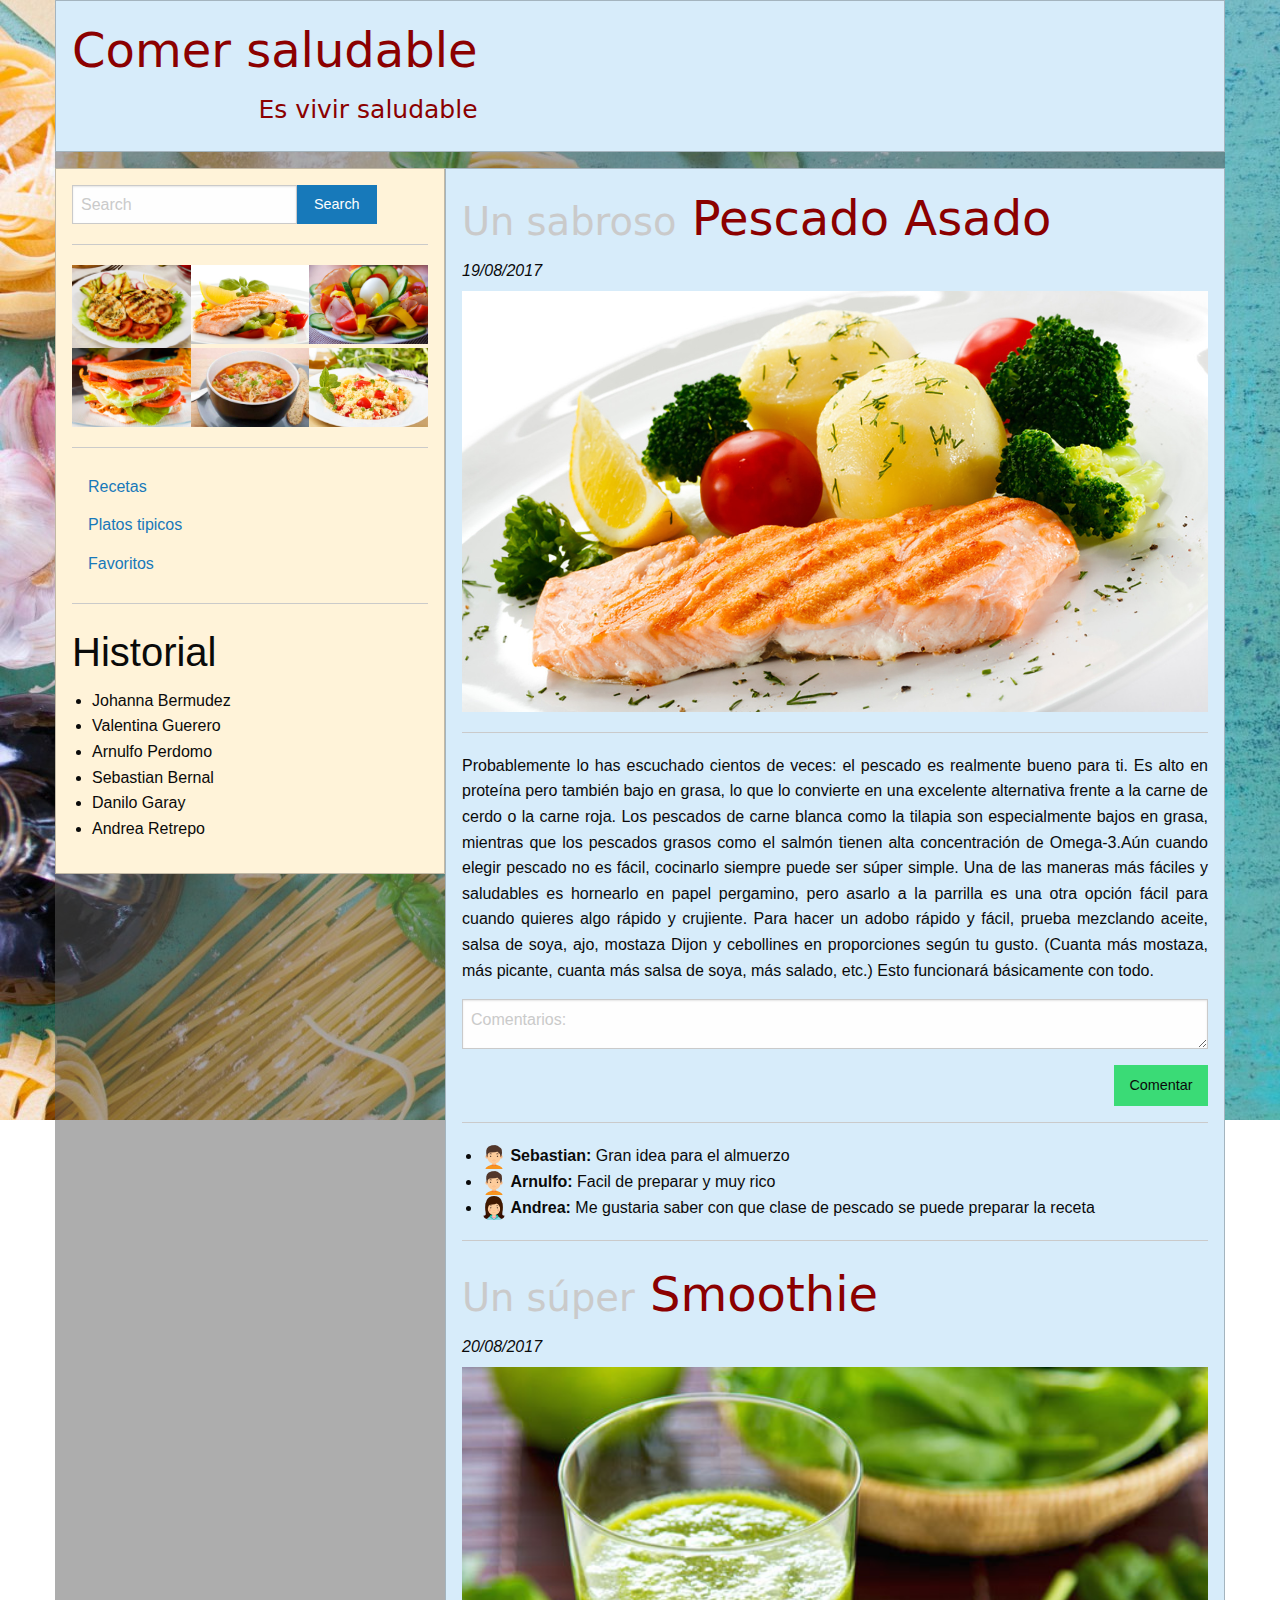
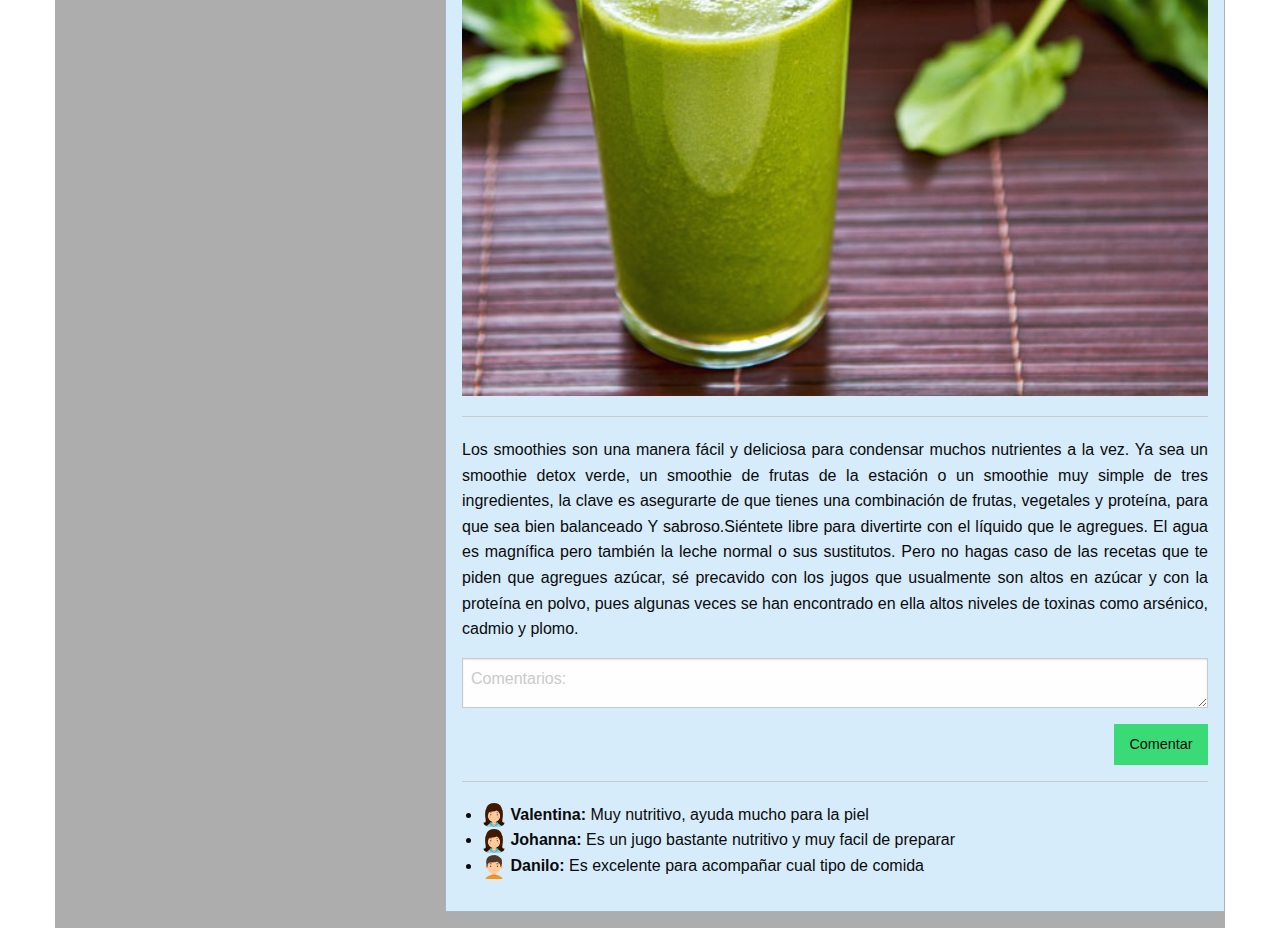
<file: Foundations-Gastronomia/index.html>
<!doctype html>
<html>
	<head>
		<meta charset="utf-8">
		<meta name="viewport" content="width=device-width, user-scalable=no">		
		<link rel="stylesheet" href="css/foundation.min.css">
		<link rel="stylesheet" href="css/app.css">
		<title>Gastronomia</title>
	</head>
	<body class="grid-container">
		<div class="fondo">
		<div class="grid-x callout primary">
			<div class="column">
				<div class="text-center">
					<h1>Comer saludable</h1>
				</div>
				<div class="text-right">
					<h4>Es vivir saludable</h4>
				</div>
			</div>			
		</div>
		<div class="grid-x">			
			<div class="column large-4 medium-4 small-12">
				<div class="warning callout">								
					<div class="top-bar-right">
						<ul class="menu">
						  <li><input type="search" placeholder="Search"></li>
						  <li><button type="button" class="button">Search</button></li>
						</ul>
					 </div>
					<hr>
					<div class="grid-x">
						<div class="column small-4 medium-4 large-4"><img src="img/1.jpg"></div>
						<div class="column small-4 medium-4 large-4"><img src="img/2.jpg"></div>
						<div class="column small-4 medium-4 large-4"><img src="img/3.jpg"></div>
						<div class="column small-4 medium-4 large-4"><img src="img/4.jpg"></div>
						<div class="column small-4 medium-4 large-4"><img src="img/5.jpg"></div>
						<div class="column small-4 medium-4 large-4"><img src="img/6.jpg"></div>
					</div>
					<hr>
					<div>
						<ul class="vertical menu">
							<il><a href="#">Recetas</a></il>
							<il><a href="#">Platos tipicos</a></il>
							<il><a href="#">Favoritos</a></il>						
						</ul>
					</div>
					<hr>
					<div>
						<h2>Historial</h2>
						<ul>
							<li>Johanna Bermudez</li>
							<li>Valentina Guerero</li>
							<li>Arnulfo Perdomo</li>
							<li>Sebastian Bernal</li>
							<li>Danilo Garay</li>
							<li>Andrea Retrepo</li>
						</ul>
					</div>
				</div>
			</div>
			<div class="grid-x large-8 medium-8 small-12">
				<div class="primary callout">
					<div class="column large-10 medium-12 small-12 text-justify">
						<h1><small>Un sabroso</small> Pescado Asado</h1>
						<h6><em>19/08/2017</em></h6>
						<img src="img/pescado.jpg" width="100%">
						<hr>
						<p>
							Probablemente lo has escuchado cientos de veces: el pescado es realmente bueno para ti. Es alto en proteína pero también bajo en grasa, lo que lo convierte en una excelente alternativa frente a la carne de cerdo o la carne roja. Los pescados de carne blanca como la tilapia son especialmente bajos en grasa, mientras que los pescados grasos como el salmón tienen alta concentración de Omega-3.Aún cuando elegir pescado no es fácil, cocinarlo siempre puede ser súper simple. Una de las maneras más fáciles y saludables es hornearlo en papel pergamino, pero asarlo a la parrilla es una otra opción fácil para cuando quieres algo rápido y crujiente. Para hacer un adobo rápido y fácil, prueba mezclando aceite, salsa de soya, ajo, mostaza Dijon y cebollines en proporciones según tu gusto. (Cuanta más mostaza, más picante, cuanta más salsa de soya, más salado, etc.) Esto funcionará básicamente con todo.
						</p>
						<label>
            				<textarea placeholder="Comentarios:"></textarea>
            				<a href="#" class="button success float-right">Comentar</a>
						</label>
						<hr>
						<ul>
							<li><img src="img/chico.png"> <strong>Sebastian:</strong> Gran idea para el almuerzo</li>
							<li><img src="img/chico.png"> <strong>Arnulfo:</strong> Facil de preparar y muy rico</li>
							<li><img src="img/chica.png"> <strong>Andrea:</strong> Me gustaria saber con que clase de pescado se puede preparar la receta</li>
						</ul>				
					</div>
					<hr>
					<div class="column large-10 medium-12 small-12 text-justify">
						<h1><small>Un súper</small> Smoothie</h1>
						<h6><em>20/08/2017</em></h6>
						<img src="img/smoothie.jpg" width="100%">
						<hr>
						<p>
							Los smoothies son una manera fácil y deliciosa para condensar muchos nutrientes a la vez. Ya sea un smoothie detox verde, un smoothie de frutas de la estación o un smoothie muy simple de tres ingredientes, la clave es asegurarte de que tienes una combinación de frutas, vegetales y proteína, para que sea bien balanceado Y sabroso.Siéntete libre para divertirte con el líquido que le agregues. El agua es magnífica pero también la leche normal o sus sustitutos. Pero no hagas caso de las recetas que te piden que agregues azúcar, sé precavido con los jugos que usualmente son altos en azúcar y con la proteína en polvo, pues algunas veces se han encontrado en ella altos niveles de toxinas como arsénico, cadmio y plomo.
						</p>
						<label>
            				<textarea placeholder="Comentarios:"></textarea>
            				<a href="#" class="button success float-right">Comentar</a>           				
						</label>
						<hr>							
						<ul>
							<li><img src="img/chica.png"> <strong>Valentina:</strong> Muy nutritivo, ayuda mucho para la piel </li>
							<li><img src="img/chica.png"> <strong>Johanna:</strong> Es un jugo bastante nutritivo y muy facil de preparar</li>
							<li><img src="img/chico.png"> <strong>Danilo:</strong> Es excelente para acompañar cual tipo de comida</li>
						</ul>
					</div>					
				</div>
			</div>		
		</div>
		</div>			
		<script src="js/vendor/jquery.js"></script>
		<script src="js/vendor/what-input.js"></script>
		<script src="js/vendor/foundation.js"></script>
		<script src="js/app.js"></script>
	</body>
</html>
</file>
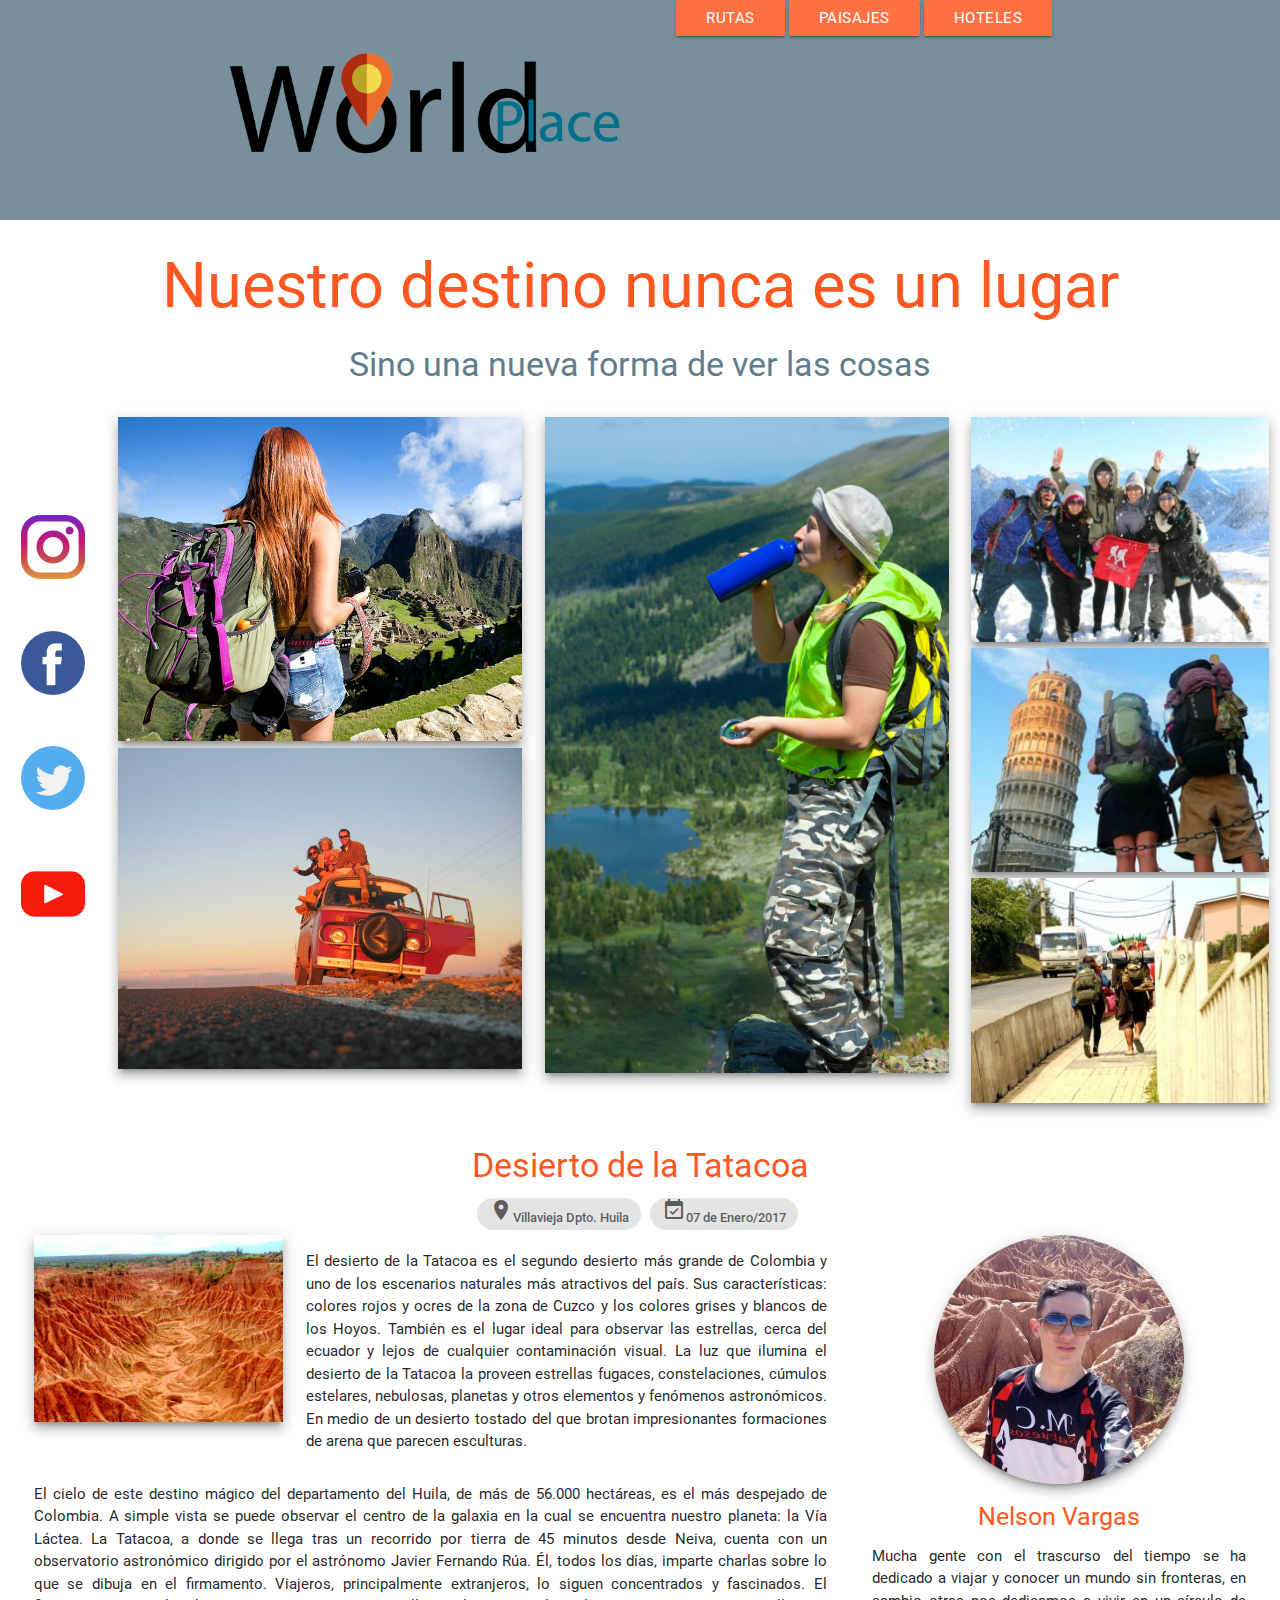
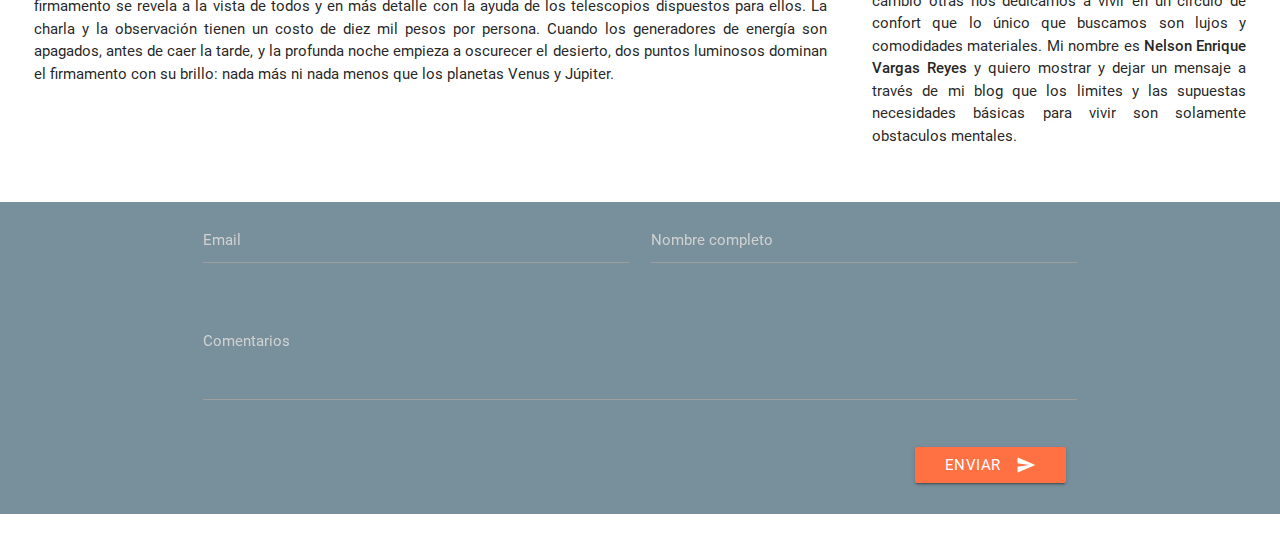
<file: Materialize - Viajes/index.html>
<!DOCTYPE html>
<html>
<head>
  <meta charset="utf-8">
  <meta name="viewport" content="width=device-width, initial-scale=1.0"/>
  <link href="https://fonts.googleapis.com/icon?family=Material+Icons" rel="stylesheet">
  <link type="text/css" rel="stylesheet" href="css/materialize.min.css"  media="screen,projection"/>
  <link rel="stylesheet" href="css/estilos.css">
  <title>viajes</title>
</head>
<body>
<div>
	<div class="encabezado blue-grey lighten-1">
		<div class="row container">
			<div class="col s12 m12 l6">
				<img src="img/logo.png" class="responsive-img">			
			</div>
			<div class="nav-wrapper col s12 m12 l6 center">
				<a href="#"	class="btn  deep-orange lighten-1">Rutas</a>
				<a href="#"	class="btn  deep-orange lighten-1">Paisajes</a>
				<a href="#"	class="btn  deep-orange lighten-1">hoteles</a>

			</div>	
		</div>
	</div>
	
	<div class="row valing center-align">
		<h1 class="deep-orange-text">Nuestro destino nunca es un lugar</h1>
		<h4 class="blue-grey-text">Sino una nueva forma de ver las cosas</h4>			
	</div>
	<div class="row center">
		<div class="col hide-on-med-and-down l1 iconos">
			<ul>
				<a href="#"><img src="img/instagram.png"></a>
				<br>
				<br>
				<br>			
				<a href="#"><img src="img/facebook.png"></a>
				<br>
				<br>
				<br>			
				<a href="#"><img src="img/twitter.png"></a>
				<br>
				<br>
				<br>
				<a href="#"><img src="img/youtube.png"></a>
			</ul>							
		</div>
		<div class="col s12 m12 l4">
			<img class="responsive-img z-depth-4" src="img/2.jpg" width="100%">
			<img class="responsive-img z-depth-4" src="img/3.jpg" width="100%">				
		</div>
		<div class="col s12 m12 l4">
			<img class="responsive-img z-depth-4" src="img/1.jpg" width="100%">				
		</div>
		<div class="col s12 m12 l3">
			<img class="responsive-img z-depth-4" src="img/4.jpg" width="100%">
			<img class="responsive-img z-depth-4" src="img/5.jpg" width="100%">
			<img class="responsive-img z-depth-4" src="img/6.jpg" width="100%">				
		</div>
	</div>
	<div class="row center">
		<div class="col s12 m12 l12">
			<h4 class="deep-orange-text">Desierto de la Tatacoa</h4>
			<span class="chip">
				<i class="material-icons">location_on</i>Villavieja Dpto. Huila							
			</span>
			<span class="chip">
				<i class="material-icons">event_available</i>07 de Enero/2017
			</span>
			<div class="row">
				<div class="col s12 m12 l8 center-align">
					<div class="col s12 m12	l4">
						<img src="img/desierto.jpg" class="responsive-img z-depth-4">
					</div>
					<div class="col s12 m12 l8">
						<p align="justify">
							El desierto de la Tatacoa es el segundo desierto más grande de Colombia y uno de los escenarios naturales más atractivos del país. Sus características: colores rojos y ocres de la zona de Cuzco y los colores grises y blancos de los Hoyos. También es el lugar ideal para observar las estrellas, cerca del ecuador y lejos de cualquier contaminación visual. La luz que ilumina el desierto de la Tatacoa la proveen estrellas fugaces, constelaciones, cúmulos estelares, nebulosas, planetas y otros elementos y fenómenos astronómicos. En medio de un desierto tostado del que brotan impresionantes formaciones de arena que parecen esculturas. 
						</p>
					</div>
					<div class="col s12 m12 l12">
						<p align="justify">
							El cielo de este destino mágico del departamento del Huila, de más de 56.000 hectáreas, es el más despejado de Colombia. A simple vista se puede observar el centro de la galaxia en la cual se encuentra nuestro planeta: la Vía Láctea. La Tatacoa, a donde se llega tras un recorrido por tierra de 45 minutos desde Neiva, cuenta con un observatorio astronómico dirigido por el astrónomo Javier Fernando Rúa. Él, todos los días, imparte charlas sobre lo que se dibuja en el firmamento. Viajeros, principalmente extranjeros, lo siguen concentrados y fascinados. El firmamento se revela a la vista de todos y en más detalle con la ayuda de los telescopios dispuestos para ellos. La charla y la observación tienen un costo de diez mil pesos por persona. Cuando los generadores de energía son apagados, antes de caer la tarde, y la profunda noche empieza a oscurecer el desierto, dos puntos luminosos dominan el firmamento con su brillo: nada más ni nada menos que los planetas Venus y Júpiter.
						</p>
					</div>										
				</div>
				<div class="col s12 m12 l4 valid center">
					<div class="col s12 m12 l12">
						<img src="img/nelson.jpg" class="circle responsive-img z-depth-4">						
					</div>
					<div class="col s12 m12 l12">
						<h5 class="deep-orange-text">Nelson Vargas</h5>
						<p align="justify">
							Mucha gente con el trascurso del tiempo se ha dedicado a viajar y conocer un mundo sin fronteras, en cambio otras nos dedicamos a vivir en un círculo de confort que lo único que buscamos son lujos y comodidades materiales. Mi nombre es <strong>Nelson Enrique Vargas Reyes</strong> y quiero mostrar y dejar un mensaje a través de mi blog que los limites y las supuestas necesidades básicas para vivir son solamente obstaculos mentales. 
						</p>
					</div>											
				</div>			
			</div>												
		</div>
	</div>
	<footer class="blue-grey lighten-1">
		<div class="row container valign-wrapper">
			<div class="col s12 m12 l12">
				<div class="row">
					<div class="input-field col s12 m6 l6">
						<input placeholder="Email" type="text" class="validate">
					</div>
					<div class="input-field col s12 m6 l6">								
						<input placeholder="Nombre completo" type="text" class="validate">
					</div>
				</div>
				<div class="row">								
					<div class="input-field col s12 m12 l12">
						<textarea class="materialize-textarea" placeholder="Comentarios"></textarea>						
					</div>								
				</div>
				<div class="col s12 m12 l12">
					<a class="btn right deep-orange lighten-1" type="submit"><i class="material-icons right">send</i>Enviar</a>
				</div>
				<br>
				<br>
				<br>
			</div>
		</div>
	</footer>	
	
 </div>
  <script type="text/javascript" src="https://code.jquery.com/jquery-3.2.1.min.js"></script>
  <script type="text/javascript" src="js/materialize.min.js"></script>
</body>
</html>
</file>
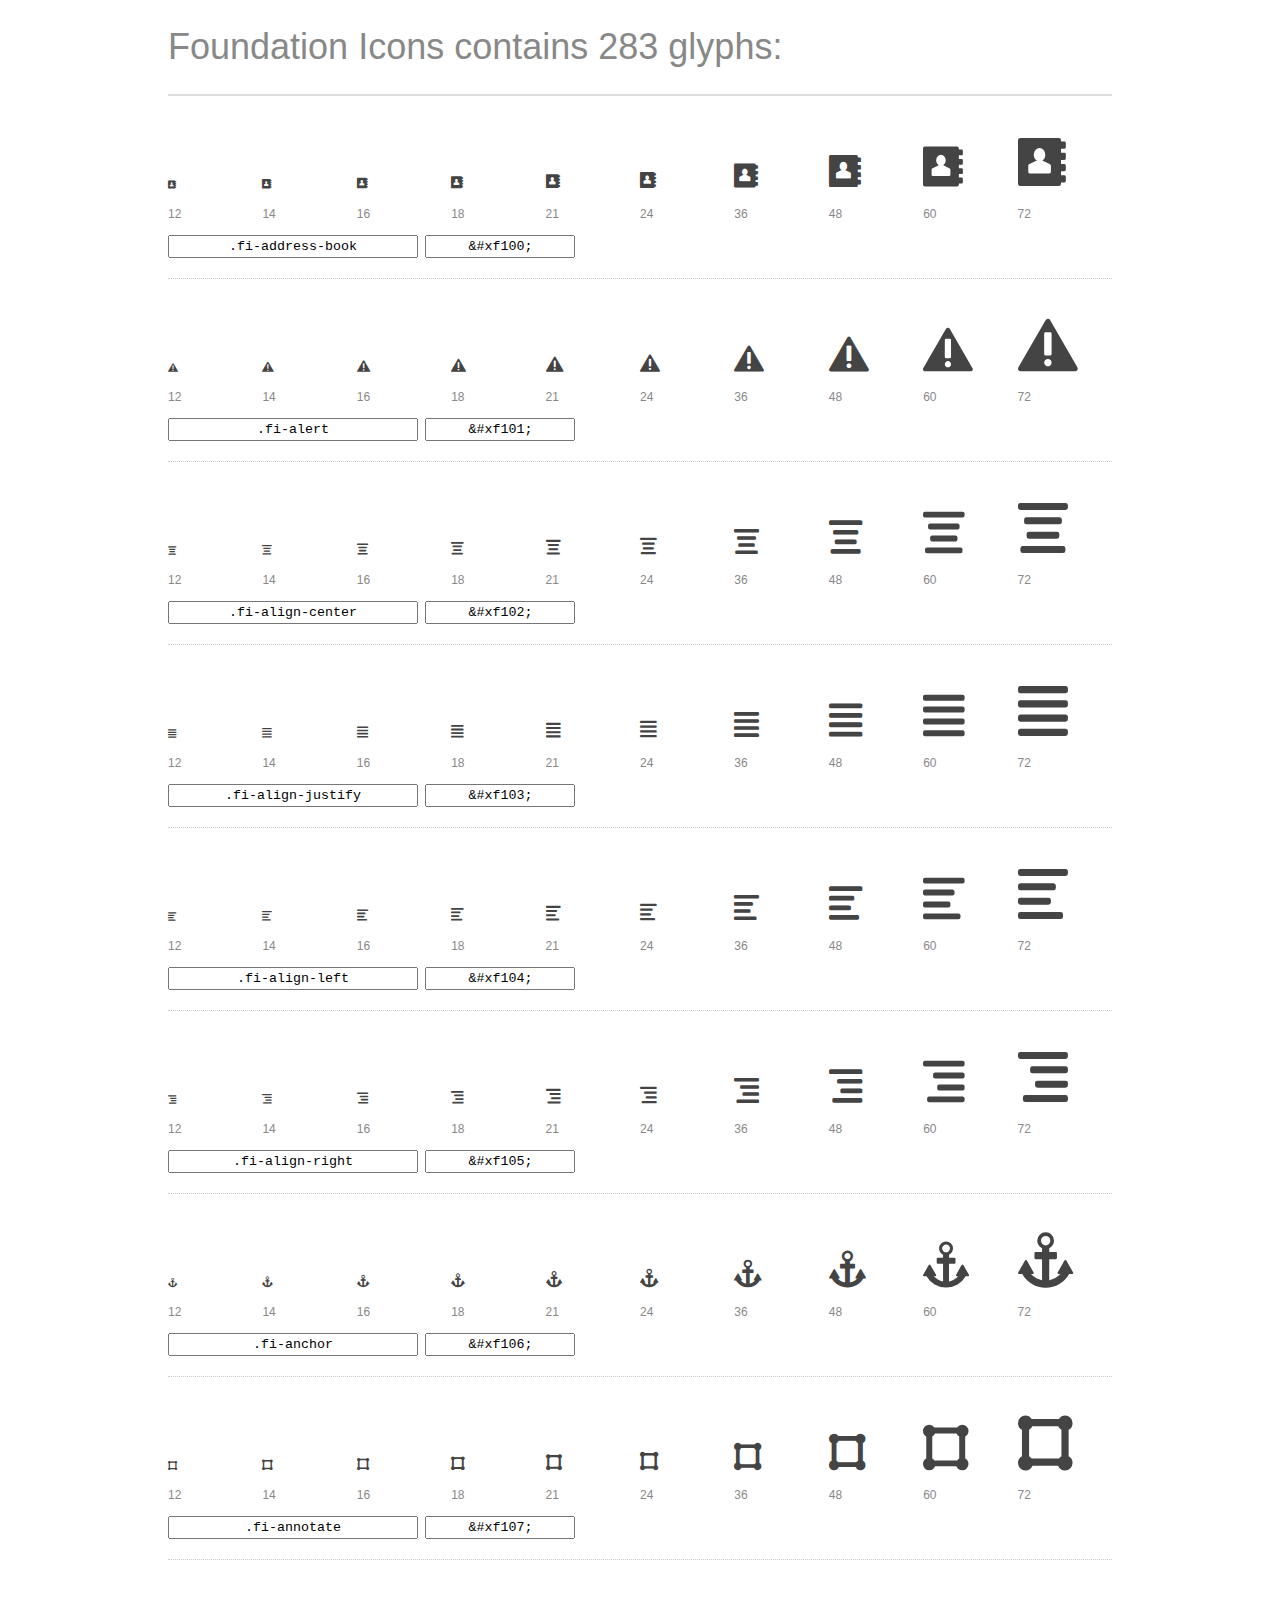
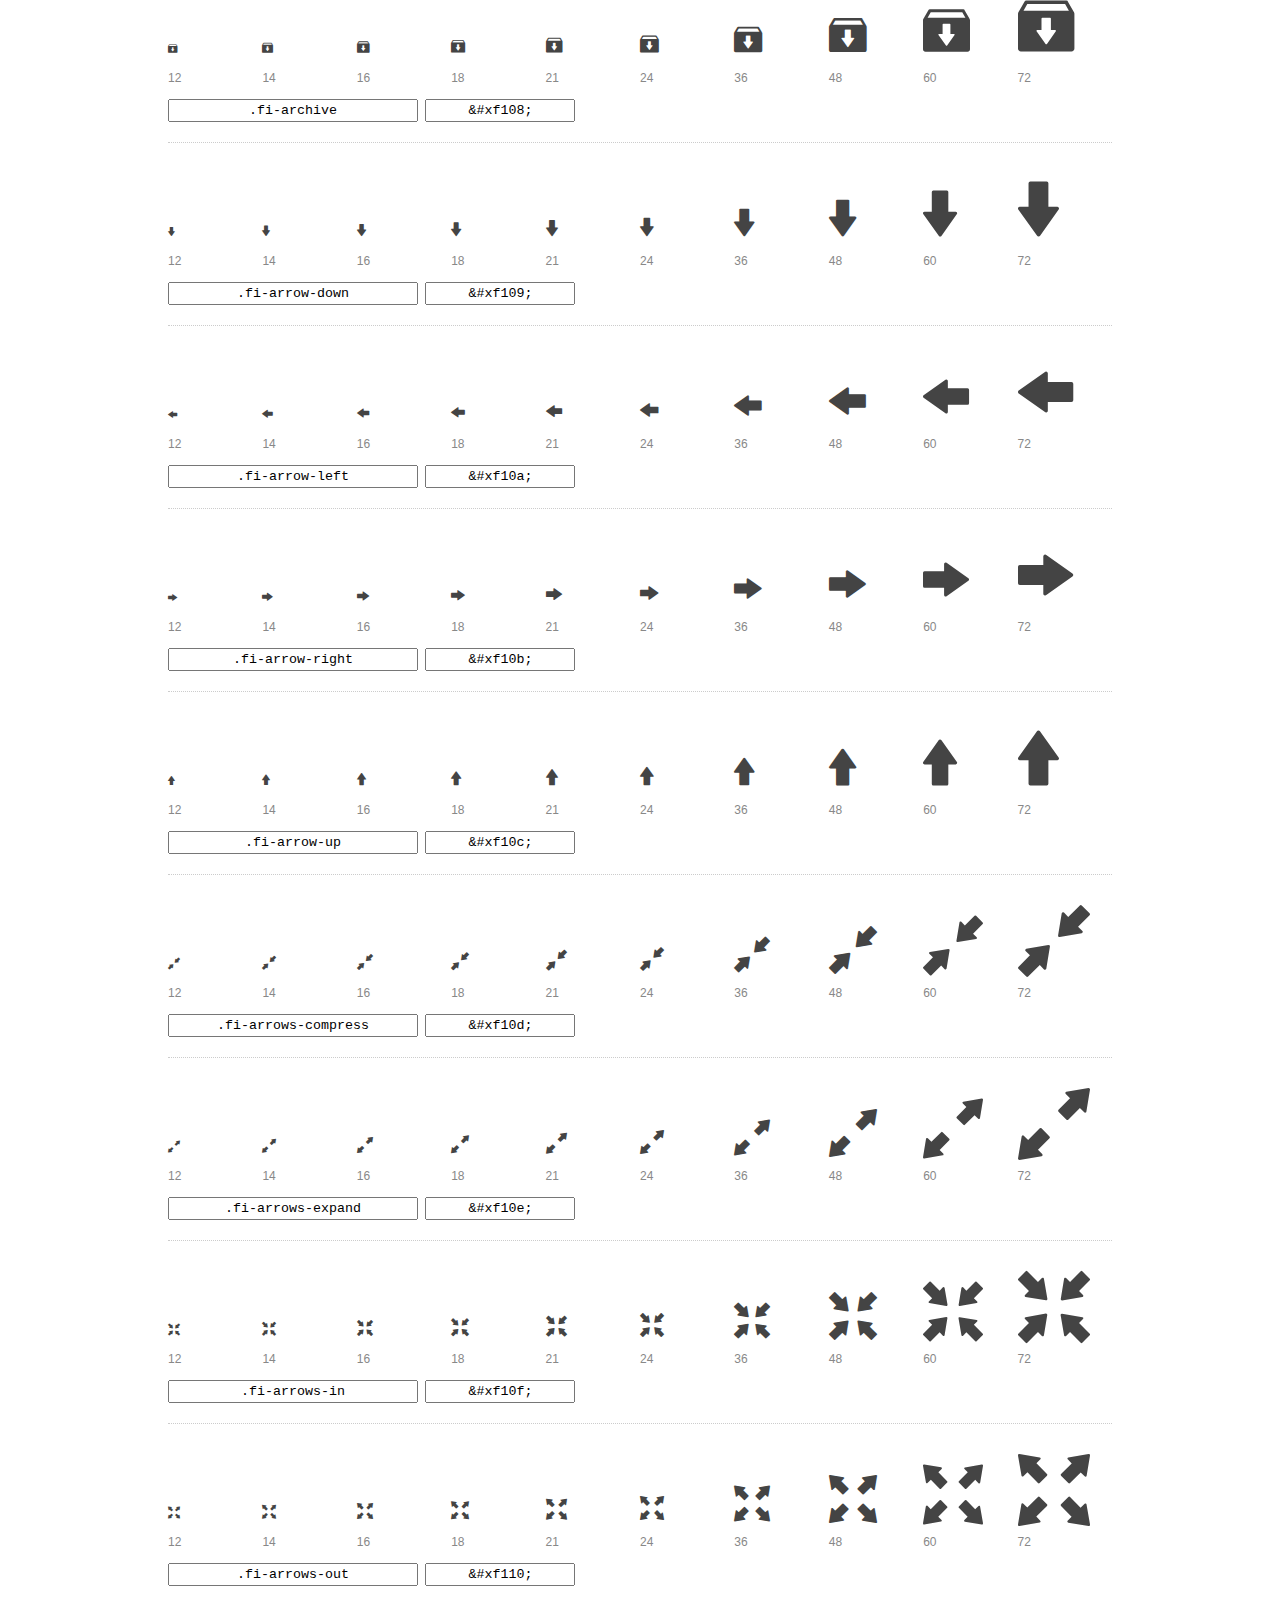
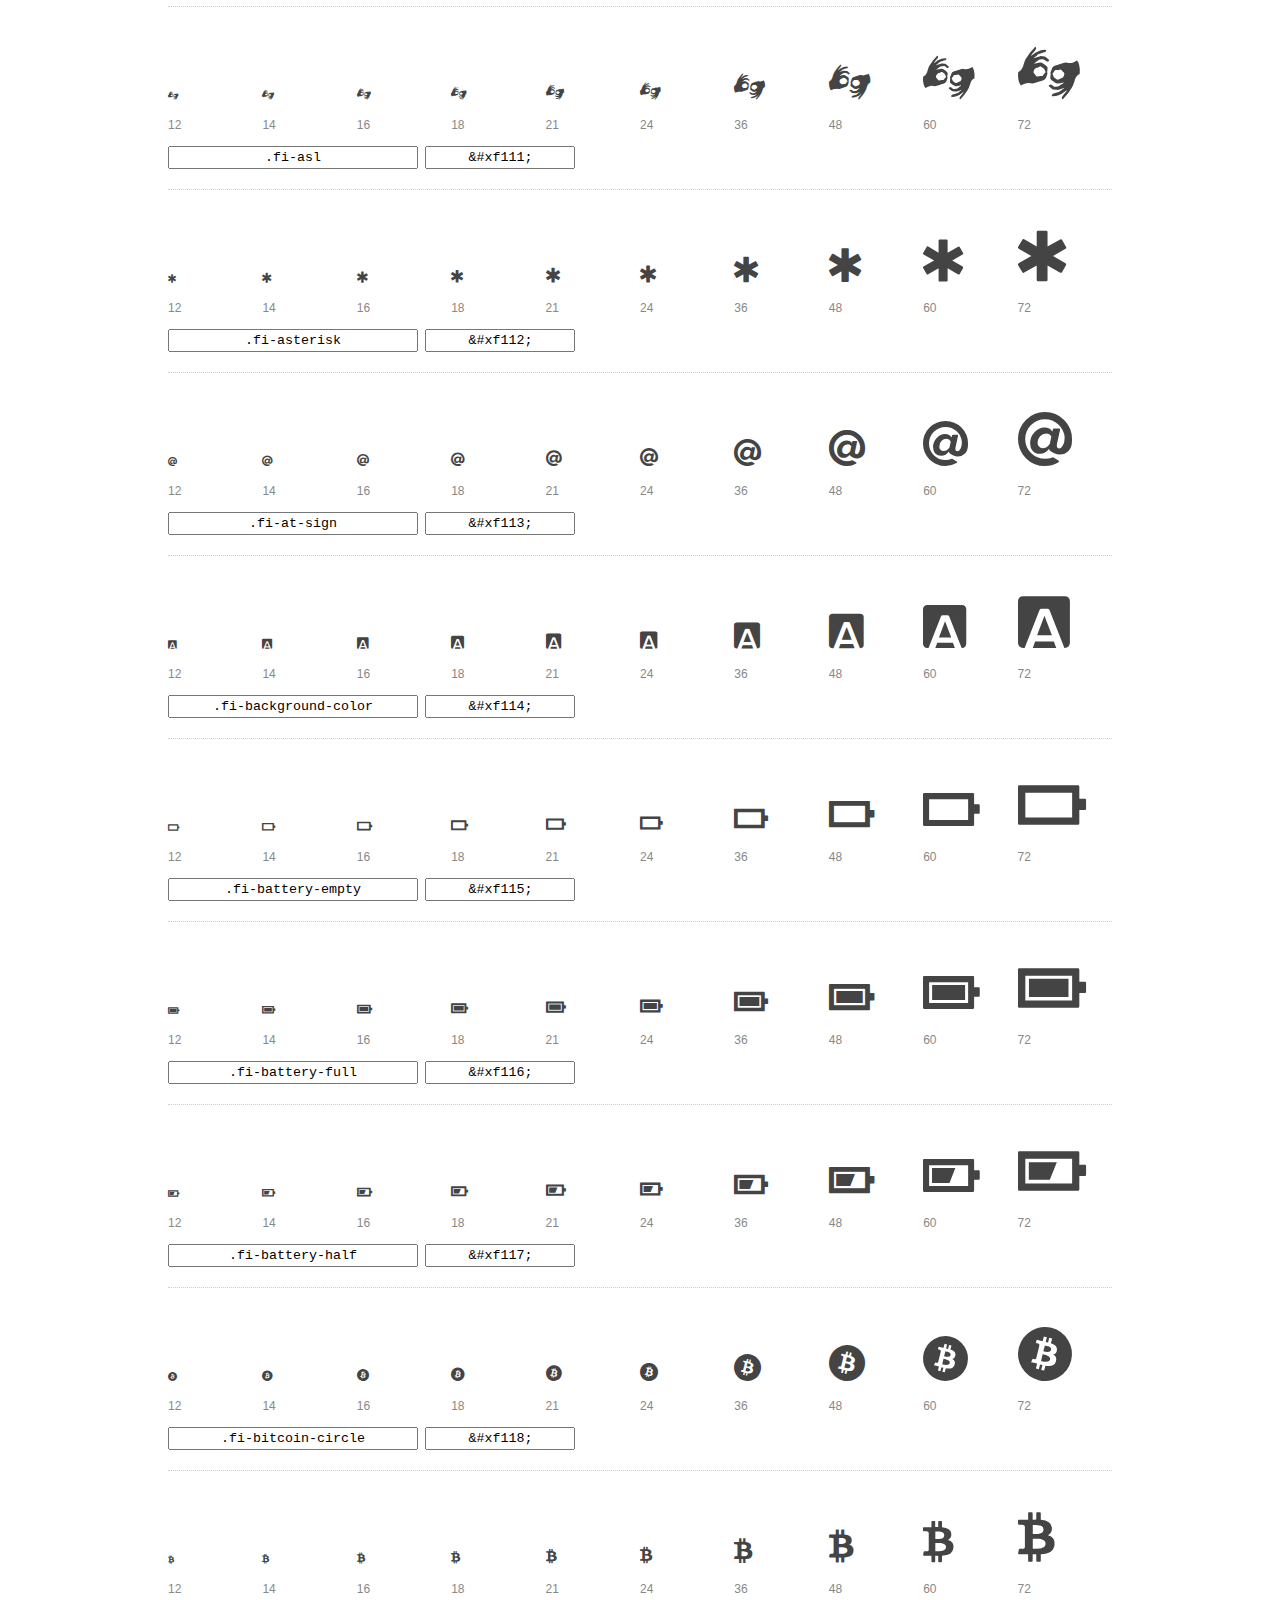
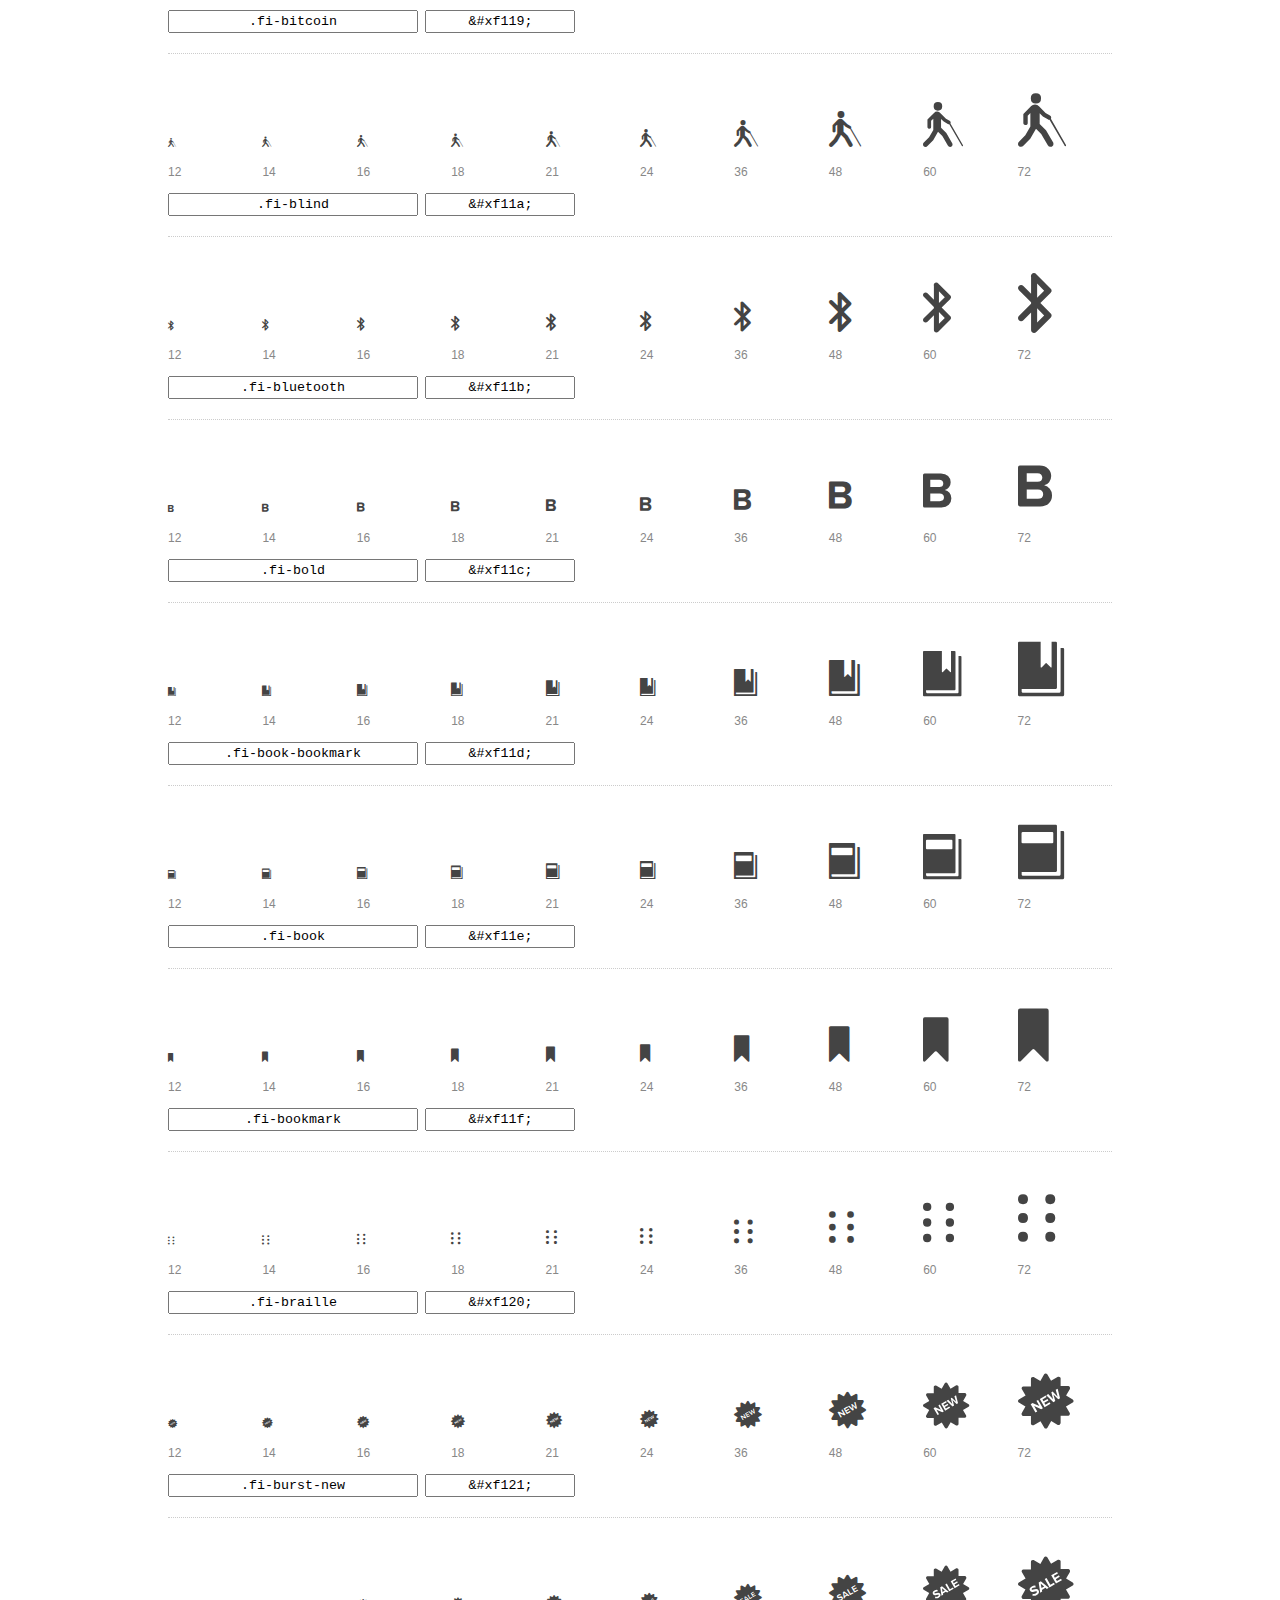
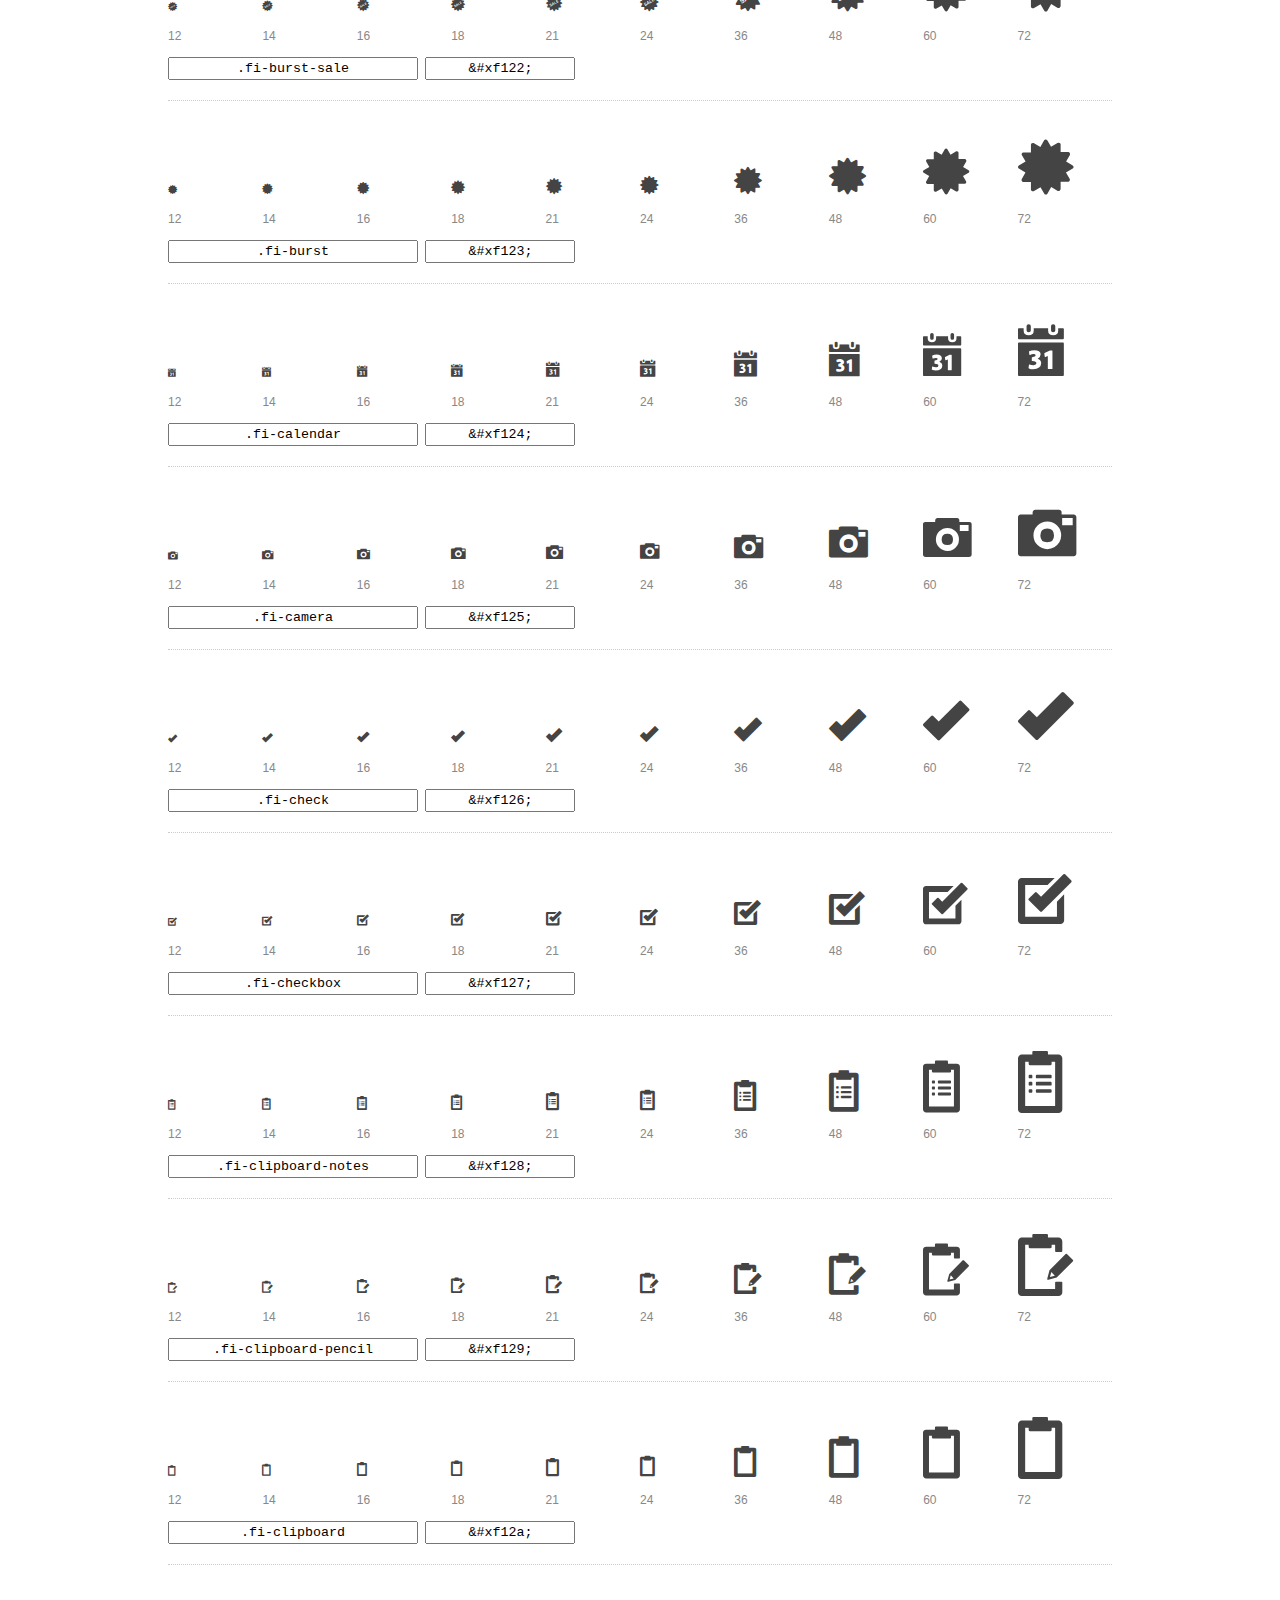
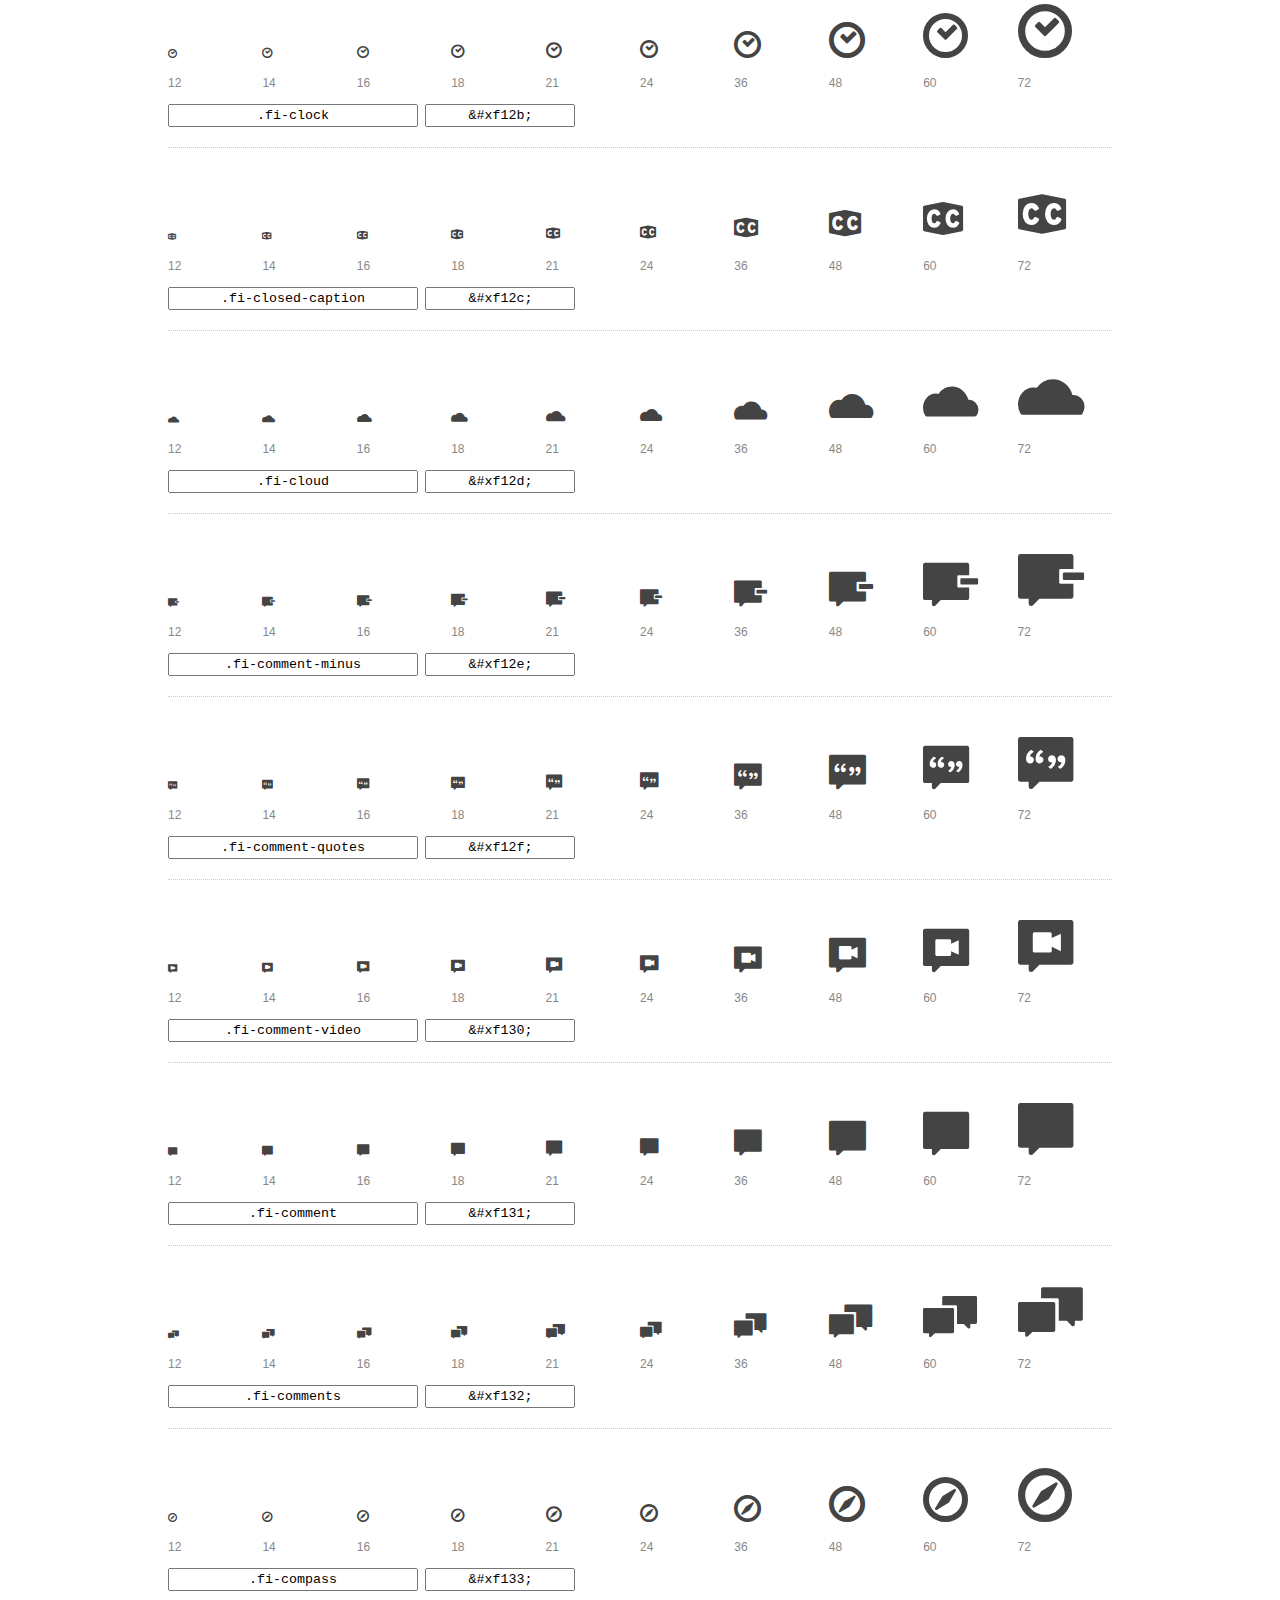
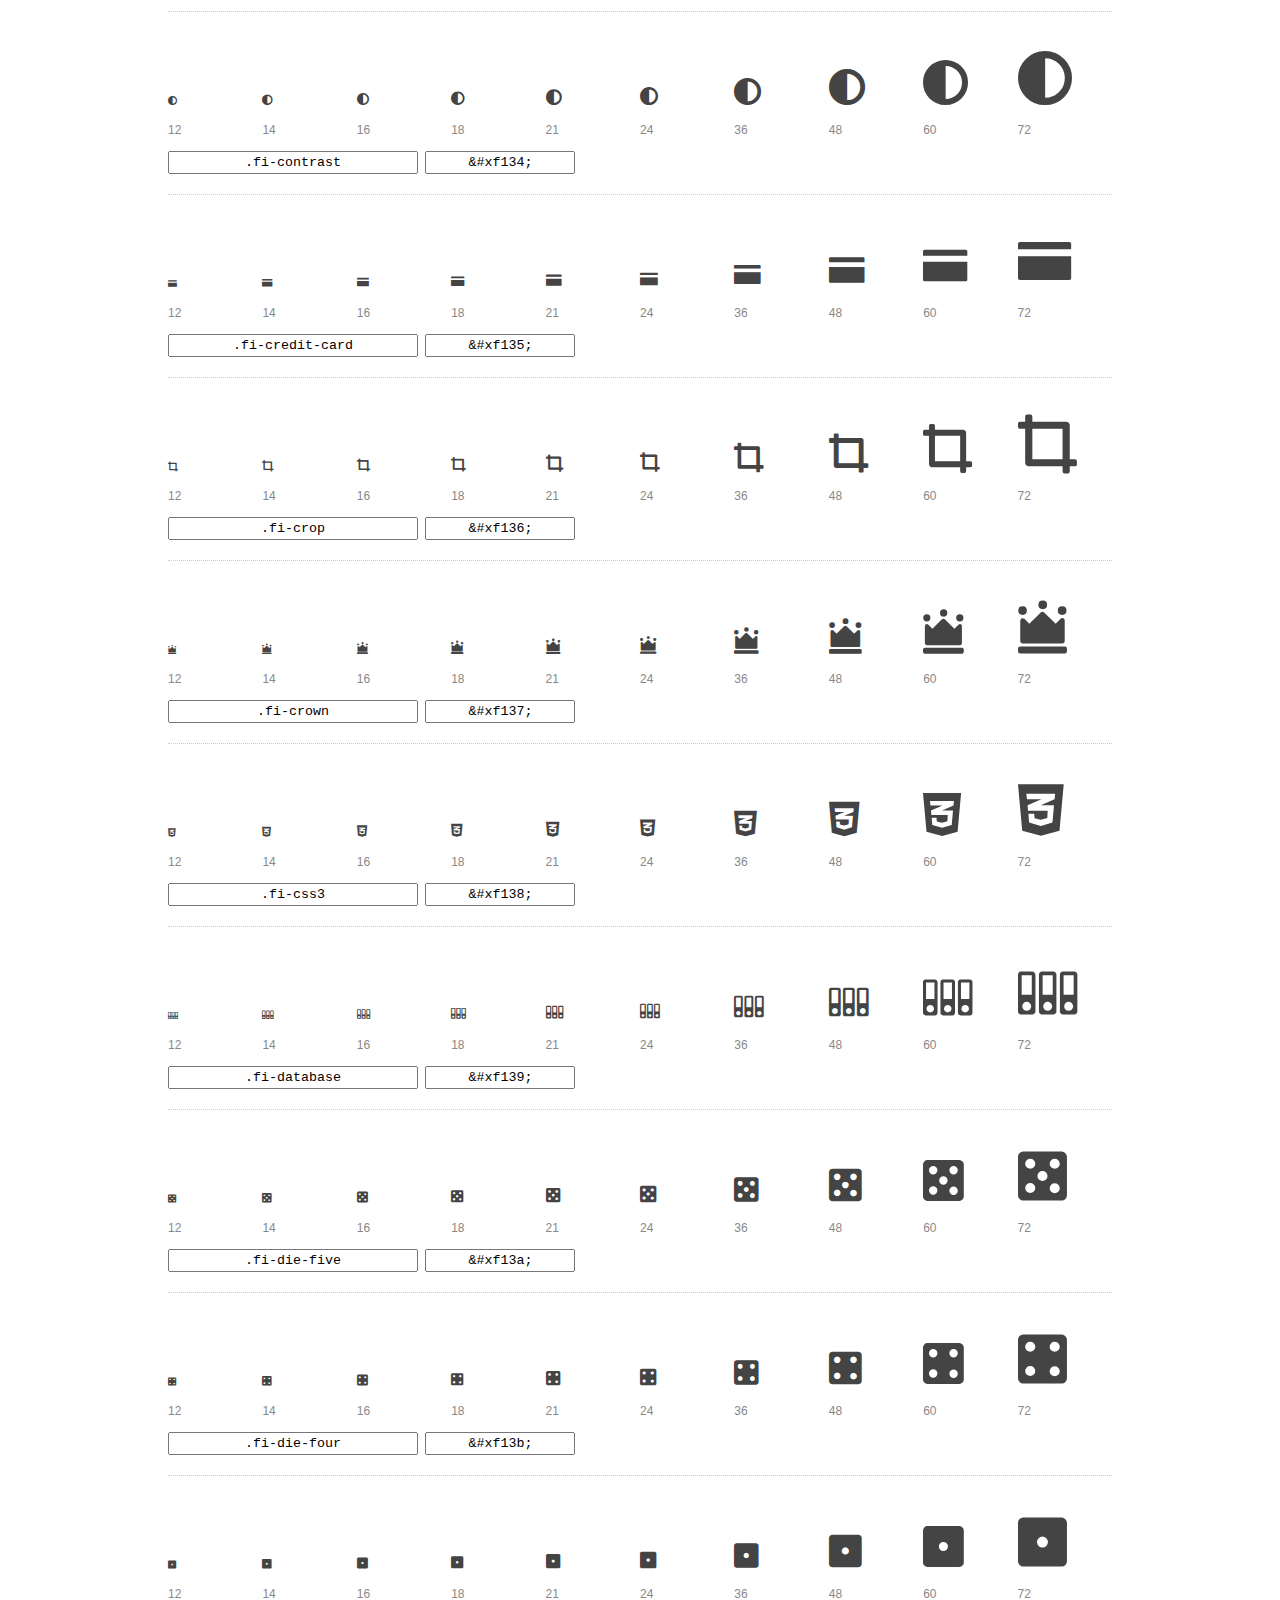
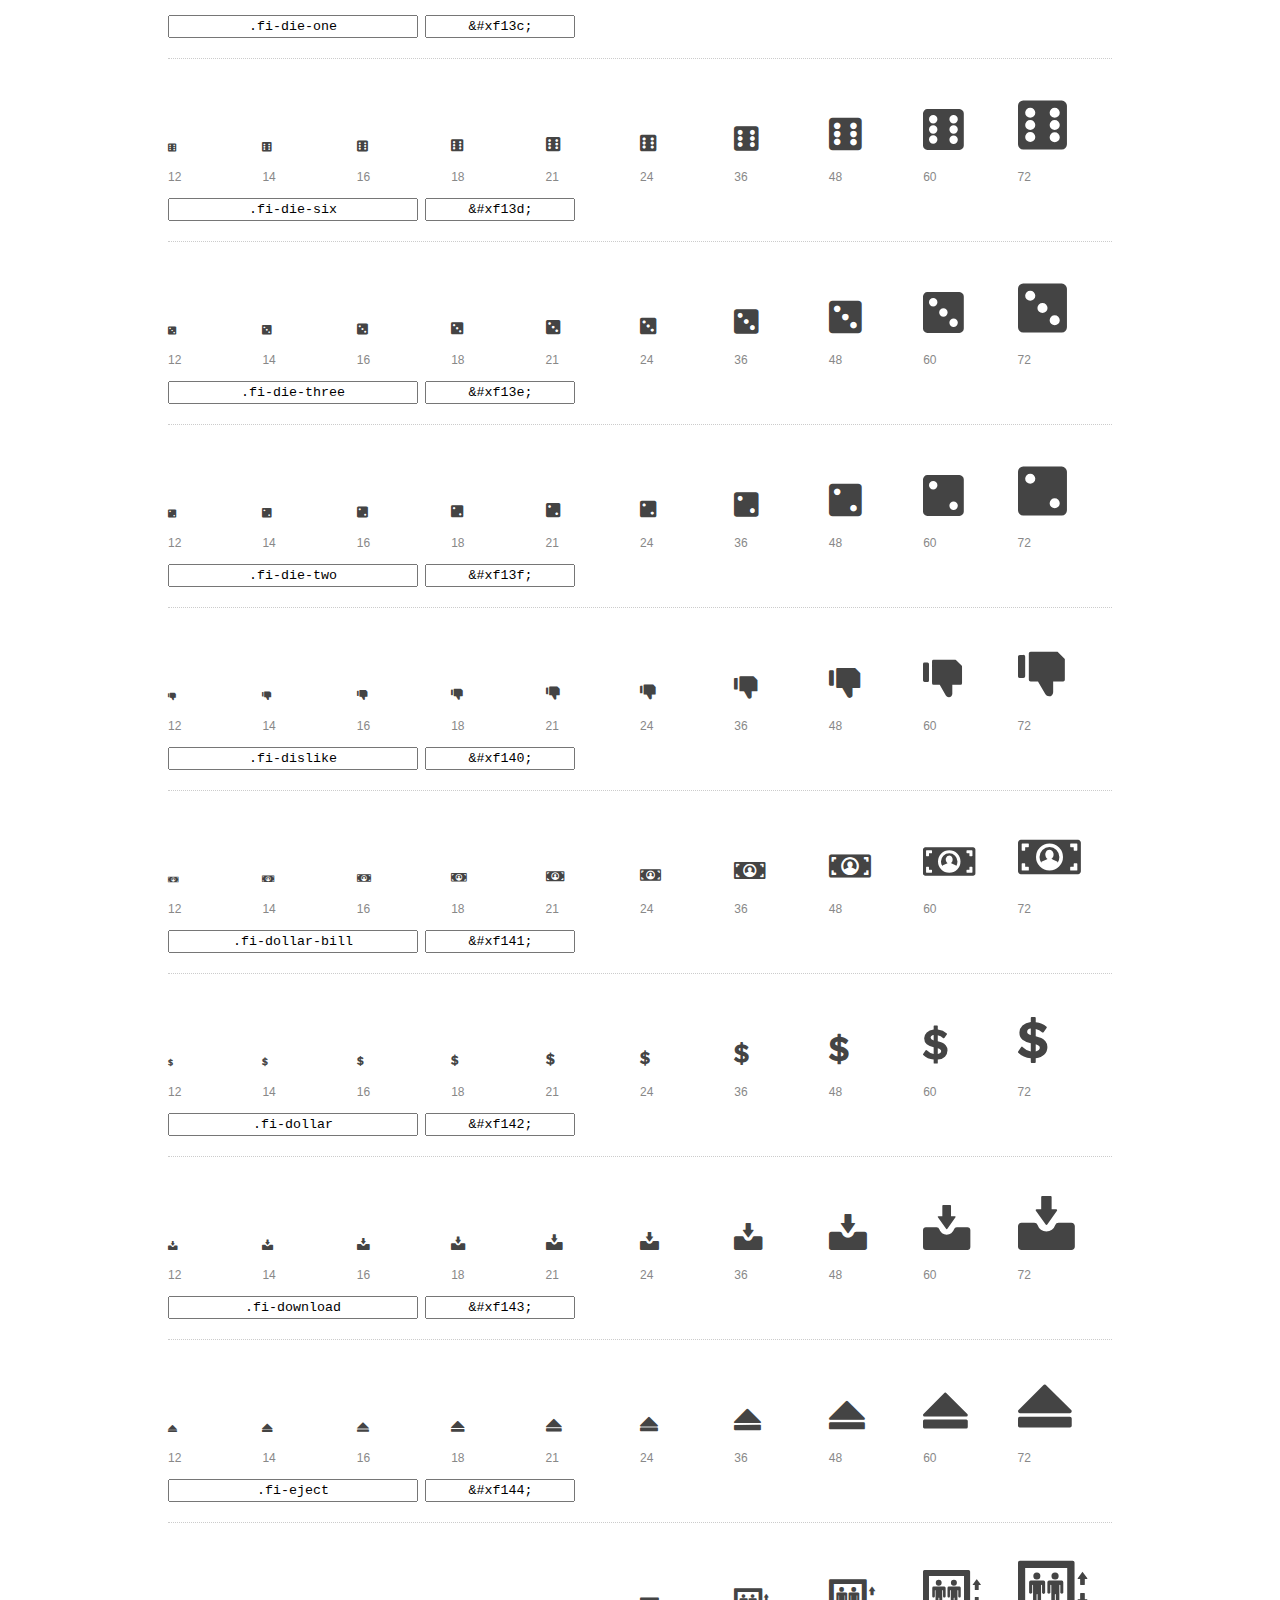
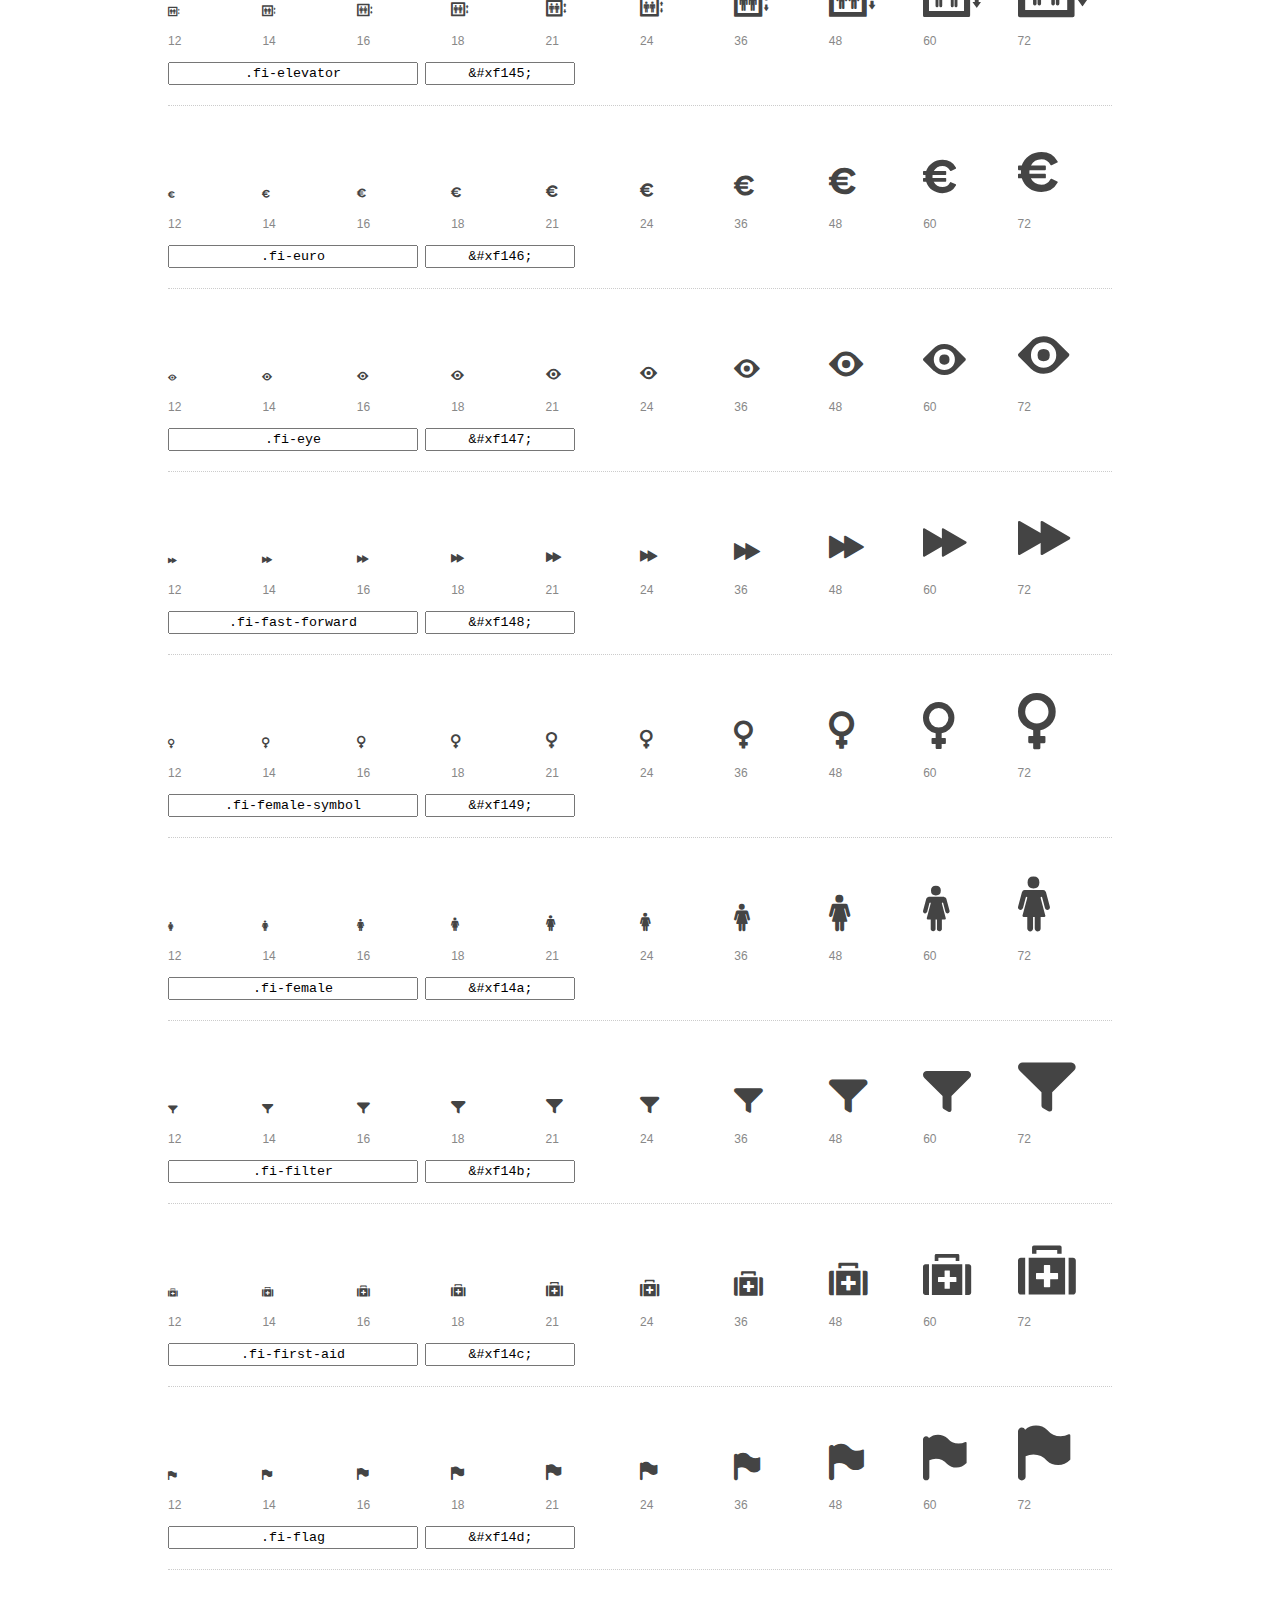
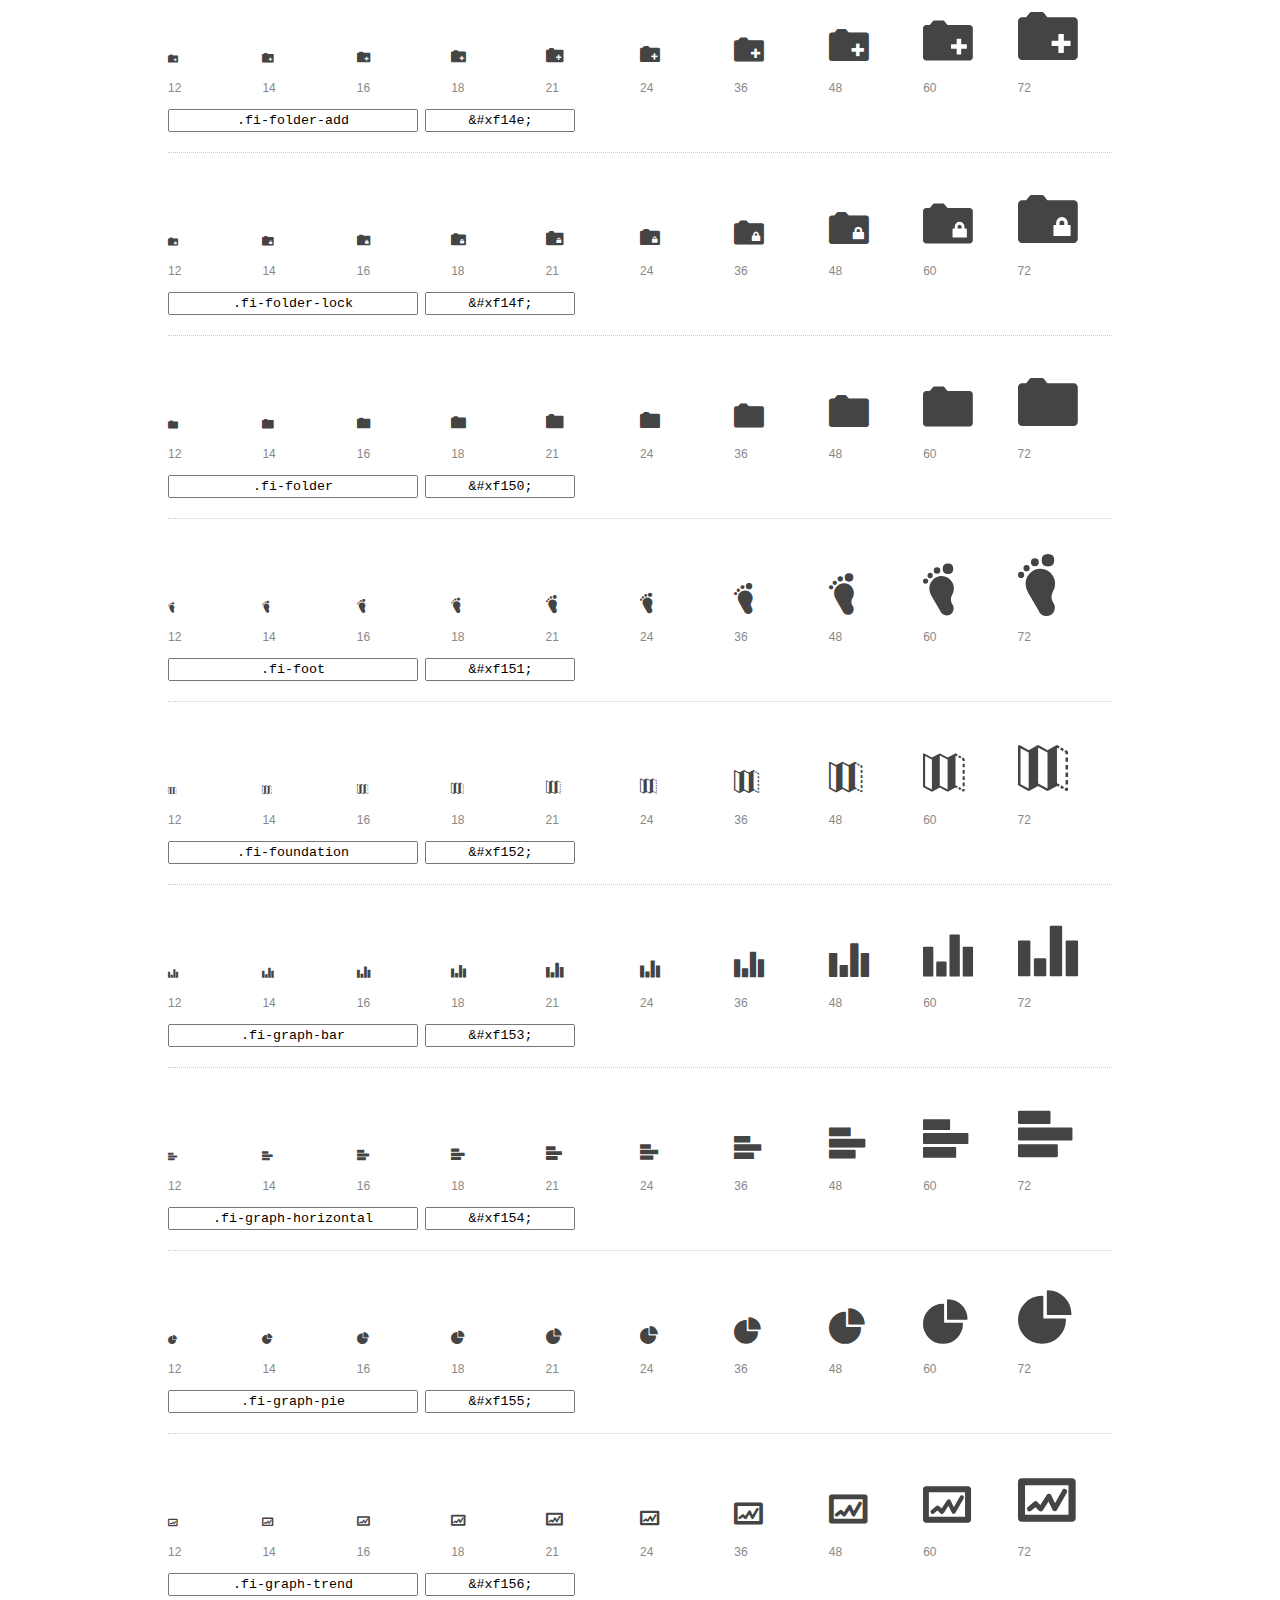
<file: Foundations-Gastronomia/foundation-icons/preview.html>
<!DOCTYPE html>
<html>
  <head>
    <title>Foundation Icons glyphs preview</title>
    <link rel="stylesheet" href="foundation-icons.css" />

    <style>
      * {
        -moz-box-sizing: border-box;
        -webkit-box-sizing: border-box;
        box-sizing: border-box;
        margin: 0;
        padding: 0;
      }

      body {
        background: #fff;
        color: #444;
        font: 16px/1.5 "Helvetica Neue", Helvetica, Arial, sans-serif;
      }

      a, 
      a:visited {
        color: #888;
        text-decoration: underline;
      }
      a:hover, 
      a:focus { color: #000; }

      h1 {
        border-bottom: 2px solid #ddd;
        color: #888;
        font-size: 36px;
        font-weight: 300;
        margin-bottom: 20px;
        padding: 20px 0;
      }

      .container {
        margin: 0 auto;
        min-width: 880px;
        padding: 0 40px;
        width: 80%;
      }

      .glyph {
        border-bottom: 1px dotted #ccc;
        padding: 10px 0 20px;
        margin-bottom: 20px;
      }

      .preview-glyphs { vertical-align: bottom; } 

      .preview-scale { 
        color: #888;
        font-size: 12px; 
        margin-top: 5px;
      }

      .step {
        display: inline-block;
        line-height: 1;
        width: 10%;
      }

      
      .size-12 { font-size: 12px; }
      
      .size-14 { font-size: 14px; }
      
      .size-16 { font-size: 16px; }
      
      .size-18 { font-size: 18px; }
      
      .size-21 { font-size: 21px; }
      
      .size-24 { font-size: 24px; }
      
      .size-36 { font-size: 36px; }
      
      .size-48 { font-size: 48px; }
      
      .size-60 { font-size: 60px; }
      
      .size-72 { font-size: 72px; }
      

      .usage { margin-top: 10px; }

      .usage input {
        font-family: monospace;
        margin-right: 3px;
        padding: 2px 5px;
        text-align: center;
      }

      .usage .point { width: 150px; }

      .usage .class { width: 250px; }

      .footer {
        color: #888;
        font-size: 12px;
        padding: 20px 0;
      }
    </style>

    <!--[if lte IE 8]><script src="http://html5shiv.googlecode.com/svn/trunk/html5.js"></script><![endif]-->
  </head>

  <body>
    <div class="container">
      <h1>Foundation Icons contains 283 glyphs:</h1> 

      
      <div class="glyph">
        <div class="preview-glyphs">
          <i class="step fi-address-book size-12"></i><i class="step fi-address-book size-14"></i><i class="step fi-address-book size-16"></i><i class="step fi-address-book size-18"></i><i class="step fi-address-book size-21"></i><i class="step fi-address-book size-24"></i><i class="step fi-address-book size-36"></i><i class="step fi-address-book size-48"></i><i class="step fi-address-book size-60"></i><i class="step fi-address-book size-72"></i>
        </div>
        <div class="preview-scale">
          <span class="step">12</span><span class="step">14</span><span class="step">16</span><span class="step">18</span><span class="step">21</span><span class="step">24</span><span class="step">36</span><span class="step">48</span><span class="step">60</span><span class="step">72</span> 
        </div>
        <div class="usage">
          <input class="class" type="text" readonly="readonly" onClick="this.select();" value=".fi-address-book" />
          <input class="point" type="text" readonly="readonly" onClick="this.select();" value="&amp;#xf100;" />
        </div>
      </div>
      
      <div class="glyph">
        <div class="preview-glyphs">
          <i class="step fi-alert size-12"></i><i class="step fi-alert size-14"></i><i class="step fi-alert size-16"></i><i class="step fi-alert size-18"></i><i class="step fi-alert size-21"></i><i class="step fi-alert size-24"></i><i class="step fi-alert size-36"></i><i class="step fi-alert size-48"></i><i class="step fi-alert size-60"></i><i class="step fi-alert size-72"></i>
        </div>
        <div class="preview-scale">
          <span class="step">12</span><span class="step">14</span><span class="step">16</span><span class="step">18</span><span class="step">21</span><span class="step">24</span><span class="step">36</span><span class="step">48</span><span class="step">60</span><span class="step">72</span> 
        </div>
        <div class="usage">
          <input class="class" type="text" readonly="readonly" onClick="this.select();" value=".fi-alert" />
          <input class="point" type="text" readonly="readonly" onClick="this.select();" value="&amp;#xf101;" />
        </div>
      </div>
      
      <div class="glyph">
        <div class="preview-glyphs">
          <i class="step fi-align-center size-12"></i><i class="step fi-align-center size-14"></i><i class="step fi-align-center size-16"></i><i class="step fi-align-center size-18"></i><i class="step fi-align-center size-21"></i><i class="step fi-align-center size-24"></i><i class="step fi-align-center size-36"></i><i class="step fi-align-center size-48"></i><i class="step fi-align-center size-60"></i><i class="step fi-align-center size-72"></i>
        </div>
        <div class="preview-scale">
          <span class="step">12</span><span class="step">14</span><span class="step">16</span><span class="step">18</span><span class="step">21</span><span class="step">24</span><span class="step">36</span><span class="step">48</span><span class="step">60</span><span class="step">72</span> 
        </div>
        <div class="usage">
          <input class="class" type="text" readonly="readonly" onClick="this.select();" value=".fi-align-center" />
          <input class="point" type="text" readonly="readonly" onClick="this.select();" value="&amp;#xf102;" />
        </div>
      </div>
      
      <div class="glyph">
        <div class="preview-glyphs">
          <i class="step fi-align-justify size-12"></i><i class="step fi-align-justify size-14"></i><i class="step fi-align-justify size-16"></i><i class="step fi-align-justify size-18"></i><i class="step fi-align-justify size-21"></i><i class="step fi-align-justify size-24"></i><i class="step fi-align-justify size-36"></i><i class="step fi-align-justify size-48"></i><i class="step fi-align-justify size-60"></i><i class="step fi-align-justify size-72"></i>
        </div>
        <div class="preview-scale">
          <span class="step">12</span><span class="step">14</span><span class="step">16</span><span class="step">18</span><span class="step">21</span><span class="step">24</span><span class="step">36</span><span class="step">48</span><span class="step">60</span><span class="step">72</span> 
        </div>
        <div class="usage">
          <input class="class" type="text" readonly="readonly" onClick="this.select();" value=".fi-align-justify" />
          <input class="point" type="text" readonly="readonly" onClick="this.select();" value="&amp;#xf103;" />
        </div>
      </div>
      
      <div class="glyph">
        <div class="preview-glyphs">
          <i class="step fi-align-left size-12"></i><i class="step fi-align-left size-14"></i><i class="step fi-align-left size-16"></i><i class="step fi-align-left size-18"></i><i class="step fi-align-left size-21"></i><i class="step fi-align-left size-24"></i><i class="step fi-align-left size-36"></i><i class="step fi-align-left size-48"></i><i class="step fi-align-left size-60"></i><i class="step fi-align-left size-72"></i>
        </div>
        <div class="preview-scale">
          <span class="step">12</span><span class="step">14</span><span class="step">16</span><span class="step">18</span><span class="step">21</span><span class="step">24</span><span class="step">36</span><span class="step">48</span><span class="step">60</span><span class="step">72</span> 
        </div>
        <div class="usage">
          <input class="class" type="text" readonly="readonly" onClick="this.select();" value=".fi-align-left" />
          <input class="point" type="text" readonly="readonly" onClick="this.select();" value="&amp;#xf104;" />
        </div>
      </div>
      
      <div class="glyph">
        <div class="preview-glyphs">
          <i class="step fi-align-right size-12"></i><i class="step fi-align-right size-14"></i><i class="step fi-align-right size-16"></i><i class="step fi-align-right size-18"></i><i class="step fi-align-right size-21"></i><i class="step fi-align-right size-24"></i><i class="step fi-align-right size-36"></i><i class="step fi-align-right size-48"></i><i class="step fi-align-right size-60"></i><i class="step fi-align-right size-72"></i>
        </div>
        <div class="preview-scale">
          <span class="step">12</span><span class="step">14</span><span class="step">16</span><span class="step">18</span><span class="step">21</span><span class="step">24</span><span class="step">36</span><span class="step">48</span><span class="step">60</span><span class="step">72</span> 
        </div>
        <div class="usage">
          <input class="class" type="text" readonly="readonly" onClick="this.select();" value=".fi-align-right" />
          <input class="point" type="text" readonly="readonly" onClick="this.select();" value="&amp;#xf105;" />
        </div>
      </div>
      
      <div class="glyph">
        <div class="preview-glyphs">
          <i class="step fi-anchor size-12"></i><i class="step fi-anchor size-14"></i><i class="step fi-anchor size-16"></i><i class="step fi-anchor size-18"></i><i class="step fi-anchor size-21"></i><i class="step fi-anchor size-24"></i><i class="step fi-anchor size-36"></i><i class="step fi-anchor size-48"></i><i class="step fi-anchor size-60"></i><i class="step fi-anchor size-72"></i>
        </div>
        <div class="preview-scale">
          <span class="step">12</span><span class="step">14</span><span class="step">16</span><span class="step">18</span><span class="step">21</span><span class="step">24</span><span class="step">36</span><span class="step">48</span><span class="step">60</span><span class="step">72</span> 
        </div>
        <div class="usage">
          <input class="class" type="text" readonly="readonly" onClick="this.select();" value=".fi-anchor" />
          <input class="point" type="text" readonly="readonly" onClick="this.select();" value="&amp;#xf106;" />
        </div>
      </div>
      
      <div class="glyph">
        <div class="preview-glyphs">
          <i class="step fi-annotate size-12"></i><i class="step fi-annotate size-14"></i><i class="step fi-annotate size-16"></i><i class="step fi-annotate size-18"></i><i class="step fi-annotate size-21"></i><i class="step fi-annotate size-24"></i><i class="step fi-annotate size-36"></i><i class="step fi-annotate size-48"></i><i class="step fi-annotate size-60"></i><i class="step fi-annotate size-72"></i>
        </div>
        <div class="preview-scale">
          <span class="step">12</span><span class="step">14</span><span class="step">16</span><span class="step">18</span><span class="step">21</span><span class="step">24</span><span class="step">36</span><span class="step">48</span><span class="step">60</span><span class="step">72</span> 
        </div>
        <div class="usage">
          <input class="class" type="text" readonly="readonly" onClick="this.select();" value=".fi-annotate" />
          <input class="point" type="text" readonly="readonly" onClick="this.select();" value="&amp;#xf107;" />
        </div>
      </div>
      
      <div class="glyph">
        <div class="preview-glyphs">
          <i class="step fi-archive size-12"></i><i class="step fi-archive size-14"></i><i class="step fi-archive size-16"></i><i class="step fi-archive size-18"></i><i class="step fi-archive size-21"></i><i class="step fi-archive size-24"></i><i class="step fi-archive size-36"></i><i class="step fi-archive size-48"></i><i class="step fi-archive size-60"></i><i class="step fi-archive size-72"></i>
        </div>
        <div class="preview-scale">
          <span class="step">12</span><span class="step">14</span><span class="step">16</span><span class="step">18</span><span class="step">21</span><span class="step">24</span><span class="step">36</span><span class="step">48</span><span class="step">60</span><span class="step">72</span> 
        </div>
        <div class="usage">
          <input class="class" type="text" readonly="readonly" onClick="this.select();" value=".fi-archive" />
          <input class="point" type="text" readonly="readonly" onClick="this.select();" value="&amp;#xf108;" />
        </div>
      </div>
      
      <div class="glyph">
        <div class="preview-glyphs">
          <i class="step fi-arrow-down size-12"></i><i class="step fi-arrow-down size-14"></i><i class="step fi-arrow-down size-16"></i><i class="step fi-arrow-down size-18"></i><i class="step fi-arrow-down size-21"></i><i class="step fi-arrow-down size-24"></i><i class="step fi-arrow-down size-36"></i><i class="step fi-arrow-down size-48"></i><i class="step fi-arrow-down size-60"></i><i class="step fi-arrow-down size-72"></i>
        </div>
        <div class="preview-scale">
          <span class="step">12</span><span class="step">14</span><span class="step">16</span><span class="step">18</span><span class="step">21</span><span class="step">24</span><span class="step">36</span><span class="step">48</span><span class="step">60</span><span class="step">72</span> 
        </div>
        <div class="usage">
          <input class="class" type="text" readonly="readonly" onClick="this.select();" value=".fi-arrow-down" />
          <input class="point" type="text" readonly="readonly" onClick="this.select();" value="&amp;#xf109;" />
        </div>
      </div>
      
      <div class="glyph">
        <div class="preview-glyphs">
          <i class="step fi-arrow-left size-12"></i><i class="step fi-arrow-left size-14"></i><i class="step fi-arrow-left size-16"></i><i class="step fi-arrow-left size-18"></i><i class="step fi-arrow-left size-21"></i><i class="step fi-arrow-left size-24"></i><i class="step fi-arrow-left size-36"></i><i class="step fi-arrow-left size-48"></i><i class="step fi-arrow-left size-60"></i><i class="step fi-arrow-left size-72"></i>
        </div>
        <div class="preview-scale">
          <span class="step">12</span><span class="step">14</span><span class="step">16</span><span class="step">18</span><span class="step">21</span><span class="step">24</span><span class="step">36</span><span class="step">48</span><span class="step">60</span><span class="step">72</span> 
        </div>
        <div class="usage">
          <input class="class" type="text" readonly="readonly" onClick="this.select();" value=".fi-arrow-left" />
          <input class="point" type="text" readonly="readonly" onClick="this.select();" value="&amp;#xf10a;" />
        </div>
      </div>
      
      <div class="glyph">
        <div class="preview-glyphs">
          <i class="step fi-arrow-right size-12"></i><i class="step fi-arrow-right size-14"></i><i class="step fi-arrow-right size-16"></i><i class="step fi-arrow-right size-18"></i><i class="step fi-arrow-right size-21"></i><i class="step fi-arrow-right size-24"></i><i class="step fi-arrow-right size-36"></i><i class="step fi-arrow-right size-48"></i><i class="step fi-arrow-right size-60"></i><i class="step fi-arrow-right size-72"></i>
        </div>
        <div class="preview-scale">
          <span class="step">12</span><span class="step">14</span><span class="step">16</span><span class="step">18</span><span class="step">21</span><span class="step">24</span><span class="step">36</span><span class="step">48</span><span class="step">60</span><span class="step">72</span> 
        </div>
        <div class="usage">
          <input class="class" type="text" readonly="readonly" onClick="this.select();" value=".fi-arrow-right" />
          <input class="point" type="text" readonly="readonly" onClick="this.select();" value="&amp;#xf10b;" />
        </div>
      </div>
      
      <div class="glyph">
        <div class="preview-glyphs">
          <i class="step fi-arrow-up size-12"></i><i class="step fi-arrow-up size-14"></i><i class="step fi-arrow-up size-16"></i><i class="step fi-arrow-up size-18"></i><i class="step fi-arrow-up size-21"></i><i class="step fi-arrow-up size-24"></i><i class="step fi-arrow-up size-36"></i><i class="step fi-arrow-up size-48"></i><i class="step fi-arrow-up size-60"></i><i class="step fi-arrow-up size-72"></i>
        </div>
        <div class="preview-scale">
          <span class="step">12</span><span class="step">14</span><span class="step">16</span><span class="step">18</span><span class="step">21</span><span class="step">24</span><span class="step">36</span><span class="step">48</span><span class="step">60</span><span class="step">72</span> 
        </div>
        <div class="usage">
          <input class="class" type="text" readonly="readonly" onClick="this.select();" value=".fi-arrow-up" />
          <input class="point" type="text" readonly="readonly" onClick="this.select();" value="&amp;#xf10c;" />
        </div>
      </div>
      
      <div class="glyph">
        <div class="preview-glyphs">
          <i class="step fi-arrows-compress size-12"></i><i class="step fi-arrows-compress size-14"></i><i class="step fi-arrows-compress size-16"></i><i class="step fi-arrows-compress size-18"></i><i class="step fi-arrows-compress size-21"></i><i class="step fi-arrows-compress size-24"></i><i class="step fi-arrows-compress size-36"></i><i class="step fi-arrows-compress size-48"></i><i class="step fi-arrows-compress size-60"></i><i class="step fi-arrows-compress size-72"></i>
        </div>
        <div class="preview-scale">
          <span class="step">12</span><span class="step">14</span><span class="step">16</span><span class="step">18</span><span class="step">21</span><span class="step">24</span><span class="step">36</span><span class="step">48</span><span class="step">60</span><span class="step">72</span> 
        </div>
        <div class="usage">
          <input class="class" type="text" readonly="readonly" onClick="this.select();" value=".fi-arrows-compress" />
          <input class="point" type="text" readonly="readonly" onClick="this.select();" value="&amp;#xf10d;" />
        </div>
      </div>
      
      <div class="glyph">
        <div class="preview-glyphs">
          <i class="step fi-arrows-expand size-12"></i><i class="step fi-arrows-expand size-14"></i><i class="step fi-arrows-expand size-16"></i><i class="step fi-arrows-expand size-18"></i><i class="step fi-arrows-expand size-21"></i><i class="step fi-arrows-expand size-24"></i><i class="step fi-arrows-expand size-36"></i><i class="step fi-arrows-expand size-48"></i><i class="step fi-arrows-expand size-60"></i><i class="step fi-arrows-expand size-72"></i>
        </div>
        <div class="preview-scale">
          <span class="step">12</span><span class="step">14</span><span class="step">16</span><span class="step">18</span><span class="step">21</span><span class="step">24</span><span class="step">36</span><span class="step">48</span><span class="step">60</span><span class="step">72</span> 
        </div>
        <div class="usage">
          <input class="class" type="text" readonly="readonly" onClick="this.select();" value=".fi-arrows-expand" />
          <input class="point" type="text" readonly="readonly" onClick="this.select();" value="&amp;#xf10e;" />
        </div>
      </div>
      
      <div class="glyph">
        <div class="preview-glyphs">
          <i class="step fi-arrows-in size-12"></i><i class="step fi-arrows-in size-14"></i><i class="step fi-arrows-in size-16"></i><i class="step fi-arrows-in size-18"></i><i class="step fi-arrows-in size-21"></i><i class="step fi-arrows-in size-24"></i><i class="step fi-arrows-in size-36"></i><i class="step fi-arrows-in size-48"></i><i class="step fi-arrows-in size-60"></i><i class="step fi-arrows-in size-72"></i>
        </div>
        <div class="preview-scale">
          <span class="step">12</span><span class="step">14</span><span class="step">16</span><span class="step">18</span><span class="step">21</span><span class="step">24</span><span class="step">36</span><span class="step">48</span><span class="step">60</span><span class="step">72</span> 
        </div>
        <div class="usage">
          <input class="class" type="text" readonly="readonly" onClick="this.select();" value=".fi-arrows-in" />
          <input class="point" type="text" readonly="readonly" onClick="this.select();" value="&amp;#xf10f;" />
        </div>
      </div>
      
      <div class="glyph">
        <div class="preview-glyphs">
          <i class="step fi-arrows-out size-12"></i><i class="step fi-arrows-out size-14"></i><i class="step fi-arrows-out size-16"></i><i class="step fi-arrows-out size-18"></i><i class="step fi-arrows-out size-21"></i><i class="step fi-arrows-out size-24"></i><i class="step fi-arrows-out size-36"></i><i class="step fi-arrows-out size-48"></i><i class="step fi-arrows-out size-60"></i><i class="step fi-arrows-out size-72"></i>
        </div>
        <div class="preview-scale">
          <span class="step">12</span><span class="step">14</span><span class="step">16</span><span class="step">18</span><span class="step">21</span><span class="step">24</span><span class="step">36</span><span class="step">48</span><span class="step">60</span><span class="step">72</span> 
        </div>
        <div class="usage">
          <input class="class" type="text" readonly="readonly" onClick="this.select();" value=".fi-arrows-out" />
          <input class="point" type="text" readonly="readonly" onClick="this.select();" value="&amp;#xf110;" />
        </div>
      </div>
      
      <div class="glyph">
        <div class="preview-glyphs">
          <i class="step fi-asl size-12"></i><i class="step fi-asl size-14"></i><i class="step fi-asl size-16"></i><i class="step fi-asl size-18"></i><i class="step fi-asl size-21"></i><i class="step fi-asl size-24"></i><i class="step fi-asl size-36"></i><i class="step fi-asl size-48"></i><i class="step fi-asl size-60"></i><i class="step fi-asl size-72"></i>
        </div>
        <div class="preview-scale">
          <span class="step">12</span><span class="step">14</span><span class="step">16</span><span class="step">18</span><span class="step">21</span><span class="step">24</span><span class="step">36</span><span class="step">48</span><span class="step">60</span><span class="step">72</span> 
        </div>
        <div class="usage">
          <input class="class" type="text" readonly="readonly" onClick="this.select();" value=".fi-asl" />
          <input class="point" type="text" readonly="readonly" onClick="this.select();" value="&amp;#xf111;" />
        </div>
      </div>
      
      <div class="glyph">
        <div class="preview-glyphs">
          <i class="step fi-asterisk size-12"></i><i class="step fi-asterisk size-14"></i><i class="step fi-asterisk size-16"></i><i class="step fi-asterisk size-18"></i><i class="step fi-asterisk size-21"></i><i class="step fi-asterisk size-24"></i><i class="step fi-asterisk size-36"></i><i class="step fi-asterisk size-48"></i><i class="step fi-asterisk size-60"></i><i class="step fi-asterisk size-72"></i>
        </div>
        <div class="preview-scale">
          <span class="step">12</span><span class="step">14</span><span class="step">16</span><span class="step">18</span><span class="step">21</span><span class="step">24</span><span class="step">36</span><span class="step">48</span><span class="step">60</span><span class="step">72</span> 
        </div>
        <div class="usage">
          <input class="class" type="text" readonly="readonly" onClick="this.select();" value=".fi-asterisk" />
          <input class="point" type="text" readonly="readonly" onClick="this.select();" value="&amp;#xf112;" />
        </div>
      </div>
      
      <div class="glyph">
        <div class="preview-glyphs">
          <i class="step fi-at-sign size-12"></i><i class="step fi-at-sign size-14"></i><i class="step fi-at-sign size-16"></i><i class="step fi-at-sign size-18"></i><i class="step fi-at-sign size-21"></i><i class="step fi-at-sign size-24"></i><i class="step fi-at-sign size-36"></i><i class="step fi-at-sign size-48"></i><i class="step fi-at-sign size-60"></i><i class="step fi-at-sign size-72"></i>
        </div>
        <div class="preview-scale">
          <span class="step">12</span><span class="step">14</span><span class="step">16</span><span class="step">18</span><span class="step">21</span><span class="step">24</span><span class="step">36</span><span class="step">48</span><span class="step">60</span><span class="step">72</span> 
        </div>
        <div class="usage">
          <input class="class" type="text" readonly="readonly" onClick="this.select();" value=".fi-at-sign" />
          <input class="point" type="text" readonly="readonly" onClick="this.select();" value="&amp;#xf113;" />
        </div>
      </div>
      
      <div class="glyph">
        <div class="preview-glyphs">
          <i class="step fi-background-color size-12"></i><i class="step fi-background-color size-14"></i><i class="step fi-background-color size-16"></i><i class="step fi-background-color size-18"></i><i class="step fi-background-color size-21"></i><i class="step fi-background-color size-24"></i><i class="step fi-background-color size-36"></i><i class="step fi-background-color size-48"></i><i class="step fi-background-color size-60"></i><i class="step fi-background-color size-72"></i>
        </div>
        <div class="preview-scale">
          <span class="step">12</span><span class="step">14</span><span class="step">16</span><span class="step">18</span><span class="step">21</span><span class="step">24</span><span class="step">36</span><span class="step">48</span><span class="step">60</span><span class="step">72</span> 
        </div>
        <div class="usage">
          <input class="class" type="text" readonly="readonly" onClick="this.select();" value=".fi-background-color" />
          <input class="point" type="text" readonly="readonly" onClick="this.select();" value="&amp;#xf114;" />
        </div>
      </div>
      
      <div class="glyph">
        <div class="preview-glyphs">
          <i class="step fi-battery-empty size-12"></i><i class="step fi-battery-empty size-14"></i><i class="step fi-battery-empty size-16"></i><i class="step fi-battery-empty size-18"></i><i class="step fi-battery-empty size-21"></i><i class="step fi-battery-empty size-24"></i><i class="step fi-battery-empty size-36"></i><i class="step fi-battery-empty size-48"></i><i class="step fi-battery-empty size-60"></i><i class="step fi-battery-empty size-72"></i>
        </div>
        <div class="preview-scale">
          <span class="step">12</span><span class="step">14</span><span class="step">16</span><span class="step">18</span><span class="step">21</span><span class="step">24</span><span class="step">36</span><span class="step">48</span><span class="step">60</span><span class="step">72</span> 
        </div>
        <div class="usage">
          <input class="class" type="text" readonly="readonly" onClick="this.select();" value=".fi-battery-empty" />
          <input class="point" type="text" readonly="readonly" onClick="this.select();" value="&amp;#xf115;" />
        </div>
      </div>
      
      <div class="glyph">
        <div class="preview-glyphs">
          <i class="step fi-battery-full size-12"></i><i class="step fi-battery-full size-14"></i><i class="step fi-battery-full size-16"></i><i class="step fi-battery-full size-18"></i><i class="step fi-battery-full size-21"></i><i class="step fi-battery-full size-24"></i><i class="step fi-battery-full size-36"></i><i class="step fi-battery-full size-48"></i><i class="step fi-battery-full size-60"></i><i class="step fi-battery-full size-72"></i>
        </div>
        <div class="preview-scale">
          <span class="step">12</span><span class="step">14</span><span class="step">16</span><span class="step">18</span><span class="step">21</span><span class="step">24</span><span class="step">36</span><span class="step">48</span><span class="step">60</span><span class="step">72</span> 
        </div>
        <div class="usage">
          <input class="class" type="text" readonly="readonly" onClick="this.select();" value=".fi-battery-full" />
          <input class="point" type="text" readonly="readonly" onClick="this.select();" value="&amp;#xf116;" />
        </div>
      </div>
      
      <div class="glyph">
        <div class="preview-glyphs">
          <i class="step fi-battery-half size-12"></i><i class="step fi-battery-half size-14"></i><i class="step fi-battery-half size-16"></i><i class="step fi-battery-half size-18"></i><i class="step fi-battery-half size-21"></i><i class="step fi-battery-half size-24"></i><i class="step fi-battery-half size-36"></i><i class="step fi-battery-half size-48"></i><i class="step fi-battery-half size-60"></i><i class="step fi-battery-half size-72"></i>
        </div>
        <div class="preview-scale">
          <span class="step">12</span><span class="step">14</span><span class="step">16</span><span class="step">18</span><span class="step">21</span><span class="step">24</span><span class="step">36</span><span class="step">48</span><span class="step">60</span><span class="step">72</span> 
        </div>
        <div class="usage">
          <input class="class" type="text" readonly="readonly" onClick="this.select();" value=".fi-battery-half" />
          <input class="point" type="text" readonly="readonly" onClick="this.select();" value="&amp;#xf117;" />
        </div>
      </div>
      
      <div class="glyph">
        <div class="preview-glyphs">
          <i class="step fi-bitcoin-circle size-12"></i><i class="step fi-bitcoin-circle size-14"></i><i class="step fi-bitcoin-circle size-16"></i><i class="step fi-bitcoin-circle size-18"></i><i class="step fi-bitcoin-circle size-21"></i><i class="step fi-bitcoin-circle size-24"></i><i class="step fi-bitcoin-circle size-36"></i><i class="step fi-bitcoin-circle size-48"></i><i class="step fi-bitcoin-circle size-60"></i><i class="step fi-bitcoin-circle size-72"></i>
        </div>
        <div class="preview-scale">
          <span class="step">12</span><span class="step">14</span><span class="step">16</span><span class="step">18</span><span class="step">21</span><span class="step">24</span><span class="step">36</span><span class="step">48</span><span class="step">60</span><span class="step">72</span> 
        </div>
        <div class="usage">
          <input class="class" type="text" readonly="readonly" onClick="this.select();" value=".fi-bitcoin-circle" />
          <input class="point" type="text" readonly="readonly" onClick="this.select();" value="&amp;#xf118;" />
        </div>
      </div>
      
      <div class="glyph">
        <div class="preview-glyphs">
          <i class="step fi-bitcoin size-12"></i><i class="step fi-bitcoin size-14"></i><i class="step fi-bitcoin size-16"></i><i class="step fi-bitcoin size-18"></i><i class="step fi-bitcoin size-21"></i><i class="step fi-bitcoin size-24"></i><i class="step fi-bitcoin size-36"></i><i class="step fi-bitcoin size-48"></i><i class="step fi-bitcoin size-60"></i><i class="step fi-bitcoin size-72"></i>
        </div>
        <div class="preview-scale">
          <span class="step">12</span><span class="step">14</span><span class="step">16</span><span class="step">18</span><span class="step">21</span><span class="step">24</span><span class="step">36</span><span class="step">48</span><span class="step">60</span><span class="step">72</span> 
        </div>
        <div class="usage">
          <input class="class" type="text" readonly="readonly" onClick="this.select();" value=".fi-bitcoin" />
          <input class="point" type="text" readonly="readonly" onClick="this.select();" value="&amp;#xf119;" />
        </div>
      </div>
      
      <div class="glyph">
        <div class="preview-glyphs">
          <i class="step fi-blind size-12"></i><i class="step fi-blind size-14"></i><i class="step fi-blind size-16"></i><i class="step fi-blind size-18"></i><i class="step fi-blind size-21"></i><i class="step fi-blind size-24"></i><i class="step fi-blind size-36"></i><i class="step fi-blind size-48"></i><i class="step fi-blind size-60"></i><i class="step fi-blind size-72"></i>
        </div>
        <div class="preview-scale">
          <span class="step">12</span><span class="step">14</span><span class="step">16</span><span class="step">18</span><span class="step">21</span><span class="step">24</span><span class="step">36</span><span class="step">48</span><span class="step">60</span><span class="step">72</span> 
        </div>
        <div class="usage">
          <input class="class" type="text" readonly="readonly" onClick="this.select();" value=".fi-blind" />
          <input class="point" type="text" readonly="readonly" onClick="this.select();" value="&amp;#xf11a;" />
        </div>
      </div>
      
      <div class="glyph">
        <div class="preview-glyphs">
          <i class="step fi-bluetooth size-12"></i><i class="step fi-bluetooth size-14"></i><i class="step fi-bluetooth size-16"></i><i class="step fi-bluetooth size-18"></i><i class="step fi-bluetooth size-21"></i><i class="step fi-bluetooth size-24"></i><i class="step fi-bluetooth size-36"></i><i class="step fi-bluetooth size-48"></i><i class="step fi-bluetooth size-60"></i><i class="step fi-bluetooth size-72"></i>
        </div>
        <div class="preview-scale">
          <span class="step">12</span><span class="step">14</span><span class="step">16</span><span class="step">18</span><span class="step">21</span><span class="step">24</span><span class="step">36</span><span class="step">48</span><span class="step">60</span><span class="step">72</span> 
        </div>
        <div class="usage">
          <input class="class" type="text" readonly="readonly" onClick="this.select();" value=".fi-bluetooth" />
          <input class="point" type="text" readonly="readonly" onClick="this.select();" value="&amp;#xf11b;" />
        </div>
      </div>
      
      <div class="glyph">
        <div class="preview-glyphs">
          <i class="step fi-bold size-12"></i><i class="step fi-bold size-14"></i><i class="step fi-bold size-16"></i><i class="step fi-bold size-18"></i><i class="step fi-bold size-21"></i><i class="step fi-bold size-24"></i><i class="step fi-bold size-36"></i><i class="step fi-bold size-48"></i><i class="step fi-bold size-60"></i><i class="step fi-bold size-72"></i>
        </div>
        <div class="preview-scale">
          <span class="step">12</span><span class="step">14</span><span class="step">16</span><span class="step">18</span><span class="step">21</span><span class="step">24</span><span class="step">36</span><span class="step">48</span><span class="step">60</span><span class="step">72</span> 
        </div>
        <div class="usage">
          <input class="class" type="text" readonly="readonly" onClick="this.select();" value=".fi-bold" />
          <input class="point" type="text" readonly="readonly" onClick="this.select();" value="&amp;#xf11c;" />
        </div>
      </div>
      
      <div class="glyph">
        <div class="preview-glyphs">
          <i class="step fi-book-bookmark size-12"></i><i class="step fi-book-bookmark size-14"></i><i class="step fi-book-bookmark size-16"></i><i class="step fi-book-bookmark size-18"></i><i class="step fi-book-bookmark size-21"></i><i class="step fi-book-bookmark size-24"></i><i class="step fi-book-bookmark size-36"></i><i class="step fi-book-bookmark size-48"></i><i class="step fi-book-bookmark size-60"></i><i class="step fi-book-bookmark size-72"></i>
        </div>
        <div class="preview-scale">
          <span class="step">12</span><span class="step">14</span><span class="step">16</span><span class="step">18</span><span class="step">21</span><span class="step">24</span><span class="step">36</span><span class="step">48</span><span class="step">60</span><span class="step">72</span> 
        </div>
        <div class="usage">
          <input class="class" type="text" readonly="readonly" onClick="this.select();" value=".fi-book-bookmark" />
          <input class="point" type="text" readonly="readonly" onClick="this.select();" value="&amp;#xf11d;" />
        </div>
      </div>
      
      <div class="glyph">
        <div class="preview-glyphs">
          <i class="step fi-book size-12"></i><i class="step fi-book size-14"></i><i class="step fi-book size-16"></i><i class="step fi-book size-18"></i><i class="step fi-book size-21"></i><i class="step fi-book size-24"></i><i class="step fi-book size-36"></i><i class="step fi-book size-48"></i><i class="step fi-book size-60"></i><i class="step fi-book size-72"></i>
        </div>
        <div class="preview-scale">
          <span class="step">12</span><span class="step">14</span><span class="step">16</span><span class="step">18</span><span class="step">21</span><span class="step">24</span><span class="step">36</span><span class="step">48</span><span class="step">60</span><span class="step">72</span> 
        </div>
        <div class="usage">
          <input class="class" type="text" readonly="readonly" onClick="this.select();" value=".fi-book" />
          <input class="point" type="text" readonly="readonly" onClick="this.select();" value="&amp;#xf11e;" />
        </div>
      </div>
      
      <div class="glyph">
        <div class="preview-glyphs">
          <i class="step fi-bookmark size-12"></i><i class="step fi-bookmark size-14"></i><i class="step fi-bookmark size-16"></i><i class="step fi-bookmark size-18"></i><i class="step fi-bookmark size-21"></i><i class="step fi-bookmark size-24"></i><i class="step fi-bookmark size-36"></i><i class="step fi-bookmark size-48"></i><i class="step fi-bookmark size-60"></i><i class="step fi-bookmark size-72"></i>
        </div>
        <div class="preview-scale">
          <span class="step">12</span><span class="step">14</span><span class="step">16</span><span class="step">18</span><span class="step">21</span><span class="step">24</span><span class="step">36</span><span class="step">48</span><span class="step">60</span><span class="step">72</span> 
        </div>
        <div class="usage">
          <input class="class" type="text" readonly="readonly" onClick="this.select();" value=".fi-bookmark" />
          <input class="point" type="text" readonly="readonly" onClick="this.select();" value="&amp;#xf11f;" />
        </div>
      </div>
      
      <div class="glyph">
        <div class="preview-glyphs">
          <i class="step fi-braille size-12"></i><i class="step fi-braille size-14"></i><i class="step fi-braille size-16"></i><i class="step fi-braille size-18"></i><i class="step fi-braille size-21"></i><i class="step fi-braille size-24"></i><i class="step fi-braille size-36"></i><i class="step fi-braille size-48"></i><i class="step fi-braille size-60"></i><i class="step fi-braille size-72"></i>
        </div>
        <div class="preview-scale">
          <span class="step">12</span><span class="step">14</span><span class="step">16</span><span class="step">18</span><span class="step">21</span><span class="step">24</span><span class="step">36</span><span class="step">48</span><span class="step">60</span><span class="step">72</span> 
        </div>
        <div class="usage">
          <input class="class" type="text" readonly="readonly" onClick="this.select();" value=".fi-braille" />
          <input class="point" type="text" readonly="readonly" onClick="this.select();" value="&amp;#xf120;" />
        </div>
      </div>
      
      <div class="glyph">
        <div class="preview-glyphs">
          <i class="step fi-burst-new size-12"></i><i class="step fi-burst-new size-14"></i><i class="step fi-burst-new size-16"></i><i class="step fi-burst-new size-18"></i><i class="step fi-burst-new size-21"></i><i class="step fi-burst-new size-24"></i><i class="step fi-burst-new size-36"></i><i class="step fi-burst-new size-48"></i><i class="step fi-burst-new size-60"></i><i class="step fi-burst-new size-72"></i>
        </div>
        <div class="preview-scale">
          <span class="step">12</span><span class="step">14</span><span class="step">16</span><span class="step">18</span><span class="step">21</span><span class="step">24</span><span class="step">36</span><span class="step">48</span><span class="step">60</span><span class="step">72</span> 
        </div>
        <div class="usage">
          <input class="class" type="text" readonly="readonly" onClick="this.select();" value=".fi-burst-new" />
          <input class="point" type="text" readonly="readonly" onClick="this.select();" value="&amp;#xf121;" />
        </div>
      </div>
      
      <div class="glyph">
        <div class="preview-glyphs">
          <i class="step fi-burst-sale size-12"></i><i class="step fi-burst-sale size-14"></i><i class="step fi-burst-sale size-16"></i><i class="step fi-burst-sale size-18"></i><i class="step fi-burst-sale size-21"></i><i class="step fi-burst-sale size-24"></i><i class="step fi-burst-sale size-36"></i><i class="step fi-burst-sale size-48"></i><i class="step fi-burst-sale size-60"></i><i class="step fi-burst-sale size-72"></i>
        </div>
        <div class="preview-scale">
          <span class="step">12</span><span class="step">14</span><span class="step">16</span><span class="step">18</span><span class="step">21</span><span class="step">24</span><span class="step">36</span><span class="step">48</span><span class="step">60</span><span class="step">72</span> 
        </div>
        <div class="usage">
          <input class="class" type="text" readonly="readonly" onClick="this.select();" value=".fi-burst-sale" />
          <input class="point" type="text" readonly="readonly" onClick="this.select();" value="&amp;#xf122;" />
        </div>
      </div>
      
      <div class="glyph">
        <div class="preview-glyphs">
          <i class="step fi-burst size-12"></i><i class="step fi-burst size-14"></i><i class="step fi-burst size-16"></i><i class="step fi-burst size-18"></i><i class="step fi-burst size-21"></i><i class="step fi-burst size-24"></i><i class="step fi-burst size-36"></i><i class="step fi-burst size-48"></i><i class="step fi-burst size-60"></i><i class="step fi-burst size-72"></i>
        </div>
        <div class="preview-scale">
          <span class="step">12</span><span class="step">14</span><span class="step">16</span><span class="step">18</span><span class="step">21</span><span class="step">24</span><span class="step">36</span><span class="step">48</span><span class="step">60</span><span class="step">72</span> 
        </div>
        <div class="usage">
          <input class="class" type="text" readonly="readonly" onClick="this.select();" value=".fi-burst" />
          <input class="point" type="text" readonly="readonly" onClick="this.select();" value="&amp;#xf123;" />
        </div>
      </div>
      
      <div class="glyph">
        <div class="preview-glyphs">
          <i class="step fi-calendar size-12"></i><i class="step fi-calendar size-14"></i><i class="step fi-calendar size-16"></i><i class="step fi-calendar size-18"></i><i class="step fi-calendar size-21"></i><i class="step fi-calendar size-24"></i><i class="step fi-calendar size-36"></i><i class="step fi-calendar size-48"></i><i class="step fi-calendar size-60"></i><i class="step fi-calendar size-72"></i>
        </div>
        <div class="preview-scale">
          <span class="step">12</span><span class="step">14</span><span class="step">16</span><span class="step">18</span><span class="step">21</span><span class="step">24</span><span class="step">36</span><span class="step">48</span><span class="step">60</span><span class="step">72</span> 
        </div>
        <div class="usage">
          <input class="class" type="text" readonly="readonly" onClick="this.select();" value=".fi-calendar" />
          <input class="point" type="text" readonly="readonly" onClick="this.select();" value="&amp;#xf124;" />
        </div>
      </div>
      
      <div class="glyph">
        <div class="preview-glyphs">
          <i class="step fi-camera size-12"></i><i class="step fi-camera size-14"></i><i class="step fi-camera size-16"></i><i class="step fi-camera size-18"></i><i class="step fi-camera size-21"></i><i class="step fi-camera size-24"></i><i class="step fi-camera size-36"></i><i class="step fi-camera size-48"></i><i class="step fi-camera size-60"></i><i class="step fi-camera size-72"></i>
        </div>
        <div class="preview-scale">
          <span class="step">12</span><span class="step">14</span><span class="step">16</span><span class="step">18</span><span class="step">21</span><span class="step">24</span><span class="step">36</span><span class="step">48</span><span class="step">60</span><span class="step">72</span> 
        </div>
        <div class="usage">
          <input class="class" type="text" readonly="readonly" onClick="this.select();" value=".fi-camera" />
          <input class="point" type="text" readonly="readonly" onClick="this.select();" value="&amp;#xf125;" />
        </div>
      </div>
      
      <div class="glyph">
        <div class="preview-glyphs">
          <i class="step fi-check size-12"></i><i class="step fi-check size-14"></i><i class="step fi-check size-16"></i><i class="step fi-check size-18"></i><i class="step fi-check size-21"></i><i class="step fi-check size-24"></i><i class="step fi-check size-36"></i><i class="step fi-check size-48"></i><i class="step fi-check size-60"></i><i class="step fi-check size-72"></i>
        </div>
        <div class="preview-scale">
          <span class="step">12</span><span class="step">14</span><span class="step">16</span><span class="step">18</span><span class="step">21</span><span class="step">24</span><span class="step">36</span><span class="step">48</span><span class="step">60</span><span class="step">72</span> 
        </div>
        <div class="usage">
          <input class="class" type="text" readonly="readonly" onClick="this.select();" value=".fi-check" />
          <input class="point" type="text" readonly="readonly" onClick="this.select();" value="&amp;#xf126;" />
        </div>
      </div>
      
      <div class="glyph">
        <div class="preview-glyphs">
          <i class="step fi-checkbox size-12"></i><i class="step fi-checkbox size-14"></i><i class="step fi-checkbox size-16"></i><i class="step fi-checkbox size-18"></i><i class="step fi-checkbox size-21"></i><i class="step fi-checkbox size-24"></i><i class="step fi-checkbox size-36"></i><i class="step fi-checkbox size-48"></i><i class="step fi-checkbox size-60"></i><i class="step fi-checkbox size-72"></i>
        </div>
        <div class="preview-scale">
          <span class="step">12</span><span class="step">14</span><span class="step">16</span><span class="step">18</span><span class="step">21</span><span class="step">24</span><span class="step">36</span><span class="step">48</span><span class="step">60</span><span class="step">72</span> 
        </div>
        <div class="usage">
          <input class="class" type="text" readonly="readonly" onClick="this.select();" value=".fi-checkbox" />
          <input class="point" type="text" readonly="readonly" onClick="this.select();" value="&amp;#xf127;" />
        </div>
      </div>
      
      <div class="glyph">
        <div class="preview-glyphs">
          <i class="step fi-clipboard-notes size-12"></i><i class="step fi-clipboard-notes size-14"></i><i class="step fi-clipboard-notes size-16"></i><i class="step fi-clipboard-notes size-18"></i><i class="step fi-clipboard-notes size-21"></i><i class="step fi-clipboard-notes size-24"></i><i class="step fi-clipboard-notes size-36"></i><i class="step fi-clipboard-notes size-48"></i><i class="step fi-clipboard-notes size-60"></i><i class="step fi-clipboard-notes size-72"></i>
        </div>
        <div class="preview-scale">
          <span class="step">12</span><span class="step">14</span><span class="step">16</span><span class="step">18</span><span class="step">21</span><span class="step">24</span><span class="step">36</span><span class="step">48</span><span class="step">60</span><span class="step">72</span> 
        </div>
        <div class="usage">
          <input class="class" type="text" readonly="readonly" onClick="this.select();" value=".fi-clipboard-notes" />
          <input class="point" type="text" readonly="readonly" onClick="this.select();" value="&amp;#xf128;" />
        </div>
      </div>
      
      <div class="glyph">
        <div class="preview-glyphs">
          <i class="step fi-clipboard-pencil size-12"></i><i class="step fi-clipboard-pencil size-14"></i><i class="step fi-clipboard-pencil size-16"></i><i class="step fi-clipboard-pencil size-18"></i><i class="step fi-clipboard-pencil size-21"></i><i class="step fi-clipboard-pencil size-24"></i><i class="step fi-clipboard-pencil size-36"></i><i class="step fi-clipboard-pencil size-48"></i><i class="step fi-clipboard-pencil size-60"></i><i class="step fi-clipboard-pencil size-72"></i>
        </div>
        <div class="preview-scale">
          <span class="step">12</span><span class="step">14</span><span class="step">16</span><span class="step">18</span><span class="step">21</span><span class="step">24</span><span class="step">36</span><span class="step">48</span><span class="step">60</span><span class="step">72</span> 
        </div>
        <div class="usage">
          <input class="class" type="text" readonly="readonly" onClick="this.select();" value=".fi-clipboard-pencil" />
          <input class="point" type="text" readonly="readonly" onClick="this.select();" value="&amp;#xf129;" />
        </div>
      </div>
      
      <div class="glyph">
        <div class="preview-glyphs">
          <i class="step fi-clipboard size-12"></i><i class="step fi-clipboard size-14"></i><i class="step fi-clipboard size-16"></i><i class="step fi-clipboard size-18"></i><i class="step fi-clipboard size-21"></i><i class="step fi-clipboard size-24"></i><i class="step fi-clipboard size-36"></i><i class="step fi-clipboard size-48"></i><i class="step fi-clipboard size-60"></i><i class="step fi-clipboard size-72"></i>
        </div>
        <div class="preview-scale">
          <span class="step">12</span><span class="step">14</span><span class="step">16</span><span class="step">18</span><span class="step">21</span><span class="step">24</span><span class="step">36</span><span class="step">48</span><span class="step">60</span><span class="step">72</span> 
        </div>
        <div class="usage">
          <input class="class" type="text" readonly="readonly" onClick="this.select();" value=".fi-clipboard" />
          <input class="point" type="text" readonly="readonly" onClick="this.select();" value="&amp;#xf12a;" />
        </div>
      </div>
      
      <div class="glyph">
        <div class="preview-glyphs">
          <i class="step fi-clock size-12"></i><i class="step fi-clock size-14"></i><i class="step fi-clock size-16"></i><i class="step fi-clock size-18"></i><i class="step fi-clock size-21"></i><i class="step fi-clock size-24"></i><i class="step fi-clock size-36"></i><i class="step fi-clock size-48"></i><i class="step fi-clock size-60"></i><i class="step fi-clock size-72"></i>
        </div>
        <div class="preview-scale">
          <span class="step">12</span><span class="step">14</span><span class="step">16</span><span class="step">18</span><span class="step">21</span><span class="step">24</span><span class="step">36</span><span class="step">48</span><span class="step">60</span><span class="step">72</span> 
        </div>
        <div class="usage">
          <input class="class" type="text" readonly="readonly" onClick="this.select();" value=".fi-clock" />
          <input class="point" type="text" readonly="readonly" onClick="this.select();" value="&amp;#xf12b;" />
        </div>
      </div>
      
      <div class="glyph">
        <div class="preview-glyphs">
          <i class="step fi-closed-caption size-12"></i><i class="step fi-closed-caption size-14"></i><i class="step fi-closed-caption size-16"></i><i class="step fi-closed-caption size-18"></i><i class="step fi-closed-caption size-21"></i><i class="step fi-closed-caption size-24"></i><i class="step fi-closed-caption size-36"></i><i class="step fi-closed-caption size-48"></i><i class="step fi-closed-caption size-60"></i><i class="step fi-closed-caption size-72"></i>
        </div>
        <div class="preview-scale">
          <span class="step">12</span><span class="step">14</span><span class="step">16</span><span class="step">18</span><span class="step">21</span><span class="step">24</span><span class="step">36</span><span class="step">48</span><span class="step">60</span><span class="step">72</span> 
        </div>
        <div class="usage">
          <input class="class" type="text" readonly="readonly" onClick="this.select();" value=".fi-closed-caption" />
          <input class="point" type="text" readonly="readonly" onClick="this.select();" value="&amp;#xf12c;" />
        </div>
      </div>
      
      <div class="glyph">
        <div class="preview-glyphs">
          <i class="step fi-cloud size-12"></i><i class="step fi-cloud size-14"></i><i class="step fi-cloud size-16"></i><i class="step fi-cloud size-18"></i><i class="step fi-cloud size-21"></i><i class="step fi-cloud size-24"></i><i class="step fi-cloud size-36"></i><i class="step fi-cloud size-48"></i><i class="step fi-cloud size-60"></i><i class="step fi-cloud size-72"></i>
        </div>
        <div class="preview-scale">
          <span class="step">12</span><span class="step">14</span><span class="step">16</span><span class="step">18</span><span class="step">21</span><span class="step">24</span><span class="step">36</span><span class="step">48</span><span class="step">60</span><span class="step">72</span> 
        </div>
        <div class="usage">
          <input class="class" type="text" readonly="readonly" onClick="this.select();" value=".fi-cloud" />
          <input class="point" type="text" readonly="readonly" onClick="this.select();" value="&amp;#xf12d;" />
        </div>
      </div>
      
      <div class="glyph">
        <div class="preview-glyphs">
          <i class="step fi-comment-minus size-12"></i><i class="step fi-comment-minus size-14"></i><i class="step fi-comment-minus size-16"></i><i class="step fi-comment-minus size-18"></i><i class="step fi-comment-minus size-21"></i><i class="step fi-comment-minus size-24"></i><i class="step fi-comment-minus size-36"></i><i class="step fi-comment-minus size-48"></i><i class="step fi-comment-minus size-60"></i><i class="step fi-comment-minus size-72"></i>
        </div>
        <div class="preview-scale">
          <span class="step">12</span><span class="step">14</span><span class="step">16</span><span class="step">18</span><span class="step">21</span><span class="step">24</span><span class="step">36</span><span class="step">48</span><span class="step">60</span><span class="step">72</span> 
        </div>
        <div class="usage">
          <input class="class" type="text" readonly="readonly" onClick="this.select();" value=".fi-comment-minus" />
          <input class="point" type="text" readonly="readonly" onClick="this.select();" value="&amp;#xf12e;" />
        </div>
      </div>
      
      <div class="glyph">
        <div class="preview-glyphs">
          <i class="step fi-comment-quotes size-12"></i><i class="step fi-comment-quotes size-14"></i><i class="step fi-comment-quotes size-16"></i><i class="step fi-comment-quotes size-18"></i><i class="step fi-comment-quotes size-21"></i><i class="step fi-comment-quotes size-24"></i><i class="step fi-comment-quotes size-36"></i><i class="step fi-comment-quotes size-48"></i><i class="step fi-comment-quotes size-60"></i><i class="step fi-comment-quotes size-72"></i>
        </div>
        <div class="preview-scale">
          <span class="step">12</span><span class="step">14</span><span class="step">16</span><span class="step">18</span><span class="step">21</span><span class="step">24</span><span class="step">36</span><span class="step">48</span><span class="step">60</span><span class="step">72</span> 
        </div>
        <div class="usage">
          <input class="class" type="text" readonly="readonly" onClick="this.select();" value=".fi-comment-quotes" />
          <input class="point" type="text" readonly="readonly" onClick="this.select();" value="&amp;#xf12f;" />
        </div>
      </div>
      
      <div class="glyph">
        <div class="preview-glyphs">
          <i class="step fi-comment-video size-12"></i><i class="step fi-comment-video size-14"></i><i class="step fi-comment-video size-16"></i><i class="step fi-comment-video size-18"></i><i class="step fi-comment-video size-21"></i><i class="step fi-comment-video size-24"></i><i class="step fi-comment-video size-36"></i><i class="step fi-comment-video size-48"></i><i class="step fi-comment-video size-60"></i><i class="step fi-comment-video size-72"></i>
        </div>
        <div class="preview-scale">
          <span class="step">12</span><span class="step">14</span><span class="step">16</span><span class="step">18</span><span class="step">21</span><span class="step">24</span><span class="step">36</span><span class="step">48</span><span class="step">60</span><span class="step">72</span> 
        </div>
        <div class="usage">
          <input class="class" type="text" readonly="readonly" onClick="this.select();" value=".fi-comment-video" />
          <input class="point" type="text" readonly="readonly" onClick="this.select();" value="&amp;#xf130;" />
        </div>
      </div>
      
      <div class="glyph">
        <div class="preview-glyphs">
          <i class="step fi-comment size-12"></i><i class="step fi-comment size-14"></i><i class="step fi-comment size-16"></i><i class="step fi-comment size-18"></i><i class="step fi-comment size-21"></i><i class="step fi-comment size-24"></i><i class="step fi-comment size-36"></i><i class="step fi-comment size-48"></i><i class="step fi-comment size-60"></i><i class="step fi-comment size-72"></i>
        </div>
        <div class="preview-scale">
          <span class="step">12</span><span class="step">14</span><span class="step">16</span><span class="step">18</span><span class="step">21</span><span class="step">24</span><span class="step">36</span><span class="step">48</span><span class="step">60</span><span class="step">72</span> 
        </div>
        <div class="usage">
          <input class="class" type="text" readonly="readonly" onClick="this.select();" value=".fi-comment" />
          <input class="point" type="text" readonly="readonly" onClick="this.select();" value="&amp;#xf131;" />
        </div>
      </div>
      
      <div class="glyph">
        <div class="preview-glyphs">
          <i class="step fi-comments size-12"></i><i class="step fi-comments size-14"></i><i class="step fi-comments size-16"></i><i class="step fi-comments size-18"></i><i class="step fi-comments size-21"></i><i class="step fi-comments size-24"></i><i class="step fi-comments size-36"></i><i class="step fi-comments size-48"></i><i class="step fi-comments size-60"></i><i class="step fi-comments size-72"></i>
        </div>
        <div class="preview-scale">
          <span class="step">12</span><span class="step">14</span><span class="step">16</span><span class="step">18</span><span class="step">21</span><span class="step">24</span><span class="step">36</span><span class="step">48</span><span class="step">60</span><span class="step">72</span> 
        </div>
        <div class="usage">
          <input class="class" type="text" readonly="readonly" onClick="this.select();" value=".fi-comments" />
          <input class="point" type="text" readonly="readonly" onClick="this.select();" value="&amp;#xf132;" />
        </div>
      </div>
      
      <div class="glyph">
        <div class="preview-glyphs">
          <i class="step fi-compass size-12"></i><i class="step fi-compass size-14"></i><i class="step fi-compass size-16"></i><i class="step fi-compass size-18"></i><i class="step fi-compass size-21"></i><i class="step fi-compass size-24"></i><i class="step fi-compass size-36"></i><i class="step fi-compass size-48"></i><i class="step fi-compass size-60"></i><i class="step fi-compass size-72"></i>
        </div>
        <div class="preview-scale">
          <span class="step">12</span><span class="step">14</span><span class="step">16</span><span class="step">18</span><span class="step">21</span><span class="step">24</span><span class="step">36</span><span class="step">48</span><span class="step">60</span><span class="step">72</span> 
        </div>
        <div class="usage">
          <input class="class" type="text" readonly="readonly" onClick="this.select();" value=".fi-compass" />
          <input class="point" type="text" readonly="readonly" onClick="this.select();" value="&amp;#xf133;" />
        </div>
      </div>
      
      <div class="glyph">
        <div class="preview-glyphs">
          <i class="step fi-contrast size-12"></i><i class="step fi-contrast size-14"></i><i class="step fi-contrast size-16"></i><i class="step fi-contrast size-18"></i><i class="step fi-contrast size-21"></i><i class="step fi-contrast size-24"></i><i class="step fi-contrast size-36"></i><i class="step fi-contrast size-48"></i><i class="step fi-contrast size-60"></i><i class="step fi-contrast size-72"></i>
        </div>
        <div class="preview-scale">
          <span class="step">12</span><span class="step">14</span><span class="step">16</span><span class="step">18</span><span class="step">21</span><span class="step">24</span><span class="step">36</span><span class="step">48</span><span class="step">60</span><span class="step">72</span> 
        </div>
        <div class="usage">
          <input class="class" type="text" readonly="readonly" onClick="this.select();" value=".fi-contrast" />
          <input class="point" type="text" readonly="readonly" onClick="this.select();" value="&amp;#xf134;" />
        </div>
      </div>
      
      <div class="glyph">
        <div class="preview-glyphs">
          <i class="step fi-credit-card size-12"></i><i class="step fi-credit-card size-14"></i><i class="step fi-credit-card size-16"></i><i class="step fi-credit-card size-18"></i><i class="step fi-credit-card size-21"></i><i class="step fi-credit-card size-24"></i><i class="step fi-credit-card size-36"></i><i class="step fi-credit-card size-48"></i><i class="step fi-credit-card size-60"></i><i class="step fi-credit-card size-72"></i>
        </div>
        <div class="preview-scale">
          <span class="step">12</span><span class="step">14</span><span class="step">16</span><span class="step">18</span><span class="step">21</span><span class="step">24</span><span class="step">36</span><span class="step">48</span><span class="step">60</span><span class="step">72</span> 
        </div>
        <div class="usage">
          <input class="class" type="text" readonly="readonly" onClick="this.select();" value=".fi-credit-card" />
          <input class="point" type="text" readonly="readonly" onClick="this.select();" value="&amp;#xf135;" />
        </div>
      </div>
      
      <div class="glyph">
        <div class="preview-glyphs">
          <i class="step fi-crop size-12"></i><i class="step fi-crop size-14"></i><i class="step fi-crop size-16"></i><i class="step fi-crop size-18"></i><i class="step fi-crop size-21"></i><i class="step fi-crop size-24"></i><i class="step fi-crop size-36"></i><i class="step fi-crop size-48"></i><i class="step fi-crop size-60"></i><i class="step fi-crop size-72"></i>
        </div>
        <div class="preview-scale">
          <span class="step">12</span><span class="step">14</span><span class="step">16</span><span class="step">18</span><span class="step">21</span><span class="step">24</span><span class="step">36</span><span class="step">48</span><span class="step">60</span><span class="step">72</span> 
        </div>
        <div class="usage">
          <input class="class" type="text" readonly="readonly" onClick="this.select();" value=".fi-crop" />
          <input class="point" type="text" readonly="readonly" onClick="this.select();" value="&amp;#xf136;" />
        </div>
      </div>
      
      <div class="glyph">
        <div class="preview-glyphs">
          <i class="step fi-crown size-12"></i><i class="step fi-crown size-14"></i><i class="step fi-crown size-16"></i><i class="step fi-crown size-18"></i><i class="step fi-crown size-21"></i><i class="step fi-crown size-24"></i><i class="step fi-crown size-36"></i><i class="step fi-crown size-48"></i><i class="step fi-crown size-60"></i><i class="step fi-crown size-72"></i>
        </div>
        <div class="preview-scale">
          <span class="step">12</span><span class="step">14</span><span class="step">16</span><span class="step">18</span><span class="step">21</span><span class="step">24</span><span class="step">36</span><span class="step">48</span><span class="step">60</span><span class="step">72</span> 
        </div>
        <div class="usage">
          <input class="class" type="text" readonly="readonly" onClick="this.select();" value=".fi-crown" />
          <input class="point" type="text" readonly="readonly" onClick="this.select();" value="&amp;#xf137;" />
        </div>
      </div>
      
      <div class="glyph">
        <div class="preview-glyphs">
          <i class="step fi-css3 size-12"></i><i class="step fi-css3 size-14"></i><i class="step fi-css3 size-16"></i><i class="step fi-css3 size-18"></i><i class="step fi-css3 size-21"></i><i class="step fi-css3 size-24"></i><i class="step fi-css3 size-36"></i><i class="step fi-css3 size-48"></i><i class="step fi-css3 size-60"></i><i class="step fi-css3 size-72"></i>
        </div>
        <div class="preview-scale">
          <span class="step">12</span><span class="step">14</span><span class="step">16</span><span class="step">18</span><span class="step">21</span><span class="step">24</span><span class="step">36</span><span class="step">48</span><span class="step">60</span><span class="step">72</span> 
        </div>
        <div class="usage">
          <input class="class" type="text" readonly="readonly" onClick="this.select();" value=".fi-css3" />
          <input class="point" type="text" readonly="readonly" onClick="this.select();" value="&amp;#xf138;" />
        </div>
      </div>
      
      <div class="glyph">
        <div class="preview-glyphs">
          <i class="step fi-database size-12"></i><i class="step fi-database size-14"></i><i class="step fi-database size-16"></i><i class="step fi-database size-18"></i><i class="step fi-database size-21"></i><i class="step fi-database size-24"></i><i class="step fi-database size-36"></i><i class="step fi-database size-48"></i><i class="step fi-database size-60"></i><i class="step fi-database size-72"></i>
        </div>
        <div class="preview-scale">
          <span class="step">12</span><span class="step">14</span><span class="step">16</span><span class="step">18</span><span class="step">21</span><span class="step">24</span><span class="step">36</span><span class="step">48</span><span class="step">60</span><span class="step">72</span> 
        </div>
        <div class="usage">
          <input class="class" type="text" readonly="readonly" onClick="this.select();" value=".fi-database" />
          <input class="point" type="text" readonly="readonly" onClick="this.select();" value="&amp;#xf139;" />
        </div>
      </div>
      
      <div class="glyph">
        <div class="preview-glyphs">
          <i class="step fi-die-five size-12"></i><i class="step fi-die-five size-14"></i><i class="step fi-die-five size-16"></i><i class="step fi-die-five size-18"></i><i class="step fi-die-five size-21"></i><i class="step fi-die-five size-24"></i><i class="step fi-die-five size-36"></i><i class="step fi-die-five size-48"></i><i class="step fi-die-five size-60"></i><i class="step fi-die-five size-72"></i>
        </div>
        <div class="preview-scale">
          <span class="step">12</span><span class="step">14</span><span class="step">16</span><span class="step">18</span><span class="step">21</span><span class="step">24</span><span class="step">36</span><span class="step">48</span><span class="step">60</span><span class="step">72</span> 
        </div>
        <div class="usage">
          <input class="class" type="text" readonly="readonly" onClick="this.select();" value=".fi-die-five" />
          <input class="point" type="text" readonly="readonly" onClick="this.select();" value="&amp;#xf13a;" />
        </div>
      </div>
      
      <div class="glyph">
        <div class="preview-glyphs">
          <i class="step fi-die-four size-12"></i><i class="step fi-die-four size-14"></i><i class="step fi-die-four size-16"></i><i class="step fi-die-four size-18"></i><i class="step fi-die-four size-21"></i><i class="step fi-die-four size-24"></i><i class="step fi-die-four size-36"></i><i class="step fi-die-four size-48"></i><i class="step fi-die-four size-60"></i><i class="step fi-die-four size-72"></i>
        </div>
        <div class="preview-scale">
          <span class="step">12</span><span class="step">14</span><span class="step">16</span><span class="step">18</span><span class="step">21</span><span class="step">24</span><span class="step">36</span><span class="step">48</span><span class="step">60</span><span class="step">72</span> 
        </div>
        <div class="usage">
          <input class="class" type="text" readonly="readonly" onClick="this.select();" value=".fi-die-four" />
          <input class="point" type="text" readonly="readonly" onClick="this.select();" value="&amp;#xf13b;" />
        </div>
      </div>
      
      <div class="glyph">
        <div class="preview-glyphs">
          <i class="step fi-die-one size-12"></i><i class="step fi-die-one size-14"></i><i class="step fi-die-one size-16"></i><i class="step fi-die-one size-18"></i><i class="step fi-die-one size-21"></i><i class="step fi-die-one size-24"></i><i class="step fi-die-one size-36"></i><i class="step fi-die-one size-48"></i><i class="step fi-die-one size-60"></i><i class="step fi-die-one size-72"></i>
        </div>
        <div class="preview-scale">
          <span class="step">12</span><span class="step">14</span><span class="step">16</span><span class="step">18</span><span class="step">21</span><span class="step">24</span><span class="step">36</span><span class="step">48</span><span class="step">60</span><span class="step">72</span> 
        </div>
        <div class="usage">
          <input class="class" type="text" readonly="readonly" onClick="this.select();" value=".fi-die-one" />
          <input class="point" type="text" readonly="readonly" onClick="this.select();" value="&amp;#xf13c;" />
        </div>
      </div>
      
      <div class="glyph">
        <div class="preview-glyphs">
          <i class="step fi-die-six size-12"></i><i class="step fi-die-six size-14"></i><i class="step fi-die-six size-16"></i><i class="step fi-die-six size-18"></i><i class="step fi-die-six size-21"></i><i class="step fi-die-six size-24"></i><i class="step fi-die-six size-36"></i><i class="step fi-die-six size-48"></i><i class="step fi-die-six size-60"></i><i class="step fi-die-six size-72"></i>
        </div>
        <div class="preview-scale">
          <span class="step">12</span><span class="step">14</span><span class="step">16</span><span class="step">18</span><span class="step">21</span><span class="step">24</span><span class="step">36</span><span class="step">48</span><span class="step">60</span><span class="step">72</span> 
        </div>
        <div class="usage">
          <input class="class" type="text" readonly="readonly" onClick="this.select();" value=".fi-die-six" />
          <input class="point" type="text" readonly="readonly" onClick="this.select();" value="&amp;#xf13d;" />
        </div>
      </div>
      
      <div class="glyph">
        <div class="preview-glyphs">
          <i class="step fi-die-three size-12"></i><i class="step fi-die-three size-14"></i><i class="step fi-die-three size-16"></i><i class="step fi-die-three size-18"></i><i class="step fi-die-three size-21"></i><i class="step fi-die-three size-24"></i><i class="step fi-die-three size-36"></i><i class="step fi-die-three size-48"></i><i class="step fi-die-three size-60"></i><i class="step fi-die-three size-72"></i>
        </div>
        <div class="preview-scale">
          <span class="step">12</span><span class="step">14</span><span class="step">16</span><span class="step">18</span><span class="step">21</span><span class="step">24</span><span class="step">36</span><span class="step">48</span><span class="step">60</span><span class="step">72</span> 
        </div>
        <div class="usage">
          <input class="class" type="text" readonly="readonly" onClick="this.select();" value=".fi-die-three" />
          <input class="point" type="text" readonly="readonly" onClick="this.select();" value="&amp;#xf13e;" />
        </div>
      </div>
      
      <div class="glyph">
        <div class="preview-glyphs">
          <i class="step fi-die-two size-12"></i><i class="step fi-die-two size-14"></i><i class="step fi-die-two size-16"></i><i class="step fi-die-two size-18"></i><i class="step fi-die-two size-21"></i><i class="step fi-die-two size-24"></i><i class="step fi-die-two size-36"></i><i class="step fi-die-two size-48"></i><i class="step fi-die-two size-60"></i><i class="step fi-die-two size-72"></i>
        </div>
        <div class="preview-scale">
          <span class="step">12</span><span class="step">14</span><span class="step">16</span><span class="step">18</span><span class="step">21</span><span class="step">24</span><span class="step">36</span><span class="step">48</span><span class="step">60</span><span class="step">72</span> 
        </div>
        <div class="usage">
          <input class="class" type="text" readonly="readonly" onClick="this.select();" value=".fi-die-two" />
          <input class="point" type="text" readonly="readonly" onClick="this.select();" value="&amp;#xf13f;" />
        </div>
      </div>
      
      <div class="glyph">
        <div class="preview-glyphs">
          <i class="step fi-dislike size-12"></i><i class="step fi-dislike size-14"></i><i class="step fi-dislike size-16"></i><i class="step fi-dislike size-18"></i><i class="step fi-dislike size-21"></i><i class="step fi-dislike size-24"></i><i class="step fi-dislike size-36"></i><i class="step fi-dislike size-48"></i><i class="step fi-dislike size-60"></i><i class="step fi-dislike size-72"></i>
        </div>
        <div class="preview-scale">
          <span class="step">12</span><span class="step">14</span><span class="step">16</span><span class="step">18</span><span class="step">21</span><span class="step">24</span><span class="step">36</span><span class="step">48</span><span class="step">60</span><span class="step">72</span> 
        </div>
        <div class="usage">
          <input class="class" type="text" readonly="readonly" onClick="this.select();" value=".fi-dislike" />
          <input class="point" type="text" readonly="readonly" onClick="this.select();" value="&amp;#xf140;" />
        </div>
      </div>
      
      <div class="glyph">
        <div class="preview-glyphs">
          <i class="step fi-dollar-bill size-12"></i><i class="step fi-dollar-bill size-14"></i><i class="step fi-dollar-bill size-16"></i><i class="step fi-dollar-bill size-18"></i><i class="step fi-dollar-bill size-21"></i><i class="step fi-dollar-bill size-24"></i><i class="step fi-dollar-bill size-36"></i><i class="step fi-dollar-bill size-48"></i><i class="step fi-dollar-bill size-60"></i><i class="step fi-dollar-bill size-72"></i>
        </div>
        <div class="preview-scale">
          <span class="step">12</span><span class="step">14</span><span class="step">16</span><span class="step">18</span><span class="step">21</span><span class="step">24</span><span class="step">36</span><span class="step">48</span><span class="step">60</span><span class="step">72</span> 
        </div>
        <div class="usage">
          <input class="class" type="text" readonly="readonly" onClick="this.select();" value=".fi-dollar-bill" />
          <input class="point" type="text" readonly="readonly" onClick="this.select();" value="&amp;#xf141;" />
        </div>
      </div>
      
      <div class="glyph">
        <div class="preview-glyphs">
          <i class="step fi-dollar size-12"></i><i class="step fi-dollar size-14"></i><i class="step fi-dollar size-16"></i><i class="step fi-dollar size-18"></i><i class="step fi-dollar size-21"></i><i class="step fi-dollar size-24"></i><i class="step fi-dollar size-36"></i><i class="step fi-dollar size-48"></i><i class="step fi-dollar size-60"></i><i class="step fi-dollar size-72"></i>
        </div>
        <div class="preview-scale">
          <span class="step">12</span><span class="step">14</span><span class="step">16</span><span class="step">18</span><span class="step">21</span><span class="step">24</span><span class="step">36</span><span class="step">48</span><span class="step">60</span><span class="step">72</span> 
        </div>
        <div class="usage">
          <input class="class" type="text" readonly="readonly" onClick="this.select();" value=".fi-dollar" />
          <input class="point" type="text" readonly="readonly" onClick="this.select();" value="&amp;#xf142;" />
        </div>
      </div>
      
      <div class="glyph">
        <div class="preview-glyphs">
          <i class="step fi-download size-12"></i><i class="step fi-download size-14"></i><i class="step fi-download size-16"></i><i class="step fi-download size-18"></i><i class="step fi-download size-21"></i><i class="step fi-download size-24"></i><i class="step fi-download size-36"></i><i class="step fi-download size-48"></i><i class="step fi-download size-60"></i><i class="step fi-download size-72"></i>
        </div>
        <div class="preview-scale">
          <span class="step">12</span><span class="step">14</span><span class="step">16</span><span class="step">18</span><span class="step">21</span><span class="step">24</span><span class="step">36</span><span class="step">48</span><span class="step">60</span><span class="step">72</span> 
        </div>
        <div class="usage">
          <input class="class" type="text" readonly="readonly" onClick="this.select();" value=".fi-download" />
          <input class="point" type="text" readonly="readonly" onClick="this.select();" value="&amp;#xf143;" />
        </div>
      </div>
      
      <div class="glyph">
        <div class="preview-glyphs">
          <i class="step fi-eject size-12"></i><i class="step fi-eject size-14"></i><i class="step fi-eject size-16"></i><i class="step fi-eject size-18"></i><i class="step fi-eject size-21"></i><i class="step fi-eject size-24"></i><i class="step fi-eject size-36"></i><i class="step fi-eject size-48"></i><i class="step fi-eject size-60"></i><i class="step fi-eject size-72"></i>
        </div>
        <div class="preview-scale">
          <span class="step">12</span><span class="step">14</span><span class="step">16</span><span class="step">18</span><span class="step">21</span><span class="step">24</span><span class="step">36</span><span class="step">48</span><span class="step">60</span><span class="step">72</span> 
        </div>
        <div class="usage">
          <input class="class" type="text" readonly="readonly" onClick="this.select();" value=".fi-eject" />
          <input class="point" type="text" readonly="readonly" onClick="this.select();" value="&amp;#xf144;" />
        </div>
      </div>
      
      <div class="glyph">
        <div class="preview-glyphs">
          <i class="step fi-elevator size-12"></i><i class="step fi-elevator size-14"></i><i class="step fi-elevator size-16"></i><i class="step fi-elevator size-18"></i><i class="step fi-elevator size-21"></i><i class="step fi-elevator size-24"></i><i class="step fi-elevator size-36"></i><i class="step fi-elevator size-48"></i><i class="step fi-elevator size-60"></i><i class="step fi-elevator size-72"></i>
        </div>
        <div class="preview-scale">
          <span class="step">12</span><span class="step">14</span><span class="step">16</span><span class="step">18</span><span class="step">21</span><span class="step">24</span><span class="step">36</span><span class="step">48</span><span class="step">60</span><span class="step">72</span> 
        </div>
        <div class="usage">
          <input class="class" type="text" readonly="readonly" onClick="this.select();" value=".fi-elevator" />
          <input class="point" type="text" readonly="readonly" onClick="this.select();" value="&amp;#xf145;" />
        </div>
      </div>
      
      <div class="glyph">
        <div class="preview-glyphs">
          <i class="step fi-euro size-12"></i><i class="step fi-euro size-14"></i><i class="step fi-euro size-16"></i><i class="step fi-euro size-18"></i><i class="step fi-euro size-21"></i><i class="step fi-euro size-24"></i><i class="step fi-euro size-36"></i><i class="step fi-euro size-48"></i><i class="step fi-euro size-60"></i><i class="step fi-euro size-72"></i>
        </div>
        <div class="preview-scale">
          <span class="step">12</span><span class="step">14</span><span class="step">16</span><span class="step">18</span><span class="step">21</span><span class="step">24</span><span class="step">36</span><span class="step">48</span><span class="step">60</span><span class="step">72</span> 
        </div>
        <div class="usage">
          <input class="class" type="text" readonly="readonly" onClick="this.select();" value=".fi-euro" />
          <input class="point" type="text" readonly="readonly" onClick="this.select();" value="&amp;#xf146;" />
        </div>
      </div>
      
      <div class="glyph">
        <div class="preview-glyphs">
          <i class="step fi-eye size-12"></i><i class="step fi-eye size-14"></i><i class="step fi-eye size-16"></i><i class="step fi-eye size-18"></i><i class="step fi-eye size-21"></i><i class="step fi-eye size-24"></i><i class="step fi-eye size-36"></i><i class="step fi-eye size-48"></i><i class="step fi-eye size-60"></i><i class="step fi-eye size-72"></i>
        </div>
        <div class="preview-scale">
          <span class="step">12</span><span class="step">14</span><span class="step">16</span><span class="step">18</span><span class="step">21</span><span class="step">24</span><span class="step">36</span><span class="step">48</span><span class="step">60</span><span class="step">72</span> 
        </div>
        <div class="usage">
          <input class="class" type="text" readonly="readonly" onClick="this.select();" value=".fi-eye" />
          <input class="point" type="text" readonly="readonly" onClick="this.select();" value="&amp;#xf147;" />
        </div>
      </div>
      
      <div class="glyph">
        <div class="preview-glyphs">
          <i class="step fi-fast-forward size-12"></i><i class="step fi-fast-forward size-14"></i><i class="step fi-fast-forward size-16"></i><i class="step fi-fast-forward size-18"></i><i class="step fi-fast-forward size-21"></i><i class="step fi-fast-forward size-24"></i><i class="step fi-fast-forward size-36"></i><i class="step fi-fast-forward size-48"></i><i class="step fi-fast-forward size-60"></i><i class="step fi-fast-forward size-72"></i>
        </div>
        <div class="preview-scale">
          <span class="step">12</span><span class="step">14</span><span class="step">16</span><span class="step">18</span><span class="step">21</span><span class="step">24</span><span class="step">36</span><span class="step">48</span><span class="step">60</span><span class="step">72</span> 
        </div>
        <div class="usage">
          <input class="class" type="text" readonly="readonly" onClick="this.select();" value=".fi-fast-forward" />
          <input class="point" type="text" readonly="readonly" onClick="this.select();" value="&amp;#xf148;" />
        </div>
      </div>
      
      <div class="glyph">
        <div class="preview-glyphs">
          <i class="step fi-female-symbol size-12"></i><i class="step fi-female-symbol size-14"></i><i class="step fi-female-symbol size-16"></i><i class="step fi-female-symbol size-18"></i><i class="step fi-female-symbol size-21"></i><i class="step fi-female-symbol size-24"></i><i class="step fi-female-symbol size-36"></i><i class="step fi-female-symbol size-48"></i><i class="step fi-female-symbol size-60"></i><i class="step fi-female-symbol size-72"></i>
        </div>
        <div class="preview-scale">
          <span class="step">12</span><span class="step">14</span><span class="step">16</span><span class="step">18</span><span class="step">21</span><span class="step">24</span><span class="step">36</span><span class="step">48</span><span class="step">60</span><span class="step">72</span> 
        </div>
        <div class="usage">
          <input class="class" type="text" readonly="readonly" onClick="this.select();" value=".fi-female-symbol" />
          <input class="point" type="text" readonly="readonly" onClick="this.select();" value="&amp;#xf149;" />
        </div>
      </div>
      
      <div class="glyph">
        <div class="preview-glyphs">
          <i class="step fi-female size-12"></i><i class="step fi-female size-14"></i><i class="step fi-female size-16"></i><i class="step fi-female size-18"></i><i class="step fi-female size-21"></i><i class="step fi-female size-24"></i><i class="step fi-female size-36"></i><i class="step fi-female size-48"></i><i class="step fi-female size-60"></i><i class="step fi-female size-72"></i>
        </div>
        <div class="preview-scale">
          <span class="step">12</span><span class="step">14</span><span class="step">16</span><span class="step">18</span><span class="step">21</span><span class="step">24</span><span class="step">36</span><span class="step">48</span><span class="step">60</span><span class="step">72</span> 
        </div>
        <div class="usage">
          <input class="class" type="text" readonly="readonly" onClick="this.select();" value=".fi-female" />
          <input class="point" type="text" readonly="readonly" onClick="this.select();" value="&amp;#xf14a;" />
        </div>
      </div>
      
      <div class="glyph">
        <div class="preview-glyphs">
          <i class="step fi-filter size-12"></i><i class="step fi-filter size-14"></i><i class="step fi-filter size-16"></i><i class="step fi-filter size-18"></i><i class="step fi-filter size-21"></i><i class="step fi-filter size-24"></i><i class="step fi-filter size-36"></i><i class="step fi-filter size-48"></i><i class="step fi-filter size-60"></i><i class="step fi-filter size-72"></i>
        </div>
        <div class="preview-scale">
          <span class="step">12</span><span class="step">14</span><span class="step">16</span><span class="step">18</span><span class="step">21</span><span class="step">24</span><span class="step">36</span><span class="step">48</span><span class="step">60</span><span class="step">72</span> 
        </div>
        <div class="usage">
          <input class="class" type="text" readonly="readonly" onClick="this.select();" value=".fi-filter" />
          <input class="point" type="text" readonly="readonly" onClick="this.select();" value="&amp;#xf14b;" />
        </div>
      </div>
      
      <div class="glyph">
        <div class="preview-glyphs">
          <i class="step fi-first-aid size-12"></i><i class="step fi-first-aid size-14"></i><i class="step fi-first-aid size-16"></i><i class="step fi-first-aid size-18"></i><i class="step fi-first-aid size-21"></i><i class="step fi-first-aid size-24"></i><i class="step fi-first-aid size-36"></i><i class="step fi-first-aid size-48"></i><i class="step fi-first-aid size-60"></i><i class="step fi-first-aid size-72"></i>
        </div>
        <div class="preview-scale">
          <span class="step">12</span><span class="step">14</span><span class="step">16</span><span class="step">18</span><span class="step">21</span><span class="step">24</span><span class="step">36</span><span class="step">48</span><span class="step">60</span><span class="step">72</span> 
        </div>
        <div class="usage">
          <input class="class" type="text" readonly="readonly" onClick="this.select();" value=".fi-first-aid" />
          <input class="point" type="text" readonly="readonly" onClick="this.select();" value="&amp;#xf14c;" />
        </div>
      </div>
      
      <div class="glyph">
        <div class="preview-glyphs">
          <i class="step fi-flag size-12"></i><i class="step fi-flag size-14"></i><i class="step fi-flag size-16"></i><i class="step fi-flag size-18"></i><i class="step fi-flag size-21"></i><i class="step fi-flag size-24"></i><i class="step fi-flag size-36"></i><i class="step fi-flag size-48"></i><i class="step fi-flag size-60"></i><i class="step fi-flag size-72"></i>
        </div>
        <div class="preview-scale">
          <span class="step">12</span><span class="step">14</span><span class="step">16</span><span class="step">18</span><span class="step">21</span><span class="step">24</span><span class="step">36</span><span class="step">48</span><span class="step">60</span><span class="step">72</span> 
        </div>
        <div class="usage">
          <input class="class" type="text" readonly="readonly" onClick="this.select();" value=".fi-flag" />
          <input class="point" type="text" readonly="readonly" onClick="this.select();" value="&amp;#xf14d;" />
        </div>
      </div>
      
      <div class="glyph">
        <div class="preview-glyphs">
          <i class="step fi-folder-add size-12"></i><i class="step fi-folder-add size-14"></i><i class="step fi-folder-add size-16"></i><i class="step fi-folder-add size-18"></i><i class="step fi-folder-add size-21"></i><i class="step fi-folder-add size-24"></i><i class="step fi-folder-add size-36"></i><i class="step fi-folder-add size-48"></i><i class="step fi-folder-add size-60"></i><i class="step fi-folder-add size-72"></i>
        </div>
        <div class="preview-scale">
          <span class="step">12</span><span class="step">14</span><span class="step">16</span><span class="step">18</span><span class="step">21</span><span class="step">24</span><span class="step">36</span><span class="step">48</span><span class="step">60</span><span class="step">72</span> 
        </div>
        <div class="usage">
          <input class="class" type="text" readonly="readonly" onClick="this.select();" value=".fi-folder-add" />
          <input class="point" type="text" readonly="readonly" onClick="this.select();" value="&amp;#xf14e;" />
        </div>
      </div>
      
      <div class="glyph">
        <div class="preview-glyphs">
          <i class="step fi-folder-lock size-12"></i><i class="step fi-folder-lock size-14"></i><i class="step fi-folder-lock size-16"></i><i class="step fi-folder-lock size-18"></i><i class="step fi-folder-lock size-21"></i><i class="step fi-folder-lock size-24"></i><i class="step fi-folder-lock size-36"></i><i class="step fi-folder-lock size-48"></i><i class="step fi-folder-lock size-60"></i><i class="step fi-folder-lock size-72"></i>
        </div>
        <div class="preview-scale">
          <span class="step">12</span><span class="step">14</span><span class="step">16</span><span class="step">18</span><span class="step">21</span><span class="step">24</span><span class="step">36</span><span class="step">48</span><span class="step">60</span><span class="step">72</span> 
        </div>
        <div class="usage">
          <input class="class" type="text" readonly="readonly" onClick="this.select();" value=".fi-folder-lock" />
          <input class="point" type="text" readonly="readonly" onClick="this.select();" value="&amp;#xf14f;" />
        </div>
      </div>
      
      <div class="glyph">
        <div class="preview-glyphs">
          <i class="step fi-folder size-12"></i><i class="step fi-folder size-14"></i><i class="step fi-folder size-16"></i><i class="step fi-folder size-18"></i><i class="step fi-folder size-21"></i><i class="step fi-folder size-24"></i><i class="step fi-folder size-36"></i><i class="step fi-folder size-48"></i><i class="step fi-folder size-60"></i><i class="step fi-folder size-72"></i>
        </div>
        <div class="preview-scale">
          <span class="step">12</span><span class="step">14</span><span class="step">16</span><span class="step">18</span><span class="step">21</span><span class="step">24</span><span class="step">36</span><span class="step">48</span><span class="step">60</span><span class="step">72</span> 
        </div>
        <div class="usage">
          <input class="class" type="text" readonly="readonly" onClick="this.select();" value=".fi-folder" />
          <input class="point" type="text" readonly="readonly" onClick="this.select();" value="&amp;#xf150;" />
        </div>
      </div>
      
      <div class="glyph">
        <div class="preview-glyphs">
          <i class="step fi-foot size-12"></i><i class="step fi-foot size-14"></i><i class="step fi-foot size-16"></i><i class="step fi-foot size-18"></i><i class="step fi-foot size-21"></i><i class="step fi-foot size-24"></i><i class="step fi-foot size-36"></i><i class="step fi-foot size-48"></i><i class="step fi-foot size-60"></i><i class="step fi-foot size-72"></i>
        </div>
        <div class="preview-scale">
          <span class="step">12</span><span class="step">14</span><span class="step">16</span><span class="step">18</span><span class="step">21</span><span class="step">24</span><span class="step">36</span><span class="step">48</span><span class="step">60</span><span class="step">72</span> 
        </div>
        <div class="usage">
          <input class="class" type="text" readonly="readonly" onClick="this.select();" value=".fi-foot" />
          <input class="point" type="text" readonly="readonly" onClick="this.select();" value="&amp;#xf151;" />
        </div>
      </div>
      
      <div class="glyph">
        <div class="preview-glyphs">
          <i class="step fi-foundation size-12"></i><i class="step fi-foundation size-14"></i><i class="step fi-foundation size-16"></i><i class="step fi-foundation size-18"></i><i class="step fi-foundation size-21"></i><i class="step fi-foundation size-24"></i><i class="step fi-foundation size-36"></i><i class="step fi-foundation size-48"></i><i class="step fi-foundation size-60"></i><i class="step fi-foundation size-72"></i>
        </div>
        <div class="preview-scale">
          <span class="step">12</span><span class="step">14</span><span class="step">16</span><span class="step">18</span><span class="step">21</span><span class="step">24</span><span class="step">36</span><span class="step">48</span><span class="step">60</span><span class="step">72</span> 
        </div>
        <div class="usage">
          <input class="class" type="text" readonly="readonly" onClick="this.select();" value=".fi-foundation" />
          <input class="point" type="text" readonly="readonly" onClick="this.select();" value="&amp;#xf152;" />
        </div>
      </div>
      
      <div class="glyph">
        <div class="preview-glyphs">
          <i class="step fi-graph-bar size-12"></i><i class="step fi-graph-bar size-14"></i><i class="step fi-graph-bar size-16"></i><i class="step fi-graph-bar size-18"></i><i class="step fi-graph-bar size-21"></i><i class="step fi-graph-bar size-24"></i><i class="step fi-graph-bar size-36"></i><i class="step fi-graph-bar size-48"></i><i class="step fi-graph-bar size-60"></i><i class="step fi-graph-bar size-72"></i>
        </div>
        <div class="preview-scale">
          <span class="step">12</span><span class="step">14</span><span class="step">16</span><span class="step">18</span><span class="step">21</span><span class="step">24</span><span class="step">36</span><span class="step">48</span><span class="step">60</span><span class="step">72</span> 
        </div>
        <div class="usage">
          <input class="class" type="text" readonly="readonly" onClick="this.select();" value=".fi-graph-bar" />
          <input class="point" type="text" readonly="readonly" onClick="this.select();" value="&amp;#xf153;" />
        </div>
      </div>
      
      <div class="glyph">
        <div class="preview-glyphs">
          <i class="step fi-graph-horizontal size-12"></i><i class="step fi-graph-horizontal size-14"></i><i class="step fi-graph-horizontal size-16"></i><i class="step fi-graph-horizontal size-18"></i><i class="step fi-graph-horizontal size-21"></i><i class="step fi-graph-horizontal size-24"></i><i class="step fi-graph-horizontal size-36"></i><i class="step fi-graph-horizontal size-48"></i><i class="step fi-graph-horizontal size-60"></i><i class="step fi-graph-horizontal size-72"></i>
        </div>
        <div class="preview-scale">
          <span class="step">12</span><span class="step">14</span><span class="step">16</span><span class="step">18</span><span class="step">21</span><span class="step">24</span><span class="step">36</span><span class="step">48</span><span class="step">60</span><span class="step">72</span> 
        </div>
        <div class="usage">
          <input class="class" type="text" readonly="readonly" onClick="this.select();" value=".fi-graph-horizontal" />
          <input class="point" type="text" readonly="readonly" onClick="this.select();" value="&amp;#xf154;" />
        </div>
      </div>
      
      <div class="glyph">
        <div class="preview-glyphs">
          <i class="step fi-graph-pie size-12"></i><i class="step fi-graph-pie size-14"></i><i class="step fi-graph-pie size-16"></i><i class="step fi-graph-pie size-18"></i><i class="step fi-graph-pie size-21"></i><i class="step fi-graph-pie size-24"></i><i class="step fi-graph-pie size-36"></i><i class="step fi-graph-pie size-48"></i><i class="step fi-graph-pie size-60"></i><i class="step fi-graph-pie size-72"></i>
        </div>
        <div class="preview-scale">
          <span class="step">12</span><span class="step">14</span><span class="step">16</span><span class="step">18</span><span class="step">21</span><span class="step">24</span><span class="step">36</span><span class="step">48</span><span class="step">60</span><span class="step">72</span> 
        </div>
        <div class="usage">
          <input class="class" type="text" readonly="readonly" onClick="this.select();" value=".fi-graph-pie" />
          <input class="point" type="text" readonly="readonly" onClick="this.select();" value="&amp;#xf155;" />
        </div>
      </div>
      
      <div class="glyph">
        <div class="preview-glyphs">
          <i class="step fi-graph-trend size-12"></i><i class="step fi-graph-trend size-14"></i><i class="step fi-graph-trend size-16"></i><i class="step fi-graph-trend size-18"></i><i class="step fi-graph-trend size-21"></i><i class="step fi-graph-trend size-24"></i><i class="step fi-graph-trend size-36"></i><i class="step fi-graph-trend size-48"></i><i class="step fi-graph-trend size-60"></i><i class="step fi-graph-trend size-72"></i>
        </div>
        <div class="preview-scale">
          <span class="step">12</span><span class="step">14</span><span class="step">16</span><span class="step">18</span><span class="step">21</span><span class="step">24</span><span class="step">36</span><span class="step">48</span><span class="step">60</span><span class="step">72</span> 
        </div>
        <div class="usage">
          <input class="class" type="text" readonly="readonly" onClick="this.select();" value=".fi-graph-trend" />
          <input class="point" type="text" readonly="readonly" onClick="this.select();" value="&amp;#xf156;" />
        </div>
      </div>
      
      <div class="glyph">
        <div class="preview-glyphs">
          <i class="step fi-guide-dog size-12"></i><i class="step fi-guide-dog size-14"></i><i class="step fi-guide-dog size-16"></i><i class="step fi-guide-dog size-18"></i><i class="step fi-guide-dog size-21"></i><i class="step fi-guide-dog size-24"></i><i class="step fi-guide-dog size-36"></i><i class="step fi-guide-dog size-48"></i><i class="step fi-guide-dog size-60"></i><i class="step fi-guide-dog size-72"></i>
        </div>
        <div class="preview-scale">
          <span class="step">12</span><span class="step">14</span><span class="step">16</span><span class="step">18</span><span class="step">21</span><span class="step">24</span><span class="step">36</span><span class="step">48</span><span class="step">60</span><span class="step">72</span> 
        </div>
        <div class="usage">
          <input class="class" type="text" readonly="readonly" onClick="this.select();" value=".fi-guide-dog" />
          <input class="point" type="text" readonly="readonly" onClick="this.select();" value="&amp;#xf157;" />
        </div>
      </div>
      
      <div class="glyph">
        <div class="preview-glyphs">
          <i class="step fi-hearing-aid size-12"></i><i class="step fi-hearing-aid size-14"></i><i class="step fi-hearing-aid size-16"></i><i class="step fi-hearing-aid size-18"></i><i class="step fi-hearing-aid size-21"></i><i class="step fi-hearing-aid size-24"></i><i class="step fi-hearing-aid size-36"></i><i class="step fi-hearing-aid size-48"></i><i class="step fi-hearing-aid size-60"></i><i class="step fi-hearing-aid size-72"></i>
        </div>
        <div class="preview-scale">
          <span class="step">12</span><span class="step">14</span><span class="step">16</span><span class="step">18</span><span class="step">21</span><span class="step">24</span><span class="step">36</span><span class="step">48</span><span class="step">60</span><span class="step">72</span> 
        </div>
        <div class="usage">
          <input class="class" type="text" readonly="readonly" onClick="this.select();" value=".fi-hearing-aid" />
          <input class="point" type="text" readonly="readonly" onClick="this.select();" value="&amp;#xf158;" />
        </div>
      </div>
      
      <div class="glyph">
        <div class="preview-glyphs">
          <i class="step fi-heart size-12"></i><i class="step fi-heart size-14"></i><i class="step fi-heart size-16"></i><i class="step fi-heart size-18"></i><i class="step fi-heart size-21"></i><i class="step fi-heart size-24"></i><i class="step fi-heart size-36"></i><i class="step fi-heart size-48"></i><i class="step fi-heart size-60"></i><i class="step fi-heart size-72"></i>
        </div>
        <div class="preview-scale">
          <span class="step">12</span><span class="step">14</span><span class="step">16</span><span class="step">18</span><span class="step">21</span><span class="step">24</span><span class="step">36</span><span class="step">48</span><span class="step">60</span><span class="step">72</span> 
        </div>
        <div class="usage">
          <input class="class" type="text" readonly="readonly" onClick="this.select();" value=".fi-heart" />
          <input class="point" type="text" readonly="readonly" onClick="this.select();" value="&amp;#xf159;" />
        </div>
      </div>
      
      <div class="glyph">
        <div class="preview-glyphs">
          <i class="step fi-home size-12"></i><i class="step fi-home size-14"></i><i class="step fi-home size-16"></i><i class="step fi-home size-18"></i><i class="step fi-home size-21"></i><i class="step fi-home size-24"></i><i class="step fi-home size-36"></i><i class="step fi-home size-48"></i><i class="step fi-home size-60"></i><i class="step fi-home size-72"></i>
        </div>
        <div class="preview-scale">
          <span class="step">12</span><span class="step">14</span><span class="step">16</span><span class="step">18</span><span class="step">21</span><span class="step">24</span><span class="step">36</span><span class="step">48</span><span class="step">60</span><span class="step">72</span> 
        </div>
        <div class="usage">
          <input class="class" type="text" readonly="readonly" onClick="this.select();" value=".fi-home" />
          <input class="point" type="text" readonly="readonly" onClick="this.select();" value="&amp;#xf15a;" />
        </div>
      </div>
      
      <div class="glyph">
        <div class="preview-glyphs">
          <i class="step fi-html5 size-12"></i><i class="step fi-html5 size-14"></i><i class="step fi-html5 size-16"></i><i class="step fi-html5 size-18"></i><i class="step fi-html5 size-21"></i><i class="step fi-html5 size-24"></i><i class="step fi-html5 size-36"></i><i class="step fi-html5 size-48"></i><i class="step fi-html5 size-60"></i><i class="step fi-html5 size-72"></i>
        </div>
        <div class="preview-scale">
          <span class="step">12</span><span class="step">14</span><span class="step">16</span><span class="step">18</span><span class="step">21</span><span class="step">24</span><span class="step">36</span><span class="step">48</span><span class="step">60</span><span class="step">72</span> 
        </div>
        <div class="usage">
          <input class="class" type="text" readonly="readonly" onClick="this.select();" value=".fi-html5" />
          <input class="point" type="text" readonly="readonly" onClick="this.select();" value="&amp;#xf15b;" />
        </div>
      </div>
      
      <div class="glyph">
        <div class="preview-glyphs">
          <i class="step fi-indent-less size-12"></i><i class="step fi-indent-less size-14"></i><i class="step fi-indent-less size-16"></i><i class="step fi-indent-less size-18"></i><i class="step fi-indent-less size-21"></i><i class="step fi-indent-less size-24"></i><i class="step fi-indent-less size-36"></i><i class="step fi-indent-less size-48"></i><i class="step fi-indent-less size-60"></i><i class="step fi-indent-less size-72"></i>
        </div>
        <div class="preview-scale">
          <span class="step">12</span><span class="step">14</span><span class="step">16</span><span class="step">18</span><span class="step">21</span><span class="step">24</span><span class="step">36</span><span class="step">48</span><span class="step">60</span><span class="step">72</span> 
        </div>
        <div class="usage">
          <input class="class" type="text" readonly="readonly" onClick="this.select();" value=".fi-indent-less" />
          <input class="point" type="text" readonly="readonly" onClick="this.select();" value="&amp;#xf15c;" />
        </div>
      </div>
      
      <div class="glyph">
        <div class="preview-glyphs">
          <i class="step fi-indent-more size-12"></i><i class="step fi-indent-more size-14"></i><i class="step fi-indent-more size-16"></i><i class="step fi-indent-more size-18"></i><i class="step fi-indent-more size-21"></i><i class="step fi-indent-more size-24"></i><i class="step fi-indent-more size-36"></i><i class="step fi-indent-more size-48"></i><i class="step fi-indent-more size-60"></i><i class="step fi-indent-more size-72"></i>
        </div>
        <div class="preview-scale">
          <span class="step">12</span><span class="step">14</span><span class="step">16</span><span class="step">18</span><span class="step">21</span><span class="step">24</span><span class="step">36</span><span class="step">48</span><span class="step">60</span><span class="step">72</span> 
        </div>
        <div class="usage">
          <input class="class" type="text" readonly="readonly" onClick="this.select();" value=".fi-indent-more" />
          <input class="point" type="text" readonly="readonly" onClick="this.select();" value="&amp;#xf15d;" />
        </div>
      </div>
      
      <div class="glyph">
        <div class="preview-glyphs">
          <i class="step fi-info size-12"></i><i class="step fi-info size-14"></i><i class="step fi-info size-16"></i><i class="step fi-info size-18"></i><i class="step fi-info size-21"></i><i class="step fi-info size-24"></i><i class="step fi-info size-36"></i><i class="step fi-info size-48"></i><i class="step fi-info size-60"></i><i class="step fi-info size-72"></i>
        </div>
        <div class="preview-scale">
          <span class="step">12</span><span class="step">14</span><span class="step">16</span><span class="step">18</span><span class="step">21</span><span class="step">24</span><span class="step">36</span><span class="step">48</span><span class="step">60</span><span class="step">72</span> 
        </div>
        <div class="usage">
          <input class="class" type="text" readonly="readonly" onClick="this.select();" value=".fi-info" />
          <input class="point" type="text" readonly="readonly" onClick="this.select();" value="&amp;#xf15e;" />
        </div>
      </div>
      
      <div class="glyph">
        <div class="preview-glyphs">
          <i class="step fi-italic size-12"></i><i class="step fi-italic size-14"></i><i class="step fi-italic size-16"></i><i class="step fi-italic size-18"></i><i class="step fi-italic size-21"></i><i class="step fi-italic size-24"></i><i class="step fi-italic size-36"></i><i class="step fi-italic size-48"></i><i class="step fi-italic size-60"></i><i class="step fi-italic size-72"></i>
        </div>
        <div class="preview-scale">
          <span class="step">12</span><span class="step">14</span><span class="step">16</span><span class="step">18</span><span class="step">21</span><span class="step">24</span><span class="step">36</span><span class="step">48</span><span class="step">60</span><span class="step">72</span> 
        </div>
        <div class="usage">
          <input class="class" type="text" readonly="readonly" onClick="this.select();" value=".fi-italic" />
          <input class="point" type="text" readonly="readonly" onClick="this.select();" value="&amp;#xf15f;" />
        </div>
      </div>
      
      <div class="glyph">
        <div class="preview-glyphs">
          <i class="step fi-key size-12"></i><i class="step fi-key size-14"></i><i class="step fi-key size-16"></i><i class="step fi-key size-18"></i><i class="step fi-key size-21"></i><i class="step fi-key size-24"></i><i class="step fi-key size-36"></i><i class="step fi-key size-48"></i><i class="step fi-key size-60"></i><i class="step fi-key size-72"></i>
        </div>
        <div class="preview-scale">
          <span class="step">12</span><span class="step">14</span><span class="step">16</span><span class="step">18</span><span class="step">21</span><span class="step">24</span><span class="step">36</span><span class="step">48</span><span class="step">60</span><span class="step">72</span> 
        </div>
        <div class="usage">
          <input class="class" type="text" readonly="readonly" onClick="this.select();" value=".fi-key" />
          <input class="point" type="text" readonly="readonly" onClick="this.select();" value="&amp;#xf160;" />
        </div>
      </div>
      
      <div class="glyph">
        <div class="preview-glyphs">
          <i class="step fi-laptop size-12"></i><i class="step fi-laptop size-14"></i><i class="step fi-laptop size-16"></i><i class="step fi-laptop size-18"></i><i class="step fi-laptop size-21"></i><i class="step fi-laptop size-24"></i><i class="step fi-laptop size-36"></i><i class="step fi-laptop size-48"></i><i class="step fi-laptop size-60"></i><i class="step fi-laptop size-72"></i>
        </div>
        <div class="preview-scale">
          <span class="step">12</span><span class="step">14</span><span class="step">16</span><span class="step">18</span><span class="step">21</span><span class="step">24</span><span class="step">36</span><span class="step">48</span><span class="step">60</span><span class="step">72</span> 
        </div>
        <div class="usage">
          <input class="class" type="text" readonly="readonly" onClick="this.select();" value=".fi-laptop" />
          <input class="point" type="text" readonly="readonly" onClick="this.select();" value="&amp;#xf161;" />
        </div>
      </div>
      
      <div class="glyph">
        <div class="preview-glyphs">
          <i class="step fi-layout size-12"></i><i class="step fi-layout size-14"></i><i class="step fi-layout size-16"></i><i class="step fi-layout size-18"></i><i class="step fi-layout size-21"></i><i class="step fi-layout size-24"></i><i class="step fi-layout size-36"></i><i class="step fi-layout size-48"></i><i class="step fi-layout size-60"></i><i class="step fi-layout size-72"></i>
        </div>
        <div class="preview-scale">
          <span class="step">12</span><span class="step">14</span><span class="step">16</span><span class="step">18</span><span class="step">21</span><span class="step">24</span><span class="step">36</span><span class="step">48</span><span class="step">60</span><span class="step">72</span> 
        </div>
        <div class="usage">
          <input class="class" type="text" readonly="readonly" onClick="this.select();" value=".fi-layout" />
          <input class="point" type="text" readonly="readonly" onClick="this.select();" value="&amp;#xf162;" />
        </div>
      </div>
      
      <div class="glyph">
        <div class="preview-glyphs">
          <i class="step fi-lightbulb size-12"></i><i class="step fi-lightbulb size-14"></i><i class="step fi-lightbulb size-16"></i><i class="step fi-lightbulb size-18"></i><i class="step fi-lightbulb size-21"></i><i class="step fi-lightbulb size-24"></i><i class="step fi-lightbulb size-36"></i><i class="step fi-lightbulb size-48"></i><i class="step fi-lightbulb size-60"></i><i class="step fi-lightbulb size-72"></i>
        </div>
        <div class="preview-scale">
          <span class="step">12</span><span class="step">14</span><span class="step">16</span><span class="step">18</span><span class="step">21</span><span class="step">24</span><span class="step">36</span><span class="step">48</span><span class="step">60</span><span class="step">72</span> 
        </div>
        <div class="usage">
          <input class="class" type="text" readonly="readonly" onClick="this.select();" value=".fi-lightbulb" />
          <input class="point" type="text" readonly="readonly" onClick="this.select();" value="&amp;#xf163;" />
        </div>
      </div>
      
      <div class="glyph">
        <div class="preview-glyphs">
          <i class="step fi-like size-12"></i><i class="step fi-like size-14"></i><i class="step fi-like size-16"></i><i class="step fi-like size-18"></i><i class="step fi-like size-21"></i><i class="step fi-like size-24"></i><i class="step fi-like size-36"></i><i class="step fi-like size-48"></i><i class="step fi-like size-60"></i><i class="step fi-like size-72"></i>
        </div>
        <div class="preview-scale">
          <span class="step">12</span><span class="step">14</span><span class="step">16</span><span class="step">18</span><span class="step">21</span><span class="step">24</span><span class="step">36</span><span class="step">48</span><span class="step">60</span><span class="step">72</span> 
        </div>
        <div class="usage">
          <input class="class" type="text" readonly="readonly" onClick="this.select();" value=".fi-like" />
          <input class="point" type="text" readonly="readonly" onClick="this.select();" value="&amp;#xf164;" />
        </div>
      </div>
      
      <div class="glyph">
        <div class="preview-glyphs">
          <i class="step fi-link size-12"></i><i class="step fi-link size-14"></i><i class="step fi-link size-16"></i><i class="step fi-link size-18"></i><i class="step fi-link size-21"></i><i class="step fi-link size-24"></i><i class="step fi-link size-36"></i><i class="step fi-link size-48"></i><i class="step fi-link size-60"></i><i class="step fi-link size-72"></i>
        </div>
        <div class="preview-scale">
          <span class="step">12</span><span class="step">14</span><span class="step">16</span><span class="step">18</span><span class="step">21</span><span class="step">24</span><span class="step">36</span><span class="step">48</span><span class="step">60</span><span class="step">72</span> 
        </div>
        <div class="usage">
          <input class="class" type="text" readonly="readonly" onClick="this.select();" value=".fi-link" />
          <input class="point" type="text" readonly="readonly" onClick="this.select();" value="&amp;#xf165;" />
        </div>
      </div>
      
      <div class="glyph">
        <div class="preview-glyphs">
          <i class="step fi-list-bullet size-12"></i><i class="step fi-list-bullet size-14"></i><i class="step fi-list-bullet size-16"></i><i class="step fi-list-bullet size-18"></i><i class="step fi-list-bullet size-21"></i><i class="step fi-list-bullet size-24"></i><i class="step fi-list-bullet size-36"></i><i class="step fi-list-bullet size-48"></i><i class="step fi-list-bullet size-60"></i><i class="step fi-list-bullet size-72"></i>
        </div>
        <div class="preview-scale">
          <span class="step">12</span><span class="step">14</span><span class="step">16</span><span class="step">18</span><span class="step">21</span><span class="step">24</span><span class="step">36</span><span class="step">48</span><span class="step">60</span><span class="step">72</span> 
        </div>
        <div class="usage">
          <input class="class" type="text" readonly="readonly" onClick="this.select();" value=".fi-list-bullet" />
          <input class="point" type="text" readonly="readonly" onClick="this.select();" value="&amp;#xf166;" />
        </div>
      </div>
      
      <div class="glyph">
        <div class="preview-glyphs">
          <i class="step fi-list-number size-12"></i><i class="step fi-list-number size-14"></i><i class="step fi-list-number size-16"></i><i class="step fi-list-number size-18"></i><i class="step fi-list-number size-21"></i><i class="step fi-list-number size-24"></i><i class="step fi-list-number size-36"></i><i class="step fi-list-number size-48"></i><i class="step fi-list-number size-60"></i><i class="step fi-list-number size-72"></i>
        </div>
        <div class="preview-scale">
          <span class="step">12</span><span class="step">14</span><span class="step">16</span><span class="step">18</span><span class="step">21</span><span class="step">24</span><span class="step">36</span><span class="step">48</span><span class="step">60</span><span class="step">72</span> 
        </div>
        <div class="usage">
          <input class="class" type="text" readonly="readonly" onClick="this.select();" value=".fi-list-number" />
          <input class="point" type="text" readonly="readonly" onClick="this.select();" value="&amp;#xf167;" />
        </div>
      </div>
      
      <div class="glyph">
        <div class="preview-glyphs">
          <i class="step fi-list-thumbnails size-12"></i><i class="step fi-list-thumbnails size-14"></i><i class="step fi-list-thumbnails size-16"></i><i class="step fi-list-thumbnails size-18"></i><i class="step fi-list-thumbnails size-21"></i><i class="step fi-list-thumbnails size-24"></i><i class="step fi-list-thumbnails size-36"></i><i class="step fi-list-thumbnails size-48"></i><i class="step fi-list-thumbnails size-60"></i><i class="step fi-list-thumbnails size-72"></i>
        </div>
        <div class="preview-scale">
          <span class="step">12</span><span class="step">14</span><span class="step">16</span><span class="step">18</span><span class="step">21</span><span class="step">24</span><span class="step">36</span><span class="step">48</span><span class="step">60</span><span class="step">72</span> 
        </div>
        <div class="usage">
          <input class="class" type="text" readonly="readonly" onClick="this.select();" value=".fi-list-thumbnails" />
          <input class="point" type="text" readonly="readonly" onClick="this.select();" value="&amp;#xf168;" />
        </div>
      </div>
      
      <div class="glyph">
        <div class="preview-glyphs">
          <i class="step fi-list size-12"></i><i class="step fi-list size-14"></i><i class="step fi-list size-16"></i><i class="step fi-list size-18"></i><i class="step fi-list size-21"></i><i class="step fi-list size-24"></i><i class="step fi-list size-36"></i><i class="step fi-list size-48"></i><i class="step fi-list size-60"></i><i class="step fi-list size-72"></i>
        </div>
        <div class="preview-scale">
          <span class="step">12</span><span class="step">14</span><span class="step">16</span><span class="step">18</span><span class="step">21</span><span class="step">24</span><span class="step">36</span><span class="step">48</span><span class="step">60</span><span class="step">72</span> 
        </div>
        <div class="usage">
          <input class="class" type="text" readonly="readonly" onClick="this.select();" value=".fi-list" />
          <input class="point" type="text" readonly="readonly" onClick="this.select();" value="&amp;#xf169;" />
        </div>
      </div>
      
      <div class="glyph">
        <div class="preview-glyphs">
          <i class="step fi-lock size-12"></i><i class="step fi-lock size-14"></i><i class="step fi-lock size-16"></i><i class="step fi-lock size-18"></i><i class="step fi-lock size-21"></i><i class="step fi-lock size-24"></i><i class="step fi-lock size-36"></i><i class="step fi-lock size-48"></i><i class="step fi-lock size-60"></i><i class="step fi-lock size-72"></i>
        </div>
        <div class="preview-scale">
          <span class="step">12</span><span class="step">14</span><span class="step">16</span><span class="step">18</span><span class="step">21</span><span class="step">24</span><span class="step">36</span><span class="step">48</span><span class="step">60</span><span class="step">72</span> 
        </div>
        <div class="usage">
          <input class="class" type="text" readonly="readonly" onClick="this.select();" value=".fi-lock" />
          <input class="point" type="text" readonly="readonly" onClick="this.select();" value="&amp;#xf16a;" />
        </div>
      </div>
      
      <div class="glyph">
        <div class="preview-glyphs">
          <i class="step fi-loop size-12"></i><i class="step fi-loop size-14"></i><i class="step fi-loop size-16"></i><i class="step fi-loop size-18"></i><i class="step fi-loop size-21"></i><i class="step fi-loop size-24"></i><i class="step fi-loop size-36"></i><i class="step fi-loop size-48"></i><i class="step fi-loop size-60"></i><i class="step fi-loop size-72"></i>
        </div>
        <div class="preview-scale">
          <span class="step">12</span><span class="step">14</span><span class="step">16</span><span class="step">18</span><span class="step">21</span><span class="step">24</span><span class="step">36</span><span class="step">48</span><span class="step">60</span><span class="step">72</span> 
        </div>
        <div class="usage">
          <input class="class" type="text" readonly="readonly" onClick="this.select();" value=".fi-loop" />
          <input class="point" type="text" readonly="readonly" onClick="this.select();" value="&amp;#xf16b;" />
        </div>
      </div>
      
      <div class="glyph">
        <div class="preview-glyphs">
          <i class="step fi-magnifying-glass size-12"></i><i class="step fi-magnifying-glass size-14"></i><i class="step fi-magnifying-glass size-16"></i><i class="step fi-magnifying-glass size-18"></i><i class="step fi-magnifying-glass size-21"></i><i class="step fi-magnifying-glass size-24"></i><i class="step fi-magnifying-glass size-36"></i><i class="step fi-magnifying-glass size-48"></i><i class="step fi-magnifying-glass size-60"></i><i class="step fi-magnifying-glass size-72"></i>
        </div>
        <div class="preview-scale">
          <span class="step">12</span><span class="step">14</span><span class="step">16</span><span class="step">18</span><span class="step">21</span><span class="step">24</span><span class="step">36</span><span class="step">48</span><span class="step">60</span><span class="step">72</span> 
        </div>
        <div class="usage">
          <input class="class" type="text" readonly="readonly" onClick="this.select();" value=".fi-magnifying-glass" />
          <input class="point" type="text" readonly="readonly" onClick="this.select();" value="&amp;#xf16c;" />
        </div>
      </div>
      
      <div class="glyph">
        <div class="preview-glyphs">
          <i class="step fi-mail size-12"></i><i class="step fi-mail size-14"></i><i class="step fi-mail size-16"></i><i class="step fi-mail size-18"></i><i class="step fi-mail size-21"></i><i class="step fi-mail size-24"></i><i class="step fi-mail size-36"></i><i class="step fi-mail size-48"></i><i class="step fi-mail size-60"></i><i class="step fi-mail size-72"></i>
        </div>
        <div class="preview-scale">
          <span class="step">12</span><span class="step">14</span><span class="step">16</span><span class="step">18</span><span class="step">21</span><span class="step">24</span><span class="step">36</span><span class="step">48</span><span class="step">60</span><span class="step">72</span> 
        </div>
        <div class="usage">
          <input class="class" type="text" readonly="readonly" onClick="this.select();" value=".fi-mail" />
          <input class="point" type="text" readonly="readonly" onClick="this.select();" value="&amp;#xf16d;" />
        </div>
      </div>
      
      <div class="glyph">
        <div class="preview-glyphs">
          <i class="step fi-male-female size-12"></i><i class="step fi-male-female size-14"></i><i class="step fi-male-female size-16"></i><i class="step fi-male-female size-18"></i><i class="step fi-male-female size-21"></i><i class="step fi-male-female size-24"></i><i class="step fi-male-female size-36"></i><i class="step fi-male-female size-48"></i><i class="step fi-male-female size-60"></i><i class="step fi-male-female size-72"></i>
        </div>
        <div class="preview-scale">
          <span class="step">12</span><span class="step">14</span><span class="step">16</span><span class="step">18</span><span class="step">21</span><span class="step">24</span><span class="step">36</span><span class="step">48</span><span class="step">60</span><span class="step">72</span> 
        </div>
        <div class="usage">
          <input class="class" type="text" readonly="readonly" onClick="this.select();" value=".fi-male-female" />
          <input class="point" type="text" readonly="readonly" onClick="this.select();" value="&amp;#xf16e;" />
        </div>
      </div>
      
      <div class="glyph">
        <div class="preview-glyphs">
          <i class="step fi-male-symbol size-12"></i><i class="step fi-male-symbol size-14"></i><i class="step fi-male-symbol size-16"></i><i class="step fi-male-symbol size-18"></i><i class="step fi-male-symbol size-21"></i><i class="step fi-male-symbol size-24"></i><i class="step fi-male-symbol size-36"></i><i class="step fi-male-symbol size-48"></i><i class="step fi-male-symbol size-60"></i><i class="step fi-male-symbol size-72"></i>
        </div>
        <div class="preview-scale">
          <span class="step">12</span><span class="step">14</span><span class="step">16</span><span class="step">18</span><span class="step">21</span><span class="step">24</span><span class="step">36</span><span class="step">48</span><span class="step">60</span><span class="step">72</span> 
        </div>
        <div class="usage">
          <input class="class" type="text" readonly="readonly" onClick="this.select();" value=".fi-male-symbol" />
          <input class="point" type="text" readonly="readonly" onClick="this.select();" value="&amp;#xf16f;" />
        </div>
      </div>
      
      <div class="glyph">
        <div class="preview-glyphs">
          <i class="step fi-male size-12"></i><i class="step fi-male size-14"></i><i class="step fi-male size-16"></i><i class="step fi-male size-18"></i><i class="step fi-male size-21"></i><i class="step fi-male size-24"></i><i class="step fi-male size-36"></i><i class="step fi-male size-48"></i><i class="step fi-male size-60"></i><i class="step fi-male size-72"></i>
        </div>
        <div class="preview-scale">
          <span class="step">12</span><span class="step">14</span><span class="step">16</span><span class="step">18</span><span class="step">21</span><span class="step">24</span><span class="step">36</span><span class="step">48</span><span class="step">60</span><span class="step">72</span> 
        </div>
        <div class="usage">
          <input class="class" type="text" readonly="readonly" onClick="this.select();" value=".fi-male" />
          <input class="point" type="text" readonly="readonly" onClick="this.select();" value="&amp;#xf170;" />
        </div>
      </div>
      
      <div class="glyph">
        <div class="preview-glyphs">
          <i class="step fi-map size-12"></i><i class="step fi-map size-14"></i><i class="step fi-map size-16"></i><i class="step fi-map size-18"></i><i class="step fi-map size-21"></i><i class="step fi-map size-24"></i><i class="step fi-map size-36"></i><i class="step fi-map size-48"></i><i class="step fi-map size-60"></i><i class="step fi-map size-72"></i>
        </div>
        <div class="preview-scale">
          <span class="step">12</span><span class="step">14</span><span class="step">16</span><span class="step">18</span><span class="step">21</span><span class="step">24</span><span class="step">36</span><span class="step">48</span><span class="step">60</span><span class="step">72</span> 
        </div>
        <div class="usage">
          <input class="class" type="text" readonly="readonly" onClick="this.select();" value=".fi-map" />
          <input class="point" type="text" readonly="readonly" onClick="this.select();" value="&amp;#xf171;" />
        </div>
      </div>
      
      <div class="glyph">
        <div class="preview-glyphs">
          <i class="step fi-marker size-12"></i><i class="step fi-marker size-14"></i><i class="step fi-marker size-16"></i><i class="step fi-marker size-18"></i><i class="step fi-marker size-21"></i><i class="step fi-marker size-24"></i><i class="step fi-marker size-36"></i><i class="step fi-marker size-48"></i><i class="step fi-marker size-60"></i><i class="step fi-marker size-72"></i>
        </div>
        <div class="preview-scale">
          <span class="step">12</span><span class="step">14</span><span class="step">16</span><span class="step">18</span><span class="step">21</span><span class="step">24</span><span class="step">36</span><span class="step">48</span><span class="step">60</span><span class="step">72</span> 
        </div>
        <div class="usage">
          <input class="class" type="text" readonly="readonly" onClick="this.select();" value=".fi-marker" />
          <input class="point" type="text" readonly="readonly" onClick="this.select();" value="&amp;#xf172;" />
        </div>
      </div>
      
      <div class="glyph">
        <div class="preview-glyphs">
          <i class="step fi-megaphone size-12"></i><i class="step fi-megaphone size-14"></i><i class="step fi-megaphone size-16"></i><i class="step fi-megaphone size-18"></i><i class="step fi-megaphone size-21"></i><i class="step fi-megaphone size-24"></i><i class="step fi-megaphone size-36"></i><i class="step fi-megaphone size-48"></i><i class="step fi-megaphone size-60"></i><i class="step fi-megaphone size-72"></i>
        </div>
        <div class="preview-scale">
          <span class="step">12</span><span class="step">14</span><span class="step">16</span><span class="step">18</span><span class="step">21</span><span class="step">24</span><span class="step">36</span><span class="step">48</span><span class="step">60</span><span class="step">72</span> 
        </div>
        <div class="usage">
          <input class="class" type="text" readonly="readonly" onClick="this.select();" value=".fi-megaphone" />
          <input class="point" type="text" readonly="readonly" onClick="this.select();" value="&amp;#xf173;" />
        </div>
      </div>
      
      <div class="glyph">
        <div class="preview-glyphs">
          <i class="step fi-microphone size-12"></i><i class="step fi-microphone size-14"></i><i class="step fi-microphone size-16"></i><i class="step fi-microphone size-18"></i><i class="step fi-microphone size-21"></i><i class="step fi-microphone size-24"></i><i class="step fi-microphone size-36"></i><i class="step fi-microphone size-48"></i><i class="step fi-microphone size-60"></i><i class="step fi-microphone size-72"></i>
        </div>
        <div class="preview-scale">
          <span class="step">12</span><span class="step">14</span><span class="step">16</span><span class="step">18</span><span class="step">21</span><span class="step">24</span><span class="step">36</span><span class="step">48</span><span class="step">60</span><span class="step">72</span> 
        </div>
        <div class="usage">
          <input class="class" type="text" readonly="readonly" onClick="this.select();" value=".fi-microphone" />
          <input class="point" type="text" readonly="readonly" onClick="this.select();" value="&amp;#xf174;" />
        </div>
      </div>
      
      <div class="glyph">
        <div class="preview-glyphs">
          <i class="step fi-minus-circle size-12"></i><i class="step fi-minus-circle size-14"></i><i class="step fi-minus-circle size-16"></i><i class="step fi-minus-circle size-18"></i><i class="step fi-minus-circle size-21"></i><i class="step fi-minus-circle size-24"></i><i class="step fi-minus-circle size-36"></i><i class="step fi-minus-circle size-48"></i><i class="step fi-minus-circle size-60"></i><i class="step fi-minus-circle size-72"></i>
        </div>
        <div class="preview-scale">
          <span class="step">12</span><span class="step">14</span><span class="step">16</span><span class="step">18</span><span class="step">21</span><span class="step">24</span><span class="step">36</span><span class="step">48</span><span class="step">60</span><span class="step">72</span> 
        </div>
        <div class="usage">
          <input class="class" type="text" readonly="readonly" onClick="this.select();" value=".fi-minus-circle" />
          <input class="point" type="text" readonly="readonly" onClick="this.select();" value="&amp;#xf175;" />
        </div>
      </div>
      
      <div class="glyph">
        <div class="preview-glyphs">
          <i class="step fi-minus size-12"></i><i class="step fi-minus size-14"></i><i class="step fi-minus size-16"></i><i class="step fi-minus size-18"></i><i class="step fi-minus size-21"></i><i class="step fi-minus size-24"></i><i class="step fi-minus size-36"></i><i class="step fi-minus size-48"></i><i class="step fi-minus size-60"></i><i class="step fi-minus size-72"></i>
        </div>
        <div class="preview-scale">
          <span class="step">12</span><span class="step">14</span><span class="step">16</span><span class="step">18</span><span class="step">21</span><span class="step">24</span><span class="step">36</span><span class="step">48</span><span class="step">60</span><span class="step">72</span> 
        </div>
        <div class="usage">
          <input class="class" type="text" readonly="readonly" onClick="this.select();" value=".fi-minus" />
          <input class="point" type="text" readonly="readonly" onClick="this.select();" value="&amp;#xf176;" />
        </div>
      </div>
      
      <div class="glyph">
        <div class="preview-glyphs">
          <i class="step fi-mobile-signal size-12"></i><i class="step fi-mobile-signal size-14"></i><i class="step fi-mobile-signal size-16"></i><i class="step fi-mobile-signal size-18"></i><i class="step fi-mobile-signal size-21"></i><i class="step fi-mobile-signal size-24"></i><i class="step fi-mobile-signal size-36"></i><i class="step fi-mobile-signal size-48"></i><i class="step fi-mobile-signal size-60"></i><i class="step fi-mobile-signal size-72"></i>
        </div>
        <div class="preview-scale">
          <span class="step">12</span><span class="step">14</span><span class="step">16</span><span class="step">18</span><span class="step">21</span><span class="step">24</span><span class="step">36</span><span class="step">48</span><span class="step">60</span><span class="step">72</span> 
        </div>
        <div class="usage">
          <input class="class" type="text" readonly="readonly" onClick="this.select();" value=".fi-mobile-signal" />
          <input class="point" type="text" readonly="readonly" onClick="this.select();" value="&amp;#xf177;" />
        </div>
      </div>
      
      <div class="glyph">
        <div class="preview-glyphs">
          <i class="step fi-mobile size-12"></i><i class="step fi-mobile size-14"></i><i class="step fi-mobile size-16"></i><i class="step fi-mobile size-18"></i><i class="step fi-mobile size-21"></i><i class="step fi-mobile size-24"></i><i class="step fi-mobile size-36"></i><i class="step fi-mobile size-48"></i><i class="step fi-mobile size-60"></i><i class="step fi-mobile size-72"></i>
        </div>
        <div class="preview-scale">
          <span class="step">12</span><span class="step">14</span><span class="step">16</span><span class="step">18</span><span class="step">21</span><span class="step">24</span><span class="step">36</span><span class="step">48</span><span class="step">60</span><span class="step">72</span> 
        </div>
        <div class="usage">
          <input class="class" type="text" readonly="readonly" onClick="this.select();" value=".fi-mobile" />
          <input class="point" type="text" readonly="readonly" onClick="this.select();" value="&amp;#xf178;" />
        </div>
      </div>
      
      <div class="glyph">
        <div class="preview-glyphs">
          <i class="step fi-monitor size-12"></i><i class="step fi-monitor size-14"></i><i class="step fi-monitor size-16"></i><i class="step fi-monitor size-18"></i><i class="step fi-monitor size-21"></i><i class="step fi-monitor size-24"></i><i class="step fi-monitor size-36"></i><i class="step fi-monitor size-48"></i><i class="step fi-monitor size-60"></i><i class="step fi-monitor size-72"></i>
        </div>
        <div class="preview-scale">
          <span class="step">12</span><span class="step">14</span><span class="step">16</span><span class="step">18</span><span class="step">21</span><span class="step">24</span><span class="step">36</span><span class="step">48</span><span class="step">60</span><span class="step">72</span> 
        </div>
        <div class="usage">
          <input class="class" type="text" readonly="readonly" onClick="this.select();" value=".fi-monitor" />
          <input class="point" type="text" readonly="readonly" onClick="this.select();" value="&amp;#xf179;" />
        </div>
      </div>
      
      <div class="glyph">
        <div class="preview-glyphs">
          <i class="step fi-mountains size-12"></i><i class="step fi-mountains size-14"></i><i class="step fi-mountains size-16"></i><i class="step fi-mountains size-18"></i><i class="step fi-mountains size-21"></i><i class="step fi-mountains size-24"></i><i class="step fi-mountains size-36"></i><i class="step fi-mountains size-48"></i><i class="step fi-mountains size-60"></i><i class="step fi-mountains size-72"></i>
        </div>
        <div class="preview-scale">
          <span class="step">12</span><span class="step">14</span><span class="step">16</span><span class="step">18</span><span class="step">21</span><span class="step">24</span><span class="step">36</span><span class="step">48</span><span class="step">60</span><span class="step">72</span> 
        </div>
        <div class="usage">
          <input class="class" type="text" readonly="readonly" onClick="this.select();" value=".fi-mountains" />
          <input class="point" type="text" readonly="readonly" onClick="this.select();" value="&amp;#xf17a;" />
        </div>
      </div>
      
      <div class="glyph">
        <div class="preview-glyphs">
          <i class="step fi-music size-12"></i><i class="step fi-music size-14"></i><i class="step fi-music size-16"></i><i class="step fi-music size-18"></i><i class="step fi-music size-21"></i><i class="step fi-music size-24"></i><i class="step fi-music size-36"></i><i class="step fi-music size-48"></i><i class="step fi-music size-60"></i><i class="step fi-music size-72"></i>
        </div>
        <div class="preview-scale">
          <span class="step">12</span><span class="step">14</span><span class="step">16</span><span class="step">18</span><span class="step">21</span><span class="step">24</span><span class="step">36</span><span class="step">48</span><span class="step">60</span><span class="step">72</span> 
        </div>
        <div class="usage">
          <input class="class" type="text" readonly="readonly" onClick="this.select();" value=".fi-music" />
          <input class="point" type="text" readonly="readonly" onClick="this.select();" value="&amp;#xf17b;" />
        </div>
      </div>
      
      <div class="glyph">
        <div class="preview-glyphs">
          <i class="step fi-next size-12"></i><i class="step fi-next size-14"></i><i class="step fi-next size-16"></i><i class="step fi-next size-18"></i><i class="step fi-next size-21"></i><i class="step fi-next size-24"></i><i class="step fi-next size-36"></i><i class="step fi-next size-48"></i><i class="step fi-next size-60"></i><i class="step fi-next size-72"></i>
        </div>
        <div class="preview-scale">
          <span class="step">12</span><span class="step">14</span><span class="step">16</span><span class="step">18</span><span class="step">21</span><span class="step">24</span><span class="step">36</span><span class="step">48</span><span class="step">60</span><span class="step">72</span> 
        </div>
        <div class="usage">
          <input class="class" type="text" readonly="readonly" onClick="this.select();" value=".fi-next" />
          <input class="point" type="text" readonly="readonly" onClick="this.select();" value="&amp;#xf17c;" />
        </div>
      </div>
      
      <div class="glyph">
        <div class="preview-glyphs">
          <i class="step fi-no-dogs size-12"></i><i class="step fi-no-dogs size-14"></i><i class="step fi-no-dogs size-16"></i><i class="step fi-no-dogs size-18"></i><i class="step fi-no-dogs size-21"></i><i class="step fi-no-dogs size-24"></i><i class="step fi-no-dogs size-36"></i><i class="step fi-no-dogs size-48"></i><i class="step fi-no-dogs size-60"></i><i class="step fi-no-dogs size-72"></i>
        </div>
        <div class="preview-scale">
          <span class="step">12</span><span class="step">14</span><span class="step">16</span><span class="step">18</span><span class="step">21</span><span class="step">24</span><span class="step">36</span><span class="step">48</span><span class="step">60</span><span class="step">72</span> 
        </div>
        <div class="usage">
          <input class="class" type="text" readonly="readonly" onClick="this.select();" value=".fi-no-dogs" />
          <input class="point" type="text" readonly="readonly" onClick="this.select();" value="&amp;#xf17d;" />
        </div>
      </div>
      
      <div class="glyph">
        <div class="preview-glyphs">
          <i class="step fi-no-smoking size-12"></i><i class="step fi-no-smoking size-14"></i><i class="step fi-no-smoking size-16"></i><i class="step fi-no-smoking size-18"></i><i class="step fi-no-smoking size-21"></i><i class="step fi-no-smoking size-24"></i><i class="step fi-no-smoking size-36"></i><i class="step fi-no-smoking size-48"></i><i class="step fi-no-smoking size-60"></i><i class="step fi-no-smoking size-72"></i>
        </div>
        <div class="preview-scale">
          <span class="step">12</span><span class="step">14</span><span class="step">16</span><span class="step">18</span><span class="step">21</span><span class="step">24</span><span class="step">36</span><span class="step">48</span><span class="step">60</span><span class="step">72</span> 
        </div>
        <div class="usage">
          <input class="class" type="text" readonly="readonly" onClick="this.select();" value=".fi-no-smoking" />
          <input class="point" type="text" readonly="readonly" onClick="this.select();" value="&amp;#xf17e;" />
        </div>
      </div>
      
      <div class="glyph">
        <div class="preview-glyphs">
          <i class="step fi-page-add size-12"></i><i class="step fi-page-add size-14"></i><i class="step fi-page-add size-16"></i><i class="step fi-page-add size-18"></i><i class="step fi-page-add size-21"></i><i class="step fi-page-add size-24"></i><i class="step fi-page-add size-36"></i><i class="step fi-page-add size-48"></i><i class="step fi-page-add size-60"></i><i class="step fi-page-add size-72"></i>
        </div>
        <div class="preview-scale">
          <span class="step">12</span><span class="step">14</span><span class="step">16</span><span class="step">18</span><span class="step">21</span><span class="step">24</span><span class="step">36</span><span class="step">48</span><span class="step">60</span><span class="step">72</span> 
        </div>
        <div class="usage">
          <input class="class" type="text" readonly="readonly" onClick="this.select();" value=".fi-page-add" />
          <input class="point" type="text" readonly="readonly" onClick="this.select();" value="&amp;#xf17f;" />
        </div>
      </div>
      
      <div class="glyph">
        <div class="preview-glyphs">
          <i class="step fi-page-copy size-12"></i><i class="step fi-page-copy size-14"></i><i class="step fi-page-copy size-16"></i><i class="step fi-page-copy size-18"></i><i class="step fi-page-copy size-21"></i><i class="step fi-page-copy size-24"></i><i class="step fi-page-copy size-36"></i><i class="step fi-page-copy size-48"></i><i class="step fi-page-copy size-60"></i><i class="step fi-page-copy size-72"></i>
        </div>
        <div class="preview-scale">
          <span class="step">12</span><span class="step">14</span><span class="step">16</span><span class="step">18</span><span class="step">21</span><span class="step">24</span><span class="step">36</span><span class="step">48</span><span class="step">60</span><span class="step">72</span> 
        </div>
        <div class="usage">
          <input class="class" type="text" readonly="readonly" onClick="this.select();" value=".fi-page-copy" />
          <input class="point" type="text" readonly="readonly" onClick="this.select();" value="&amp;#xf180;" />
        </div>
      </div>
      
      <div class="glyph">
        <div class="preview-glyphs">
          <i class="step fi-page-csv size-12"></i><i class="step fi-page-csv size-14"></i><i class="step fi-page-csv size-16"></i><i class="step fi-page-csv size-18"></i><i class="step fi-page-csv size-21"></i><i class="step fi-page-csv size-24"></i><i class="step fi-page-csv size-36"></i><i class="step fi-page-csv size-48"></i><i class="step fi-page-csv size-60"></i><i class="step fi-page-csv size-72"></i>
        </div>
        <div class="preview-scale">
          <span class="step">12</span><span class="step">14</span><span class="step">16</span><span class="step">18</span><span class="step">21</span><span class="step">24</span><span class="step">36</span><span class="step">48</span><span class="step">60</span><span class="step">72</span> 
        </div>
        <div class="usage">
          <input class="class" type="text" readonly="readonly" onClick="this.select();" value=".fi-page-csv" />
          <input class="point" type="text" readonly="readonly" onClick="this.select();" value="&amp;#xf181;" />
        </div>
      </div>
      
      <div class="glyph">
        <div class="preview-glyphs">
          <i class="step fi-page-delete size-12"></i><i class="step fi-page-delete size-14"></i><i class="step fi-page-delete size-16"></i><i class="step fi-page-delete size-18"></i><i class="step fi-page-delete size-21"></i><i class="step fi-page-delete size-24"></i><i class="step fi-page-delete size-36"></i><i class="step fi-page-delete size-48"></i><i class="step fi-page-delete size-60"></i><i class="step fi-page-delete size-72"></i>
        </div>
        <div class="preview-scale">
          <span class="step">12</span><span class="step">14</span><span class="step">16</span><span class="step">18</span><span class="step">21</span><span class="step">24</span><span class="step">36</span><span class="step">48</span><span class="step">60</span><span class="step">72</span> 
        </div>
        <div class="usage">
          <input class="class" type="text" readonly="readonly" onClick="this.select();" value=".fi-page-delete" />
          <input class="point" type="text" readonly="readonly" onClick="this.select();" value="&amp;#xf182;" />
        </div>
      </div>
      
      <div class="glyph">
        <div class="preview-glyphs">
          <i class="step fi-page-doc size-12"></i><i class="step fi-page-doc size-14"></i><i class="step fi-page-doc size-16"></i><i class="step fi-page-doc size-18"></i><i class="step fi-page-doc size-21"></i><i class="step fi-page-doc size-24"></i><i class="step fi-page-doc size-36"></i><i class="step fi-page-doc size-48"></i><i class="step fi-page-doc size-60"></i><i class="step fi-page-doc size-72"></i>
        </div>
        <div class="preview-scale">
          <span class="step">12</span><span class="step">14</span><span class="step">16</span><span class="step">18</span><span class="step">21</span><span class="step">24</span><span class="step">36</span><span class="step">48</span><span class="step">60</span><span class="step">72</span> 
        </div>
        <div class="usage">
          <input class="class" type="text" readonly="readonly" onClick="this.select();" value=".fi-page-doc" />
          <input class="point" type="text" readonly="readonly" onClick="this.select();" value="&amp;#xf183;" />
        </div>
      </div>
      
      <div class="glyph">
        <div class="preview-glyphs">
          <i class="step fi-page-edit size-12"></i><i class="step fi-page-edit size-14"></i><i class="step fi-page-edit size-16"></i><i class="step fi-page-edit size-18"></i><i class="step fi-page-edit size-21"></i><i class="step fi-page-edit size-24"></i><i class="step fi-page-edit size-36"></i><i class="step fi-page-edit size-48"></i><i class="step fi-page-edit size-60"></i><i class="step fi-page-edit size-72"></i>
        </div>
        <div class="preview-scale">
          <span class="step">12</span><span class="step">14</span><span class="step">16</span><span class="step">18</span><span class="step">21</span><span class="step">24</span><span class="step">36</span><span class="step">48</span><span class="step">60</span><span class="step">72</span> 
        </div>
        <div class="usage">
          <input class="class" type="text" readonly="readonly" onClick="this.select();" value=".fi-page-edit" />
          <input class="point" type="text" readonly="readonly" onClick="this.select();" value="&amp;#xf184;" />
        </div>
      </div>
      
      <div class="glyph">
        <div class="preview-glyphs">
          <i class="step fi-page-export-csv size-12"></i><i class="step fi-page-export-csv size-14"></i><i class="step fi-page-export-csv size-16"></i><i class="step fi-page-export-csv size-18"></i><i class="step fi-page-export-csv size-21"></i><i class="step fi-page-export-csv size-24"></i><i class="step fi-page-export-csv size-36"></i><i class="step fi-page-export-csv size-48"></i><i class="step fi-page-export-csv size-60"></i><i class="step fi-page-export-csv size-72"></i>
        </div>
        <div class="preview-scale">
          <span class="step">12</span><span class="step">14</span><span class="step">16</span><span class="step">18</span><span class="step">21</span><span class="step">24</span><span class="step">36</span><span class="step">48</span><span class="step">60</span><span class="step">72</span> 
        </div>
        <div class="usage">
          <input class="class" type="text" readonly="readonly" onClick="this.select();" value=".fi-page-export-csv" />
          <input class="point" type="text" readonly="readonly" onClick="this.select();" value="&amp;#xf185;" />
        </div>
      </div>
      
      <div class="glyph">
        <div class="preview-glyphs">
          <i class="step fi-page-export-doc size-12"></i><i class="step fi-page-export-doc size-14"></i><i class="step fi-page-export-doc size-16"></i><i class="step fi-page-export-doc size-18"></i><i class="step fi-page-export-doc size-21"></i><i class="step fi-page-export-doc size-24"></i><i class="step fi-page-export-doc size-36"></i><i class="step fi-page-export-doc size-48"></i><i class="step fi-page-export-doc size-60"></i><i class="step fi-page-export-doc size-72"></i>
        </div>
        <div class="preview-scale">
          <span class="step">12</span><span class="step">14</span><span class="step">16</span><span class="step">18</span><span class="step">21</span><span class="step">24</span><span class="step">36</span><span class="step">48</span><span class="step">60</span><span class="step">72</span> 
        </div>
        <div class="usage">
          <input class="class" type="text" readonly="readonly" onClick="this.select();" value=".fi-page-export-doc" />
          <input class="point" type="text" readonly="readonly" onClick="this.select();" value="&amp;#xf186;" />
        </div>
      </div>
      
      <div class="glyph">
        <div class="preview-glyphs">
          <i class="step fi-page-export-pdf size-12"></i><i class="step fi-page-export-pdf size-14"></i><i class="step fi-page-export-pdf size-16"></i><i class="step fi-page-export-pdf size-18"></i><i class="step fi-page-export-pdf size-21"></i><i class="step fi-page-export-pdf size-24"></i><i class="step fi-page-export-pdf size-36"></i><i class="step fi-page-export-pdf size-48"></i><i class="step fi-page-export-pdf size-60"></i><i class="step fi-page-export-pdf size-72"></i>
        </div>
        <div class="preview-scale">
          <span class="step">12</span><span class="step">14</span><span class="step">16</span><span class="step">18</span><span class="step">21</span><span class="step">24</span><span class="step">36</span><span class="step">48</span><span class="step">60</span><span class="step">72</span> 
        </div>
        <div class="usage">
          <input class="class" type="text" readonly="readonly" onClick="this.select();" value=".fi-page-export-pdf" />
          <input class="point" type="text" readonly="readonly" onClick="this.select();" value="&amp;#xf187;" />
        </div>
      </div>
      
      <div class="glyph">
        <div class="preview-glyphs">
          <i class="step fi-page-export size-12"></i><i class="step fi-page-export size-14"></i><i class="step fi-page-export size-16"></i><i class="step fi-page-export size-18"></i><i class="step fi-page-export size-21"></i><i class="step fi-page-export size-24"></i><i class="step fi-page-export size-36"></i><i class="step fi-page-export size-48"></i><i class="step fi-page-export size-60"></i><i class="step fi-page-export size-72"></i>
        </div>
        <div class="preview-scale">
          <span class="step">12</span><span class="step">14</span><span class="step">16</span><span class="step">18</span><span class="step">21</span><span class="step">24</span><span class="step">36</span><span class="step">48</span><span class="step">60</span><span class="step">72</span> 
        </div>
        <div class="usage">
          <input class="class" type="text" readonly="readonly" onClick="this.select();" value=".fi-page-export" />
          <input class="point" type="text" readonly="readonly" onClick="this.select();" value="&amp;#xf188;" />
        </div>
      </div>
      
      <div class="glyph">
        <div class="preview-glyphs">
          <i class="step fi-page-filled size-12"></i><i class="step fi-page-filled size-14"></i><i class="step fi-page-filled size-16"></i><i class="step fi-page-filled size-18"></i><i class="step fi-page-filled size-21"></i><i class="step fi-page-filled size-24"></i><i class="step fi-page-filled size-36"></i><i class="step fi-page-filled size-48"></i><i class="step fi-page-filled size-60"></i><i class="step fi-page-filled size-72"></i>
        </div>
        <div class="preview-scale">
          <span class="step">12</span><span class="step">14</span><span class="step">16</span><span class="step">18</span><span class="step">21</span><span class="step">24</span><span class="step">36</span><span class="step">48</span><span class="step">60</span><span class="step">72</span> 
        </div>
        <div class="usage">
          <input class="class" type="text" readonly="readonly" onClick="this.select();" value=".fi-page-filled" />
          <input class="point" type="text" readonly="readonly" onClick="this.select();" value="&amp;#xf189;" />
        </div>
      </div>
      
      <div class="glyph">
        <div class="preview-glyphs">
          <i class="step fi-page-multiple size-12"></i><i class="step fi-page-multiple size-14"></i><i class="step fi-page-multiple size-16"></i><i class="step fi-page-multiple size-18"></i><i class="step fi-page-multiple size-21"></i><i class="step fi-page-multiple size-24"></i><i class="step fi-page-multiple size-36"></i><i class="step fi-page-multiple size-48"></i><i class="step fi-page-multiple size-60"></i><i class="step fi-page-multiple size-72"></i>
        </div>
        <div class="preview-scale">
          <span class="step">12</span><span class="step">14</span><span class="step">16</span><span class="step">18</span><span class="step">21</span><span class="step">24</span><span class="step">36</span><span class="step">48</span><span class="step">60</span><span class="step">72</span> 
        </div>
        <div class="usage">
          <input class="class" type="text" readonly="readonly" onClick="this.select();" value=".fi-page-multiple" />
          <input class="point" type="text" readonly="readonly" onClick="this.select();" value="&amp;#xf18a;" />
        </div>
      </div>
      
      <div class="glyph">
        <div class="preview-glyphs">
          <i class="step fi-page-pdf size-12"></i><i class="step fi-page-pdf size-14"></i><i class="step fi-page-pdf size-16"></i><i class="step fi-page-pdf size-18"></i><i class="step fi-page-pdf size-21"></i><i class="step fi-page-pdf size-24"></i><i class="step fi-page-pdf size-36"></i><i class="step fi-page-pdf size-48"></i><i class="step fi-page-pdf size-60"></i><i class="step fi-page-pdf size-72"></i>
        </div>
        <div class="preview-scale">
          <span class="step">12</span><span class="step">14</span><span class="step">16</span><span class="step">18</span><span class="step">21</span><span class="step">24</span><span class="step">36</span><span class="step">48</span><span class="step">60</span><span class="step">72</span> 
        </div>
        <div class="usage">
          <input class="class" type="text" readonly="readonly" onClick="this.select();" value=".fi-page-pdf" />
          <input class="point" type="text" readonly="readonly" onClick="this.select();" value="&amp;#xf18b;" />
        </div>
      </div>
      
      <div class="glyph">
        <div class="preview-glyphs">
          <i class="step fi-page-remove size-12"></i><i class="step fi-page-remove size-14"></i><i class="step fi-page-remove size-16"></i><i class="step fi-page-remove size-18"></i><i class="step fi-page-remove size-21"></i><i class="step fi-page-remove size-24"></i><i class="step fi-page-remove size-36"></i><i class="step fi-page-remove size-48"></i><i class="step fi-page-remove size-60"></i><i class="step fi-page-remove size-72"></i>
        </div>
        <div class="preview-scale">
          <span class="step">12</span><span class="step">14</span><span class="step">16</span><span class="step">18</span><span class="step">21</span><span class="step">24</span><span class="step">36</span><span class="step">48</span><span class="step">60</span><span class="step">72</span> 
        </div>
        <div class="usage">
          <input class="class" type="text" readonly="readonly" onClick="this.select();" value=".fi-page-remove" />
          <input class="point" type="text" readonly="readonly" onClick="this.select();" value="&amp;#xf18c;" />
        </div>
      </div>
      
      <div class="glyph">
        <div class="preview-glyphs">
          <i class="step fi-page-search size-12"></i><i class="step fi-page-search size-14"></i><i class="step fi-page-search size-16"></i><i class="step fi-page-search size-18"></i><i class="step fi-page-search size-21"></i><i class="step fi-page-search size-24"></i><i class="step fi-page-search size-36"></i><i class="step fi-page-search size-48"></i><i class="step fi-page-search size-60"></i><i class="step fi-page-search size-72"></i>
        </div>
        <div class="preview-scale">
          <span class="step">12</span><span class="step">14</span><span class="step">16</span><span class="step">18</span><span class="step">21</span><span class="step">24</span><span class="step">36</span><span class="step">48</span><span class="step">60</span><span class="step">72</span> 
        </div>
        <div class="usage">
          <input class="class" type="text" readonly="readonly" onClick="this.select();" value=".fi-page-search" />
          <input class="point" type="text" readonly="readonly" onClick="this.select();" value="&amp;#xf18d;" />
        </div>
      </div>
      
      <div class="glyph">
        <div class="preview-glyphs">
          <i class="step fi-page size-12"></i><i class="step fi-page size-14"></i><i class="step fi-page size-16"></i><i class="step fi-page size-18"></i><i class="step fi-page size-21"></i><i class="step fi-page size-24"></i><i class="step fi-page size-36"></i><i class="step fi-page size-48"></i><i class="step fi-page size-60"></i><i class="step fi-page size-72"></i>
        </div>
        <div class="preview-scale">
          <span class="step">12</span><span class="step">14</span><span class="step">16</span><span class="step">18</span><span class="step">21</span><span class="step">24</span><span class="step">36</span><span class="step">48</span><span class="step">60</span><span class="step">72</span> 
        </div>
        <div class="usage">
          <input class="class" type="text" readonly="readonly" onClick="this.select();" value=".fi-page" />
          <input class="point" type="text" readonly="readonly" onClick="this.select();" value="&amp;#xf18e;" />
        </div>
      </div>
      
      <div class="glyph">
        <div class="preview-glyphs">
          <i class="step fi-paint-bucket size-12"></i><i class="step fi-paint-bucket size-14"></i><i class="step fi-paint-bucket size-16"></i><i class="step fi-paint-bucket size-18"></i><i class="step fi-paint-bucket size-21"></i><i class="step fi-paint-bucket size-24"></i><i class="step fi-paint-bucket size-36"></i><i class="step fi-paint-bucket size-48"></i><i class="step fi-paint-bucket size-60"></i><i class="step fi-paint-bucket size-72"></i>
        </div>
        <div class="preview-scale">
          <span class="step">12</span><span class="step">14</span><span class="step">16</span><span class="step">18</span><span class="step">21</span><span class="step">24</span><span class="step">36</span><span class="step">48</span><span class="step">60</span><span class="step">72</span> 
        </div>
        <div class="usage">
          <input class="class" type="text" readonly="readonly" onClick="this.select();" value=".fi-paint-bucket" />
          <input class="point" type="text" readonly="readonly" onClick="this.select();" value="&amp;#xf18f;" />
        </div>
      </div>
      
      <div class="glyph">
        <div class="preview-glyphs">
          <i class="step fi-paperclip size-12"></i><i class="step fi-paperclip size-14"></i><i class="step fi-paperclip size-16"></i><i class="step fi-paperclip size-18"></i><i class="step fi-paperclip size-21"></i><i class="step fi-paperclip size-24"></i><i class="step fi-paperclip size-36"></i><i class="step fi-paperclip size-48"></i><i class="step fi-paperclip size-60"></i><i class="step fi-paperclip size-72"></i>
        </div>
        <div class="preview-scale">
          <span class="step">12</span><span class="step">14</span><span class="step">16</span><span class="step">18</span><span class="step">21</span><span class="step">24</span><span class="step">36</span><span class="step">48</span><span class="step">60</span><span class="step">72</span> 
        </div>
        <div class="usage">
          <input class="class" type="text" readonly="readonly" onClick="this.select();" value=".fi-paperclip" />
          <input class="point" type="text" readonly="readonly" onClick="this.select();" value="&amp;#xf190;" />
        </div>
      </div>
      
      <div class="glyph">
        <div class="preview-glyphs">
          <i class="step fi-pause size-12"></i><i class="step fi-pause size-14"></i><i class="step fi-pause size-16"></i><i class="step fi-pause size-18"></i><i class="step fi-pause size-21"></i><i class="step fi-pause size-24"></i><i class="step fi-pause size-36"></i><i class="step fi-pause size-48"></i><i class="step fi-pause size-60"></i><i class="step fi-pause size-72"></i>
        </div>
        <div class="preview-scale">
          <span class="step">12</span><span class="step">14</span><span class="step">16</span><span class="step">18</span><span class="step">21</span><span class="step">24</span><span class="step">36</span><span class="step">48</span><span class="step">60</span><span class="step">72</span> 
        </div>
        <div class="usage">
          <input class="class" type="text" readonly="readonly" onClick="this.select();" value=".fi-pause" />
          <input class="point" type="text" readonly="readonly" onClick="this.select();" value="&amp;#xf191;" />
        </div>
      </div>
      
      <div class="glyph">
        <div class="preview-glyphs">
          <i class="step fi-paw size-12"></i><i class="step fi-paw size-14"></i><i class="step fi-paw size-16"></i><i class="step fi-paw size-18"></i><i class="step fi-paw size-21"></i><i class="step fi-paw size-24"></i><i class="step fi-paw size-36"></i><i class="step fi-paw size-48"></i><i class="step fi-paw size-60"></i><i class="step fi-paw size-72"></i>
        </div>
        <div class="preview-scale">
          <span class="step">12</span><span class="step">14</span><span class="step">16</span><span class="step">18</span><span class="step">21</span><span class="step">24</span><span class="step">36</span><span class="step">48</span><span class="step">60</span><span class="step">72</span> 
        </div>
        <div class="usage">
          <input class="class" type="text" readonly="readonly" onClick="this.select();" value=".fi-paw" />
          <input class="point" type="text" readonly="readonly" onClick="this.select();" value="&amp;#xf192;" />
        </div>
      </div>
      
      <div class="glyph">
        <div class="preview-glyphs">
          <i class="step fi-paypal size-12"></i><i class="step fi-paypal size-14"></i><i class="step fi-paypal size-16"></i><i class="step fi-paypal size-18"></i><i class="step fi-paypal size-21"></i><i class="step fi-paypal size-24"></i><i class="step fi-paypal size-36"></i><i class="step fi-paypal size-48"></i><i class="step fi-paypal size-60"></i><i class="step fi-paypal size-72"></i>
        </div>
        <div class="preview-scale">
          <span class="step">12</span><span class="step">14</span><span class="step">16</span><span class="step">18</span><span class="step">21</span><span class="step">24</span><span class="step">36</span><span class="step">48</span><span class="step">60</span><span class="step">72</span> 
        </div>
        <div class="usage">
          <input class="class" type="text" readonly="readonly" onClick="this.select();" value=".fi-paypal" />
          <input class="point" type="text" readonly="readonly" onClick="this.select();" value="&amp;#xf193;" />
        </div>
      </div>
      
      <div class="glyph">
        <div class="preview-glyphs">
          <i class="step fi-pencil size-12"></i><i class="step fi-pencil size-14"></i><i class="step fi-pencil size-16"></i><i class="step fi-pencil size-18"></i><i class="step fi-pencil size-21"></i><i class="step fi-pencil size-24"></i><i class="step fi-pencil size-36"></i><i class="step fi-pencil size-48"></i><i class="step fi-pencil size-60"></i><i class="step fi-pencil size-72"></i>
        </div>
        <div class="preview-scale">
          <span class="step">12</span><span class="step">14</span><span class="step">16</span><span class="step">18</span><span class="step">21</span><span class="step">24</span><span class="step">36</span><span class="step">48</span><span class="step">60</span><span class="step">72</span> 
        </div>
        <div class="usage">
          <input class="class" type="text" readonly="readonly" onClick="this.select();" value=".fi-pencil" />
          <input class="point" type="text" readonly="readonly" onClick="this.select();" value="&amp;#xf194;" />
        </div>
      </div>
      
      <div class="glyph">
        <div class="preview-glyphs">
          <i class="step fi-photo size-12"></i><i class="step fi-photo size-14"></i><i class="step fi-photo size-16"></i><i class="step fi-photo size-18"></i><i class="step fi-photo size-21"></i><i class="step fi-photo size-24"></i><i class="step fi-photo size-36"></i><i class="step fi-photo size-48"></i><i class="step fi-photo size-60"></i><i class="step fi-photo size-72"></i>
        </div>
        <div class="preview-scale">
          <span class="step">12</span><span class="step">14</span><span class="step">16</span><span class="step">18</span><span class="step">21</span><span class="step">24</span><span class="step">36</span><span class="step">48</span><span class="step">60</span><span class="step">72</span> 
        </div>
        <div class="usage">
          <input class="class" type="text" readonly="readonly" onClick="this.select();" value=".fi-photo" />
          <input class="point" type="text" readonly="readonly" onClick="this.select();" value="&amp;#xf195;" />
        </div>
      </div>
      
      <div class="glyph">
        <div class="preview-glyphs">
          <i class="step fi-play-circle size-12"></i><i class="step fi-play-circle size-14"></i><i class="step fi-play-circle size-16"></i><i class="step fi-play-circle size-18"></i><i class="step fi-play-circle size-21"></i><i class="step fi-play-circle size-24"></i><i class="step fi-play-circle size-36"></i><i class="step fi-play-circle size-48"></i><i class="step fi-play-circle size-60"></i><i class="step fi-play-circle size-72"></i>
        </div>
        <div class="preview-scale">
          <span class="step">12</span><span class="step">14</span><span class="step">16</span><span class="step">18</span><span class="step">21</span><span class="step">24</span><span class="step">36</span><span class="step">48</span><span class="step">60</span><span class="step">72</span> 
        </div>
        <div class="usage">
          <input class="class" type="text" readonly="readonly" onClick="this.select();" value=".fi-play-circle" />
          <input class="point" type="text" readonly="readonly" onClick="this.select();" value="&amp;#xf196;" />
        </div>
      </div>
      
      <div class="glyph">
        <div class="preview-glyphs">
          <i class="step fi-play-video size-12"></i><i class="step fi-play-video size-14"></i><i class="step fi-play-video size-16"></i><i class="step fi-play-video size-18"></i><i class="step fi-play-video size-21"></i><i class="step fi-play-video size-24"></i><i class="step fi-play-video size-36"></i><i class="step fi-play-video size-48"></i><i class="step fi-play-video size-60"></i><i class="step fi-play-video size-72"></i>
        </div>
        <div class="preview-scale">
          <span class="step">12</span><span class="step">14</span><span class="step">16</span><span class="step">18</span><span class="step">21</span><span class="step">24</span><span class="step">36</span><span class="step">48</span><span class="step">60</span><span class="step">72</span> 
        </div>
        <div class="usage">
          <input class="class" type="text" readonly="readonly" onClick="this.select();" value=".fi-play-video" />
          <input class="point" type="text" readonly="readonly" onClick="this.select();" value="&amp;#xf197;" />
        </div>
      </div>
      
      <div class="glyph">
        <div class="preview-glyphs">
          <i class="step fi-play size-12"></i><i class="step fi-play size-14"></i><i class="step fi-play size-16"></i><i class="step fi-play size-18"></i><i class="step fi-play size-21"></i><i class="step fi-play size-24"></i><i class="step fi-play size-36"></i><i class="step fi-play size-48"></i><i class="step fi-play size-60"></i><i class="step fi-play size-72"></i>
        </div>
        <div class="preview-scale">
          <span class="step">12</span><span class="step">14</span><span class="step">16</span><span class="step">18</span><span class="step">21</span><span class="step">24</span><span class="step">36</span><span class="step">48</span><span class="step">60</span><span class="step">72</span> 
        </div>
        <div class="usage">
          <input class="class" type="text" readonly="readonly" onClick="this.select();" value=".fi-play" />
          <input class="point" type="text" readonly="readonly" onClick="this.select();" value="&amp;#xf198;" />
        </div>
      </div>
      
      <div class="glyph">
        <div class="preview-glyphs">
          <i class="step fi-plus size-12"></i><i class="step fi-plus size-14"></i><i class="step fi-plus size-16"></i><i class="step fi-plus size-18"></i><i class="step fi-plus size-21"></i><i class="step fi-plus size-24"></i><i class="step fi-plus size-36"></i><i class="step fi-plus size-48"></i><i class="step fi-plus size-60"></i><i class="step fi-plus size-72"></i>
        </div>
        <div class="preview-scale">
          <span class="step">12</span><span class="step">14</span><span class="step">16</span><span class="step">18</span><span class="step">21</span><span class="step">24</span><span class="step">36</span><span class="step">48</span><span class="step">60</span><span class="step">72</span> 
        </div>
        <div class="usage">
          <input class="class" type="text" readonly="readonly" onClick="this.select();" value=".fi-plus" />
          <input class="point" type="text" readonly="readonly" onClick="this.select();" value="&amp;#xf199;" />
        </div>
      </div>
      
      <div class="glyph">
        <div class="preview-glyphs">
          <i class="step fi-pound size-12"></i><i class="step fi-pound size-14"></i><i class="step fi-pound size-16"></i><i class="step fi-pound size-18"></i><i class="step fi-pound size-21"></i><i class="step fi-pound size-24"></i><i class="step fi-pound size-36"></i><i class="step fi-pound size-48"></i><i class="step fi-pound size-60"></i><i class="step fi-pound size-72"></i>
        </div>
        <div class="preview-scale">
          <span class="step">12</span><span class="step">14</span><span class="step">16</span><span class="step">18</span><span class="step">21</span><span class="step">24</span><span class="step">36</span><span class="step">48</span><span class="step">60</span><span class="step">72</span> 
        </div>
        <div class="usage">
          <input class="class" type="text" readonly="readonly" onClick="this.select();" value=".fi-pound" />
          <input class="point" type="text" readonly="readonly" onClick="this.select();" value="&amp;#xf19a;" />
        </div>
      </div>
      
      <div class="glyph">
        <div class="preview-glyphs">
          <i class="step fi-power size-12"></i><i class="step fi-power size-14"></i><i class="step fi-power size-16"></i><i class="step fi-power size-18"></i><i class="step fi-power size-21"></i><i class="step fi-power size-24"></i><i class="step fi-power size-36"></i><i class="step fi-power size-48"></i><i class="step fi-power size-60"></i><i class="step fi-power size-72"></i>
        </div>
        <div class="preview-scale">
          <span class="step">12</span><span class="step">14</span><span class="step">16</span><span class="step">18</span><span class="step">21</span><span class="step">24</span><span class="step">36</span><span class="step">48</span><span class="step">60</span><span class="step">72</span> 
        </div>
        <div class="usage">
          <input class="class" type="text" readonly="readonly" onClick="this.select();" value=".fi-power" />
          <input class="point" type="text" readonly="readonly" onClick="this.select();" value="&amp;#xf19b;" />
        </div>
      </div>
      
      <div class="glyph">
        <div class="preview-glyphs">
          <i class="step fi-previous size-12"></i><i class="step fi-previous size-14"></i><i class="step fi-previous size-16"></i><i class="step fi-previous size-18"></i><i class="step fi-previous size-21"></i><i class="step fi-previous size-24"></i><i class="step fi-previous size-36"></i><i class="step fi-previous size-48"></i><i class="step fi-previous size-60"></i><i class="step fi-previous size-72"></i>
        </div>
        <div class="preview-scale">
          <span class="step">12</span><span class="step">14</span><span class="step">16</span><span class="step">18</span><span class="step">21</span><span class="step">24</span><span class="step">36</span><span class="step">48</span><span class="step">60</span><span class="step">72</span> 
        </div>
        <div class="usage">
          <input class="class" type="text" readonly="readonly" onClick="this.select();" value=".fi-previous" />
          <input class="point" type="text" readonly="readonly" onClick="this.select();" value="&amp;#xf19c;" />
        </div>
      </div>
      
      <div class="glyph">
        <div class="preview-glyphs">
          <i class="step fi-price-tag size-12"></i><i class="step fi-price-tag size-14"></i><i class="step fi-price-tag size-16"></i><i class="step fi-price-tag size-18"></i><i class="step fi-price-tag size-21"></i><i class="step fi-price-tag size-24"></i><i class="step fi-price-tag size-36"></i><i class="step fi-price-tag size-48"></i><i class="step fi-price-tag size-60"></i><i class="step fi-price-tag size-72"></i>
        </div>
        <div class="preview-scale">
          <span class="step">12</span><span class="step">14</span><span class="step">16</span><span class="step">18</span><span class="step">21</span><span class="step">24</span><span class="step">36</span><span class="step">48</span><span class="step">60</span><span class="step">72</span> 
        </div>
        <div class="usage">
          <input class="class" type="text" readonly="readonly" onClick="this.select();" value=".fi-price-tag" />
          <input class="point" type="text" readonly="readonly" onClick="this.select();" value="&amp;#xf19d;" />
        </div>
      </div>
      
      <div class="glyph">
        <div class="preview-glyphs">
          <i class="step fi-pricetag-multiple size-12"></i><i class="step fi-pricetag-multiple size-14"></i><i class="step fi-pricetag-multiple size-16"></i><i class="step fi-pricetag-multiple size-18"></i><i class="step fi-pricetag-multiple size-21"></i><i class="step fi-pricetag-multiple size-24"></i><i class="step fi-pricetag-multiple size-36"></i><i class="step fi-pricetag-multiple size-48"></i><i class="step fi-pricetag-multiple size-60"></i><i class="step fi-pricetag-multiple size-72"></i>
        </div>
        <div class="preview-scale">
          <span class="step">12</span><span class="step">14</span><span class="step">16</span><span class="step">18</span><span class="step">21</span><span class="step">24</span><span class="step">36</span><span class="step">48</span><span class="step">60</span><span class="step">72</span> 
        </div>
        <div class="usage">
          <input class="class" type="text" readonly="readonly" onClick="this.select();" value=".fi-pricetag-multiple" />
          <input class="point" type="text" readonly="readonly" onClick="this.select();" value="&amp;#xf19e;" />
        </div>
      </div>
      
      <div class="glyph">
        <div class="preview-glyphs">
          <i class="step fi-print size-12"></i><i class="step fi-print size-14"></i><i class="step fi-print size-16"></i><i class="step fi-print size-18"></i><i class="step fi-print size-21"></i><i class="step fi-print size-24"></i><i class="step fi-print size-36"></i><i class="step fi-print size-48"></i><i class="step fi-print size-60"></i><i class="step fi-print size-72"></i>
        </div>
        <div class="preview-scale">
          <span class="step">12</span><span class="step">14</span><span class="step">16</span><span class="step">18</span><span class="step">21</span><span class="step">24</span><span class="step">36</span><span class="step">48</span><span class="step">60</span><span class="step">72</span> 
        </div>
        <div class="usage">
          <input class="class" type="text" readonly="readonly" onClick="this.select();" value=".fi-print" />
          <input class="point" type="text" readonly="readonly" onClick="this.select();" value="&amp;#xf19f;" />
        </div>
      </div>
      
      <div class="glyph">
        <div class="preview-glyphs">
          <i class="step fi-prohibited size-12"></i><i class="step fi-prohibited size-14"></i><i class="step fi-prohibited size-16"></i><i class="step fi-prohibited size-18"></i><i class="step fi-prohibited size-21"></i><i class="step fi-prohibited size-24"></i><i class="step fi-prohibited size-36"></i><i class="step fi-prohibited size-48"></i><i class="step fi-prohibited size-60"></i><i class="step fi-prohibited size-72"></i>
        </div>
        <div class="preview-scale">
          <span class="step">12</span><span class="step">14</span><span class="step">16</span><span class="step">18</span><span class="step">21</span><span class="step">24</span><span class="step">36</span><span class="step">48</span><span class="step">60</span><span class="step">72</span> 
        </div>
        <div class="usage">
          <input class="class" type="text" readonly="readonly" onClick="this.select();" value=".fi-prohibited" />
          <input class="point" type="text" readonly="readonly" onClick="this.select();" value="&amp;#xf1a0;" />
        </div>
      </div>
      
      <div class="glyph">
        <div class="preview-glyphs">
          <i class="step fi-projection-screen size-12"></i><i class="step fi-projection-screen size-14"></i><i class="step fi-projection-screen size-16"></i><i class="step fi-projection-screen size-18"></i><i class="step fi-projection-screen size-21"></i><i class="step fi-projection-screen size-24"></i><i class="step fi-projection-screen size-36"></i><i class="step fi-projection-screen size-48"></i><i class="step fi-projection-screen size-60"></i><i class="step fi-projection-screen size-72"></i>
        </div>
        <div class="preview-scale">
          <span class="step">12</span><span class="step">14</span><span class="step">16</span><span class="step">18</span><span class="step">21</span><span class="step">24</span><span class="step">36</span><span class="step">48</span><span class="step">60</span><span class="step">72</span> 
        </div>
        <div class="usage">
          <input class="class" type="text" readonly="readonly" onClick="this.select();" value=".fi-projection-screen" />
          <input class="point" type="text" readonly="readonly" onClick="this.select();" value="&amp;#xf1a1;" />
        </div>
      </div>
      
      <div class="glyph">
        <div class="preview-glyphs">
          <i class="step fi-puzzle size-12"></i><i class="step fi-puzzle size-14"></i><i class="step fi-puzzle size-16"></i><i class="step fi-puzzle size-18"></i><i class="step fi-puzzle size-21"></i><i class="step fi-puzzle size-24"></i><i class="step fi-puzzle size-36"></i><i class="step fi-puzzle size-48"></i><i class="step fi-puzzle size-60"></i><i class="step fi-puzzle size-72"></i>
        </div>
        <div class="preview-scale">
          <span class="step">12</span><span class="step">14</span><span class="step">16</span><span class="step">18</span><span class="step">21</span><span class="step">24</span><span class="step">36</span><span class="step">48</span><span class="step">60</span><span class="step">72</span> 
        </div>
        <div class="usage">
          <input class="class" type="text" readonly="readonly" onClick="this.select();" value=".fi-puzzle" />
          <input class="point" type="text" readonly="readonly" onClick="this.select();" value="&amp;#xf1a2;" />
        </div>
      </div>
      
      <div class="glyph">
        <div class="preview-glyphs">
          <i class="step fi-quote size-12"></i><i class="step fi-quote size-14"></i><i class="step fi-quote size-16"></i><i class="step fi-quote size-18"></i><i class="step fi-quote size-21"></i><i class="step fi-quote size-24"></i><i class="step fi-quote size-36"></i><i class="step fi-quote size-48"></i><i class="step fi-quote size-60"></i><i class="step fi-quote size-72"></i>
        </div>
        <div class="preview-scale">
          <span class="step">12</span><span class="step">14</span><span class="step">16</span><span class="step">18</span><span class="step">21</span><span class="step">24</span><span class="step">36</span><span class="step">48</span><span class="step">60</span><span class="step">72</span> 
        </div>
        <div class="usage">
          <input class="class" type="text" readonly="readonly" onClick="this.select();" value=".fi-quote" />
          <input class="point" type="text" readonly="readonly" onClick="this.select();" value="&amp;#xf1a3;" />
        </div>
      </div>
      
      <div class="glyph">
        <div class="preview-glyphs">
          <i class="step fi-record size-12"></i><i class="step fi-record size-14"></i><i class="step fi-record size-16"></i><i class="step fi-record size-18"></i><i class="step fi-record size-21"></i><i class="step fi-record size-24"></i><i class="step fi-record size-36"></i><i class="step fi-record size-48"></i><i class="step fi-record size-60"></i><i class="step fi-record size-72"></i>
        </div>
        <div class="preview-scale">
          <span class="step">12</span><span class="step">14</span><span class="step">16</span><span class="step">18</span><span class="step">21</span><span class="step">24</span><span class="step">36</span><span class="step">48</span><span class="step">60</span><span class="step">72</span> 
        </div>
        <div class="usage">
          <input class="class" type="text" readonly="readonly" onClick="this.select();" value=".fi-record" />
          <input class="point" type="text" readonly="readonly" onClick="this.select();" value="&amp;#xf1a4;" />
        </div>
      </div>
      
      <div class="glyph">
        <div class="preview-glyphs">
          <i class="step fi-refresh size-12"></i><i class="step fi-refresh size-14"></i><i class="step fi-refresh size-16"></i><i class="step fi-refresh size-18"></i><i class="step fi-refresh size-21"></i><i class="step fi-refresh size-24"></i><i class="step fi-refresh size-36"></i><i class="step fi-refresh size-48"></i><i class="step fi-refresh size-60"></i><i class="step fi-refresh size-72"></i>
        </div>
        <div class="preview-scale">
          <span class="step">12</span><span class="step">14</span><span class="step">16</span><span class="step">18</span><span class="step">21</span><span class="step">24</span><span class="step">36</span><span class="step">48</span><span class="step">60</span><span class="step">72</span> 
        </div>
        <div class="usage">
          <input class="class" type="text" readonly="readonly" onClick="this.select();" value=".fi-refresh" />
          <input class="point" type="text" readonly="readonly" onClick="this.select();" value="&amp;#xf1a5;" />
        </div>
      </div>
      
      <div class="glyph">
        <div class="preview-glyphs">
          <i class="step fi-results-demographics size-12"></i><i class="step fi-results-demographics size-14"></i><i class="step fi-results-demographics size-16"></i><i class="step fi-results-demographics size-18"></i><i class="step fi-results-demographics size-21"></i><i class="step fi-results-demographics size-24"></i><i class="step fi-results-demographics size-36"></i><i class="step fi-results-demographics size-48"></i><i class="step fi-results-demographics size-60"></i><i class="step fi-results-demographics size-72"></i>
        </div>
        <div class="preview-scale">
          <span class="step">12</span><span class="step">14</span><span class="step">16</span><span class="step">18</span><span class="step">21</span><span class="step">24</span><span class="step">36</span><span class="step">48</span><span class="step">60</span><span class="step">72</span> 
        </div>
        <div class="usage">
          <input class="class" type="text" readonly="readonly" onClick="this.select();" value=".fi-results-demographics" />
          <input class="point" type="text" readonly="readonly" onClick="this.select();" value="&amp;#xf1a6;" />
        </div>
      </div>
      
      <div class="glyph">
        <div class="preview-glyphs">
          <i class="step fi-results size-12"></i><i class="step fi-results size-14"></i><i class="step fi-results size-16"></i><i class="step fi-results size-18"></i><i class="step fi-results size-21"></i><i class="step fi-results size-24"></i><i class="step fi-results size-36"></i><i class="step fi-results size-48"></i><i class="step fi-results size-60"></i><i class="step fi-results size-72"></i>
        </div>
        <div class="preview-scale">
          <span class="step">12</span><span class="step">14</span><span class="step">16</span><span class="step">18</span><span class="step">21</span><span class="step">24</span><span class="step">36</span><span class="step">48</span><span class="step">60</span><span class="step">72</span> 
        </div>
        <div class="usage">
          <input class="class" type="text" readonly="readonly" onClick="this.select();" value=".fi-results" />
          <input class="point" type="text" readonly="readonly" onClick="this.select();" value="&amp;#xf1a7;" />
        </div>
      </div>
      
      <div class="glyph">
        <div class="preview-glyphs">
          <i class="step fi-rewind-ten size-12"></i><i class="step fi-rewind-ten size-14"></i><i class="step fi-rewind-ten size-16"></i><i class="step fi-rewind-ten size-18"></i><i class="step fi-rewind-ten size-21"></i><i class="step fi-rewind-ten size-24"></i><i class="step fi-rewind-ten size-36"></i><i class="step fi-rewind-ten size-48"></i><i class="step fi-rewind-ten size-60"></i><i class="step fi-rewind-ten size-72"></i>
        </div>
        <div class="preview-scale">
          <span class="step">12</span><span class="step">14</span><span class="step">16</span><span class="step">18</span><span class="step">21</span><span class="step">24</span><span class="step">36</span><span class="step">48</span><span class="step">60</span><span class="step">72</span> 
        </div>
        <div class="usage">
          <input class="class" type="text" readonly="readonly" onClick="this.select();" value=".fi-rewind-ten" />
          <input class="point" type="text" readonly="readonly" onClick="this.select();" value="&amp;#xf1a8;" />
        </div>
      </div>
      
      <div class="glyph">
        <div class="preview-glyphs">
          <i class="step fi-rewind size-12"></i><i class="step fi-rewind size-14"></i><i class="step fi-rewind size-16"></i><i class="step fi-rewind size-18"></i><i class="step fi-rewind size-21"></i><i class="step fi-rewind size-24"></i><i class="step fi-rewind size-36"></i><i class="step fi-rewind size-48"></i><i class="step fi-rewind size-60"></i><i class="step fi-rewind size-72"></i>
        </div>
        <div class="preview-scale">
          <span class="step">12</span><span class="step">14</span><span class="step">16</span><span class="step">18</span><span class="step">21</span><span class="step">24</span><span class="step">36</span><span class="step">48</span><span class="step">60</span><span class="step">72</span> 
        </div>
        <div class="usage">
          <input class="class" type="text" readonly="readonly" onClick="this.select();" value=".fi-rewind" />
          <input class="point" type="text" readonly="readonly" onClick="this.select();" value="&amp;#xf1a9;" />
        </div>
      </div>
      
      <div class="glyph">
        <div class="preview-glyphs">
          <i class="step fi-rss size-12"></i><i class="step fi-rss size-14"></i><i class="step fi-rss size-16"></i><i class="step fi-rss size-18"></i><i class="step fi-rss size-21"></i><i class="step fi-rss size-24"></i><i class="step fi-rss size-36"></i><i class="step fi-rss size-48"></i><i class="step fi-rss size-60"></i><i class="step fi-rss size-72"></i>
        </div>
        <div class="preview-scale">
          <span class="step">12</span><span class="step">14</span><span class="step">16</span><span class="step">18</span><span class="step">21</span><span class="step">24</span><span class="step">36</span><span class="step">48</span><span class="step">60</span><span class="step">72</span> 
        </div>
        <div class="usage">
          <input class="class" type="text" readonly="readonly" onClick="this.select();" value=".fi-rss" />
          <input class="point" type="text" readonly="readonly" onClick="this.select();" value="&amp;#xf1aa;" />
        </div>
      </div>
      
      <div class="glyph">
        <div class="preview-glyphs">
          <i class="step fi-safety-cone size-12"></i><i class="step fi-safety-cone size-14"></i><i class="step fi-safety-cone size-16"></i><i class="step fi-safety-cone size-18"></i><i class="step fi-safety-cone size-21"></i><i class="step fi-safety-cone size-24"></i><i class="step fi-safety-cone size-36"></i><i class="step fi-safety-cone size-48"></i><i class="step fi-safety-cone size-60"></i><i class="step fi-safety-cone size-72"></i>
        </div>
        <div class="preview-scale">
          <span class="step">12</span><span class="step">14</span><span class="step">16</span><span class="step">18</span><span class="step">21</span><span class="step">24</span><span class="step">36</span><span class="step">48</span><span class="step">60</span><span class="step">72</span> 
        </div>
        <div class="usage">
          <input class="class" type="text" readonly="readonly" onClick="this.select();" value=".fi-safety-cone" />
          <input class="point" type="text" readonly="readonly" onClick="this.select();" value="&amp;#xf1ab;" />
        </div>
      </div>
      
      <div class="glyph">
        <div class="preview-glyphs">
          <i class="step fi-save size-12"></i><i class="step fi-save size-14"></i><i class="step fi-save size-16"></i><i class="step fi-save size-18"></i><i class="step fi-save size-21"></i><i class="step fi-save size-24"></i><i class="step fi-save size-36"></i><i class="step fi-save size-48"></i><i class="step fi-save size-60"></i><i class="step fi-save size-72"></i>
        </div>
        <div class="preview-scale">
          <span class="step">12</span><span class="step">14</span><span class="step">16</span><span class="step">18</span><span class="step">21</span><span class="step">24</span><span class="step">36</span><span class="step">48</span><span class="step">60</span><span class="step">72</span> 
        </div>
        <div class="usage">
          <input class="class" type="text" readonly="readonly" onClick="this.select();" value=".fi-save" />
          <input class="point" type="text" readonly="readonly" onClick="this.select();" value="&amp;#xf1ac;" />
        </div>
      </div>
      
      <div class="glyph">
        <div class="preview-glyphs">
          <i class="step fi-share size-12"></i><i class="step fi-share size-14"></i><i class="step fi-share size-16"></i><i class="step fi-share size-18"></i><i class="step fi-share size-21"></i><i class="step fi-share size-24"></i><i class="step fi-share size-36"></i><i class="step fi-share size-48"></i><i class="step fi-share size-60"></i><i class="step fi-share size-72"></i>
        </div>
        <div class="preview-scale">
          <span class="step">12</span><span class="step">14</span><span class="step">16</span><span class="step">18</span><span class="step">21</span><span class="step">24</span><span class="step">36</span><span class="step">48</span><span class="step">60</span><span class="step">72</span> 
        </div>
        <div class="usage">
          <input class="class" type="text" readonly="readonly" onClick="this.select();" value=".fi-share" />
          <input class="point" type="text" readonly="readonly" onClick="this.select();" value="&amp;#xf1ad;" />
        </div>
      </div>
      
      <div class="glyph">
        <div class="preview-glyphs">
          <i class="step fi-sheriff-badge size-12"></i><i class="step fi-sheriff-badge size-14"></i><i class="step fi-sheriff-badge size-16"></i><i class="step fi-sheriff-badge size-18"></i><i class="step fi-sheriff-badge size-21"></i><i class="step fi-sheriff-badge size-24"></i><i class="step fi-sheriff-badge size-36"></i><i class="step fi-sheriff-badge size-48"></i><i class="step fi-sheriff-badge size-60"></i><i class="step fi-sheriff-badge size-72"></i>
        </div>
        <div class="preview-scale">
          <span class="step">12</span><span class="step">14</span><span class="step">16</span><span class="step">18</span><span class="step">21</span><span class="step">24</span><span class="step">36</span><span class="step">48</span><span class="step">60</span><span class="step">72</span> 
        </div>
        <div class="usage">
          <input class="class" type="text" readonly="readonly" onClick="this.select();" value=".fi-sheriff-badge" />
          <input class="point" type="text" readonly="readonly" onClick="this.select();" value="&amp;#xf1ae;" />
        </div>
      </div>
      
      <div class="glyph">
        <div class="preview-glyphs">
          <i class="step fi-shield size-12"></i><i class="step fi-shield size-14"></i><i class="step fi-shield size-16"></i><i class="step fi-shield size-18"></i><i class="step fi-shield size-21"></i><i class="step fi-shield size-24"></i><i class="step fi-shield size-36"></i><i class="step fi-shield size-48"></i><i class="step fi-shield size-60"></i><i class="step fi-shield size-72"></i>
        </div>
        <div class="preview-scale">
          <span class="step">12</span><span class="step">14</span><span class="step">16</span><span class="step">18</span><span class="step">21</span><span class="step">24</span><span class="step">36</span><span class="step">48</span><span class="step">60</span><span class="step">72</span> 
        </div>
        <div class="usage">
          <input class="class" type="text" readonly="readonly" onClick="this.select();" value=".fi-shield" />
          <input class="point" type="text" readonly="readonly" onClick="this.select();" value="&amp;#xf1af;" />
        </div>
      </div>
      
      <div class="glyph">
        <div class="preview-glyphs">
          <i class="step fi-shopping-bag size-12"></i><i class="step fi-shopping-bag size-14"></i><i class="step fi-shopping-bag size-16"></i><i class="step fi-shopping-bag size-18"></i><i class="step fi-shopping-bag size-21"></i><i class="step fi-shopping-bag size-24"></i><i class="step fi-shopping-bag size-36"></i><i class="step fi-shopping-bag size-48"></i><i class="step fi-shopping-bag size-60"></i><i class="step fi-shopping-bag size-72"></i>
        </div>
        <div class="preview-scale">
          <span class="step">12</span><span class="step">14</span><span class="step">16</span><span class="step">18</span><span class="step">21</span><span class="step">24</span><span class="step">36</span><span class="step">48</span><span class="step">60</span><span class="step">72</span> 
        </div>
        <div class="usage">
          <input class="class" type="text" readonly="readonly" onClick="this.select();" value=".fi-shopping-bag" />
          <input class="point" type="text" readonly="readonly" onClick="this.select();" value="&amp;#xf1b0;" />
        </div>
      </div>
      
      <div class="glyph">
        <div class="preview-glyphs">
          <i class="step fi-shopping-cart size-12"></i><i class="step fi-shopping-cart size-14"></i><i class="step fi-shopping-cart size-16"></i><i class="step fi-shopping-cart size-18"></i><i class="step fi-shopping-cart size-21"></i><i class="step fi-shopping-cart size-24"></i><i class="step fi-shopping-cart size-36"></i><i class="step fi-shopping-cart size-48"></i><i class="step fi-shopping-cart size-60"></i><i class="step fi-shopping-cart size-72"></i>
        </div>
        <div class="preview-scale">
          <span class="step">12</span><span class="step">14</span><span class="step">16</span><span class="step">18</span><span class="step">21</span><span class="step">24</span><span class="step">36</span><span class="step">48</span><span class="step">60</span><span class="step">72</span> 
        </div>
        <div class="usage">
          <input class="class" type="text" readonly="readonly" onClick="this.select();" value=".fi-shopping-cart" />
          <input class="point" type="text" readonly="readonly" onClick="this.select();" value="&amp;#xf1b1;" />
        </div>
      </div>
      
      <div class="glyph">
        <div class="preview-glyphs">
          <i class="step fi-shuffle size-12"></i><i class="step fi-shuffle size-14"></i><i class="step fi-shuffle size-16"></i><i class="step fi-shuffle size-18"></i><i class="step fi-shuffle size-21"></i><i class="step fi-shuffle size-24"></i><i class="step fi-shuffle size-36"></i><i class="step fi-shuffle size-48"></i><i class="step fi-shuffle size-60"></i><i class="step fi-shuffle size-72"></i>
        </div>
        <div class="preview-scale">
          <span class="step">12</span><span class="step">14</span><span class="step">16</span><span class="step">18</span><span class="step">21</span><span class="step">24</span><span class="step">36</span><span class="step">48</span><span class="step">60</span><span class="step">72</span> 
        </div>
        <div class="usage">
          <input class="class" type="text" readonly="readonly" onClick="this.select();" value=".fi-shuffle" />
          <input class="point" type="text" readonly="readonly" onClick="this.select();" value="&amp;#xf1b2;" />
        </div>
      </div>
      
      <div class="glyph">
        <div class="preview-glyphs">
          <i class="step fi-skull size-12"></i><i class="step fi-skull size-14"></i><i class="step fi-skull size-16"></i><i class="step fi-skull size-18"></i><i class="step fi-skull size-21"></i><i class="step fi-skull size-24"></i><i class="step fi-skull size-36"></i><i class="step fi-skull size-48"></i><i class="step fi-skull size-60"></i><i class="step fi-skull size-72"></i>
        </div>
        <div class="preview-scale">
          <span class="step">12</span><span class="step">14</span><span class="step">16</span><span class="step">18</span><span class="step">21</span><span class="step">24</span><span class="step">36</span><span class="step">48</span><span class="step">60</span><span class="step">72</span> 
        </div>
        <div class="usage">
          <input class="class" type="text" readonly="readonly" onClick="this.select();" value=".fi-skull" />
          <input class="point" type="text" readonly="readonly" onClick="this.select();" value="&amp;#xf1b3;" />
        </div>
      </div>
      
      <div class="glyph">
        <div class="preview-glyphs">
          <i class="step fi-social-500px size-12"></i><i class="step fi-social-500px size-14"></i><i class="step fi-social-500px size-16"></i><i class="step fi-social-500px size-18"></i><i class="step fi-social-500px size-21"></i><i class="step fi-social-500px size-24"></i><i class="step fi-social-500px size-36"></i><i class="step fi-social-500px size-48"></i><i class="step fi-social-500px size-60"></i><i class="step fi-social-500px size-72"></i>
        </div>
        <div class="preview-scale">
          <span class="step">12</span><span class="step">14</span><span class="step">16</span><span class="step">18</span><span class="step">21</span><span class="step">24</span><span class="step">36</span><span class="step">48</span><span class="step">60</span><span class="step">72</span> 
        </div>
        <div class="usage">
          <input class="class" type="text" readonly="readonly" onClick="this.select();" value=".fi-social-500px" />
          <input class="point" type="text" readonly="readonly" onClick="this.select();" value="&amp;#xf1b4;" />
        </div>
      </div>
      
      <div class="glyph">
        <div class="preview-glyphs">
          <i class="step fi-social-adobe size-12"></i><i class="step fi-social-adobe size-14"></i><i class="step fi-social-adobe size-16"></i><i class="step fi-social-adobe size-18"></i><i class="step fi-social-adobe size-21"></i><i class="step fi-social-adobe size-24"></i><i class="step fi-social-adobe size-36"></i><i class="step fi-social-adobe size-48"></i><i class="step fi-social-adobe size-60"></i><i class="step fi-social-adobe size-72"></i>
        </div>
        <div class="preview-scale">
          <span class="step">12</span><span class="step">14</span><span class="step">16</span><span class="step">18</span><span class="step">21</span><span class="step">24</span><span class="step">36</span><span class="step">48</span><span class="step">60</span><span class="step">72</span> 
        </div>
        <div class="usage">
          <input class="class" type="text" readonly="readonly" onClick="this.select();" value=".fi-social-adobe" />
          <input class="point" type="text" readonly="readonly" onClick="this.select();" value="&amp;#xf1b5;" />
        </div>
      </div>
      
      <div class="glyph">
        <div class="preview-glyphs">
          <i class="step fi-social-amazon size-12"></i><i class="step fi-social-amazon size-14"></i><i class="step fi-social-amazon size-16"></i><i class="step fi-social-amazon size-18"></i><i class="step fi-social-amazon size-21"></i><i class="step fi-social-amazon size-24"></i><i class="step fi-social-amazon size-36"></i><i class="step fi-social-amazon size-48"></i><i class="step fi-social-amazon size-60"></i><i class="step fi-social-amazon size-72"></i>
        </div>
        <div class="preview-scale">
          <span class="step">12</span><span class="step">14</span><span class="step">16</span><span class="step">18</span><span class="step">21</span><span class="step">24</span><span class="step">36</span><span class="step">48</span><span class="step">60</span><span class="step">72</span> 
        </div>
        <div class="usage">
          <input class="class" type="text" readonly="readonly" onClick="this.select();" value=".fi-social-amazon" />
          <input class="point" type="text" readonly="readonly" onClick="this.select();" value="&amp;#xf1b6;" />
        </div>
      </div>
      
      <div class="glyph">
        <div class="preview-glyphs">
          <i class="step fi-social-android size-12"></i><i class="step fi-social-android size-14"></i><i class="step fi-social-android size-16"></i><i class="step fi-social-android size-18"></i><i class="step fi-social-android size-21"></i><i class="step fi-social-android size-24"></i><i class="step fi-social-android size-36"></i><i class="step fi-social-android size-48"></i><i class="step fi-social-android size-60"></i><i class="step fi-social-android size-72"></i>
        </div>
        <div class="preview-scale">
          <span class="step">12</span><span class="step">14</span><span class="step">16</span><span class="step">18</span><span class="step">21</span><span class="step">24</span><span class="step">36</span><span class="step">48</span><span class="step">60</span><span class="step">72</span> 
        </div>
        <div class="usage">
          <input class="class" type="text" readonly="readonly" onClick="this.select();" value=".fi-social-android" />
          <input class="point" type="text" readonly="readonly" onClick="this.select();" value="&amp;#xf1b7;" />
        </div>
      </div>
      
      <div class="glyph">
        <div class="preview-glyphs">
          <i class="step fi-social-apple size-12"></i><i class="step fi-social-apple size-14"></i><i class="step fi-social-apple size-16"></i><i class="step fi-social-apple size-18"></i><i class="step fi-social-apple size-21"></i><i class="step fi-social-apple size-24"></i><i class="step fi-social-apple size-36"></i><i class="step fi-social-apple size-48"></i><i class="step fi-social-apple size-60"></i><i class="step fi-social-apple size-72"></i>
        </div>
        <div class="preview-scale">
          <span class="step">12</span><span class="step">14</span><span class="step">16</span><span class="step">18</span><span class="step">21</span><span class="step">24</span><span class="step">36</span><span class="step">48</span><span class="step">60</span><span class="step">72</span> 
        </div>
        <div class="usage">
          <input class="class" type="text" readonly="readonly" onClick="this.select();" value=".fi-social-apple" />
          <input class="point" type="text" readonly="readonly" onClick="this.select();" value="&amp;#xf1b8;" />
        </div>
      </div>
      
      <div class="glyph">
        <div class="preview-glyphs">
          <i class="step fi-social-behance size-12"></i><i class="step fi-social-behance size-14"></i><i class="step fi-social-behance size-16"></i><i class="step fi-social-behance size-18"></i><i class="step fi-social-behance size-21"></i><i class="step fi-social-behance size-24"></i><i class="step fi-social-behance size-36"></i><i class="step fi-social-behance size-48"></i><i class="step fi-social-behance size-60"></i><i class="step fi-social-behance size-72"></i>
        </div>
        <div class="preview-scale">
          <span class="step">12</span><span class="step">14</span><span class="step">16</span><span class="step">18</span><span class="step">21</span><span class="step">24</span><span class="step">36</span><span class="step">48</span><span class="step">60</span><span class="step">72</span> 
        </div>
        <div class="usage">
          <input class="class" type="text" readonly="readonly" onClick="this.select();" value=".fi-social-behance" />
          <input class="point" type="text" readonly="readonly" onClick="this.select();" value="&amp;#xf1b9;" />
        </div>
      </div>
      
      <div class="glyph">
        <div class="preview-glyphs">
          <i class="step fi-social-bing size-12"></i><i class="step fi-social-bing size-14"></i><i class="step fi-social-bing size-16"></i><i class="step fi-social-bing size-18"></i><i class="step fi-social-bing size-21"></i><i class="step fi-social-bing size-24"></i><i class="step fi-social-bing size-36"></i><i class="step fi-social-bing size-48"></i><i class="step fi-social-bing size-60"></i><i class="step fi-social-bing size-72"></i>
        </div>
        <div class="preview-scale">
          <span class="step">12</span><span class="step">14</span><span class="step">16</span><span class="step">18</span><span class="step">21</span><span class="step">24</span><span class="step">36</span><span class="step">48</span><span class="step">60</span><span class="step">72</span> 
        </div>
        <div class="usage">
          <input class="class" type="text" readonly="readonly" onClick="this.select();" value=".fi-social-bing" />
          <input class="point" type="text" readonly="readonly" onClick="this.select();" value="&amp;#xf1ba;" />
        </div>
      </div>
      
      <div class="glyph">
        <div class="preview-glyphs">
          <i class="step fi-social-blogger size-12"></i><i class="step fi-social-blogger size-14"></i><i class="step fi-social-blogger size-16"></i><i class="step fi-social-blogger size-18"></i><i class="step fi-social-blogger size-21"></i><i class="step fi-social-blogger size-24"></i><i class="step fi-social-blogger size-36"></i><i class="step fi-social-blogger size-48"></i><i class="step fi-social-blogger size-60"></i><i class="step fi-social-blogger size-72"></i>
        </div>
        <div class="preview-scale">
          <span class="step">12</span><span class="step">14</span><span class="step">16</span><span class="step">18</span><span class="step">21</span><span class="step">24</span><span class="step">36</span><span class="step">48</span><span class="step">60</span><span class="step">72</span> 
        </div>
        <div class="usage">
          <input class="class" type="text" readonly="readonly" onClick="this.select();" value=".fi-social-blogger" />
          <input class="point" type="text" readonly="readonly" onClick="this.select();" value="&amp;#xf1bb;" />
        </div>
      </div>
      
      <div class="glyph">
        <div class="preview-glyphs">
          <i class="step fi-social-delicious size-12"></i><i class="step fi-social-delicious size-14"></i><i class="step fi-social-delicious size-16"></i><i class="step fi-social-delicious size-18"></i><i class="step fi-social-delicious size-21"></i><i class="step fi-social-delicious size-24"></i><i class="step fi-social-delicious size-36"></i><i class="step fi-social-delicious size-48"></i><i class="step fi-social-delicious size-60"></i><i class="step fi-social-delicious size-72"></i>
        </div>
        <div class="preview-scale">
          <span class="step">12</span><span class="step">14</span><span class="step">16</span><span class="step">18</span><span class="step">21</span><span class="step">24</span><span class="step">36</span><span class="step">48</span><span class="step">60</span><span class="step">72</span> 
        </div>
        <div class="usage">
          <input class="class" type="text" readonly="readonly" onClick="this.select();" value=".fi-social-delicious" />
          <input class="point" type="text" readonly="readonly" onClick="this.select();" value="&amp;#xf1bc;" />
        </div>
      </div>
      
      <div class="glyph">
        <div class="preview-glyphs">
          <i class="step fi-social-designer-news size-12"></i><i class="step fi-social-designer-news size-14"></i><i class="step fi-social-designer-news size-16"></i><i class="step fi-social-designer-news size-18"></i><i class="step fi-social-designer-news size-21"></i><i class="step fi-social-designer-news size-24"></i><i class="step fi-social-designer-news size-36"></i><i class="step fi-social-designer-news size-48"></i><i class="step fi-social-designer-news size-60"></i><i class="step fi-social-designer-news size-72"></i>
        </div>
        <div class="preview-scale">
          <span class="step">12</span><span class="step">14</span><span class="step">16</span><span class="step">18</span><span class="step">21</span><span class="step">24</span><span class="step">36</span><span class="step">48</span><span class="step">60</span><span class="step">72</span> 
        </div>
        <div class="usage">
          <input class="class" type="text" readonly="readonly" onClick="this.select();" value=".fi-social-designer-news" />
          <input class="point" type="text" readonly="readonly" onClick="this.select();" value="&amp;#xf1bd;" />
        </div>
      </div>
      
      <div class="glyph">
        <div class="preview-glyphs">
          <i class="step fi-social-deviant-art size-12"></i><i class="step fi-social-deviant-art size-14"></i><i class="step fi-social-deviant-art size-16"></i><i class="step fi-social-deviant-art size-18"></i><i class="step fi-social-deviant-art size-21"></i><i class="step fi-social-deviant-art size-24"></i><i class="step fi-social-deviant-art size-36"></i><i class="step fi-social-deviant-art size-48"></i><i class="step fi-social-deviant-art size-60"></i><i class="step fi-social-deviant-art size-72"></i>
        </div>
        <div class="preview-scale">
          <span class="step">12</span><span class="step">14</span><span class="step">16</span><span class="step">18</span><span class="step">21</span><span class="step">24</span><span class="step">36</span><span class="step">48</span><span class="step">60</span><span class="step">72</span> 
        </div>
        <div class="usage">
          <input class="class" type="text" readonly="readonly" onClick="this.select();" value=".fi-social-deviant-art" />
          <input class="point" type="text" readonly="readonly" onClick="this.select();" value="&amp;#xf1be;" />
        </div>
      </div>
      
      <div class="glyph">
        <div class="preview-glyphs">
          <i class="step fi-social-digg size-12"></i><i class="step fi-social-digg size-14"></i><i class="step fi-social-digg size-16"></i><i class="step fi-social-digg size-18"></i><i class="step fi-social-digg size-21"></i><i class="step fi-social-digg size-24"></i><i class="step fi-social-digg size-36"></i><i class="step fi-social-digg size-48"></i><i class="step fi-social-digg size-60"></i><i class="step fi-social-digg size-72"></i>
        </div>
        <div class="preview-scale">
          <span class="step">12</span><span class="step">14</span><span class="step">16</span><span class="step">18</span><span class="step">21</span><span class="step">24</span><span class="step">36</span><span class="step">48</span><span class="step">60</span><span class="step">72</span> 
        </div>
        <div class="usage">
          <input class="class" type="text" readonly="readonly" onClick="this.select();" value=".fi-social-digg" />
          <input class="point" type="text" readonly="readonly" onClick="this.select();" value="&amp;#xf1bf;" />
        </div>
      </div>
      
      <div class="glyph">
        <div class="preview-glyphs">
          <i class="step fi-social-dribbble size-12"></i><i class="step fi-social-dribbble size-14"></i><i class="step fi-social-dribbble size-16"></i><i class="step fi-social-dribbble size-18"></i><i class="step fi-social-dribbble size-21"></i><i class="step fi-social-dribbble size-24"></i><i class="step fi-social-dribbble size-36"></i><i class="step fi-social-dribbble size-48"></i><i class="step fi-social-dribbble size-60"></i><i class="step fi-social-dribbble size-72"></i>
        </div>
        <div class="preview-scale">
          <span class="step">12</span><span class="step">14</span><span class="step">16</span><span class="step">18</span><span class="step">21</span><span class="step">24</span><span class="step">36</span><span class="step">48</span><span class="step">60</span><span class="step">72</span> 
        </div>
        <div class="usage">
          <input class="class" type="text" readonly="readonly" onClick="this.select();" value=".fi-social-dribbble" />
          <input class="point" type="text" readonly="readonly" onClick="this.select();" value="&amp;#xf1c0;" />
        </div>
      </div>
      
      <div class="glyph">
        <div class="preview-glyphs">
          <i class="step fi-social-drive size-12"></i><i class="step fi-social-drive size-14"></i><i class="step fi-social-drive size-16"></i><i class="step fi-social-drive size-18"></i><i class="step fi-social-drive size-21"></i><i class="step fi-social-drive size-24"></i><i class="step fi-social-drive size-36"></i><i class="step fi-social-drive size-48"></i><i class="step fi-social-drive size-60"></i><i class="step fi-social-drive size-72"></i>
        </div>
        <div class="preview-scale">
          <span class="step">12</span><span class="step">14</span><span class="step">16</span><span class="step">18</span><span class="step">21</span><span class="step">24</span><span class="step">36</span><span class="step">48</span><span class="step">60</span><span class="step">72</span> 
        </div>
        <div class="usage">
          <input class="class" type="text" readonly="readonly" onClick="this.select();" value=".fi-social-drive" />
          <input class="point" type="text" readonly="readonly" onClick="this.select();" value="&amp;#xf1c1;" />
        </div>
      </div>
      
      <div class="glyph">
        <div class="preview-glyphs">
          <i class="step fi-social-dropbox size-12"></i><i class="step fi-social-dropbox size-14"></i><i class="step fi-social-dropbox size-16"></i><i class="step fi-social-dropbox size-18"></i><i class="step fi-social-dropbox size-21"></i><i class="step fi-social-dropbox size-24"></i><i class="step fi-social-dropbox size-36"></i><i class="step fi-social-dropbox size-48"></i><i class="step fi-social-dropbox size-60"></i><i class="step fi-social-dropbox size-72"></i>
        </div>
        <div class="preview-scale">
          <span class="step">12</span><span class="step">14</span><span class="step">16</span><span class="step">18</span><span class="step">21</span><span class="step">24</span><span class="step">36</span><span class="step">48</span><span class="step">60</span><span class="step">72</span> 
        </div>
        <div class="usage">
          <input class="class" type="text" readonly="readonly" onClick="this.select();" value=".fi-social-dropbox" />
          <input class="point" type="text" readonly="readonly" onClick="this.select();" value="&amp;#xf1c2;" />
        </div>
      </div>
      
      <div class="glyph">
        <div class="preview-glyphs">
          <i class="step fi-social-evernote size-12"></i><i class="step fi-social-evernote size-14"></i><i class="step fi-social-evernote size-16"></i><i class="step fi-social-evernote size-18"></i><i class="step fi-social-evernote size-21"></i><i class="step fi-social-evernote size-24"></i><i class="step fi-social-evernote size-36"></i><i class="step fi-social-evernote size-48"></i><i class="step fi-social-evernote size-60"></i><i class="step fi-social-evernote size-72"></i>
        </div>
        <div class="preview-scale">
          <span class="step">12</span><span class="step">14</span><span class="step">16</span><span class="step">18</span><span class="step">21</span><span class="step">24</span><span class="step">36</span><span class="step">48</span><span class="step">60</span><span class="step">72</span> 
        </div>
        <div class="usage">
          <input class="class" type="text" readonly="readonly" onClick="this.select();" value=".fi-social-evernote" />
          <input class="point" type="text" readonly="readonly" onClick="this.select();" value="&amp;#xf1c3;" />
        </div>
      </div>
      
      <div class="glyph">
        <div class="preview-glyphs">
          <i class="step fi-social-facebook size-12"></i><i class="step fi-social-facebook size-14"></i><i class="step fi-social-facebook size-16"></i><i class="step fi-social-facebook size-18"></i><i class="step fi-social-facebook size-21"></i><i class="step fi-social-facebook size-24"></i><i class="step fi-social-facebook size-36"></i><i class="step fi-social-facebook size-48"></i><i class="step fi-social-facebook size-60"></i><i class="step fi-social-facebook size-72"></i>
        </div>
        <div class="preview-scale">
          <span class="step">12</span><span class="step">14</span><span class="step">16</span><span class="step">18</span><span class="step">21</span><span class="step">24</span><span class="step">36</span><span class="step">48</span><span class="step">60</span><span class="step">72</span> 
        </div>
        <div class="usage">
          <input class="class" type="text" readonly="readonly" onClick="this.select();" value=".fi-social-facebook" />
          <input class="point" type="text" readonly="readonly" onClick="this.select();" value="&amp;#xf1c4;" />
        </div>
      </div>
      
      <div class="glyph">
        <div class="preview-glyphs">
          <i class="step fi-social-flickr size-12"></i><i class="step fi-social-flickr size-14"></i><i class="step fi-social-flickr size-16"></i><i class="step fi-social-flickr size-18"></i><i class="step fi-social-flickr size-21"></i><i class="step fi-social-flickr size-24"></i><i class="step fi-social-flickr size-36"></i><i class="step fi-social-flickr size-48"></i><i class="step fi-social-flickr size-60"></i><i class="step fi-social-flickr size-72"></i>
        </div>
        <div class="preview-scale">
          <span class="step">12</span><span class="step">14</span><span class="step">16</span><span class="step">18</span><span class="step">21</span><span class="step">24</span><span class="step">36</span><span class="step">48</span><span class="step">60</span><span class="step">72</span> 
        </div>
        <div class="usage">
          <input class="class" type="text" readonly="readonly" onClick="this.select();" value=".fi-social-flickr" />
          <input class="point" type="text" readonly="readonly" onClick="this.select();" value="&amp;#xf1c5;" />
        </div>
      </div>
      
      <div class="glyph">
        <div class="preview-glyphs">
          <i class="step fi-social-forrst size-12"></i><i class="step fi-social-forrst size-14"></i><i class="step fi-social-forrst size-16"></i><i class="step fi-social-forrst size-18"></i><i class="step fi-social-forrst size-21"></i><i class="step fi-social-forrst size-24"></i><i class="step fi-social-forrst size-36"></i><i class="step fi-social-forrst size-48"></i><i class="step fi-social-forrst size-60"></i><i class="step fi-social-forrst size-72"></i>
        </div>
        <div class="preview-scale">
          <span class="step">12</span><span class="step">14</span><span class="step">16</span><span class="step">18</span><span class="step">21</span><span class="step">24</span><span class="step">36</span><span class="step">48</span><span class="step">60</span><span class="step">72</span> 
        </div>
        <div class="usage">
          <input class="class" type="text" readonly="readonly" onClick="this.select();" value=".fi-social-forrst" />
          <input class="point" type="text" readonly="readonly" onClick="this.select();" value="&amp;#xf1c6;" />
        </div>
      </div>
      
      <div class="glyph">
        <div class="preview-glyphs">
          <i class="step fi-social-foursquare size-12"></i><i class="step fi-social-foursquare size-14"></i><i class="step fi-social-foursquare size-16"></i><i class="step fi-social-foursquare size-18"></i><i class="step fi-social-foursquare size-21"></i><i class="step fi-social-foursquare size-24"></i><i class="step fi-social-foursquare size-36"></i><i class="step fi-social-foursquare size-48"></i><i class="step fi-social-foursquare size-60"></i><i class="step fi-social-foursquare size-72"></i>
        </div>
        <div class="preview-scale">
          <span class="step">12</span><span class="step">14</span><span class="step">16</span><span class="step">18</span><span class="step">21</span><span class="step">24</span><span class="step">36</span><span class="step">48</span><span class="step">60</span><span class="step">72</span> 
        </div>
        <div class="usage">
          <input class="class" type="text" readonly="readonly" onClick="this.select();" value=".fi-social-foursquare" />
          <input class="point" type="text" readonly="readonly" onClick="this.select();" value="&amp;#xf1c7;" />
        </div>
      </div>
      
      <div class="glyph">
        <div class="preview-glyphs">
          <i class="step fi-social-game-center size-12"></i><i class="step fi-social-game-center size-14"></i><i class="step fi-social-game-center size-16"></i><i class="step fi-social-game-center size-18"></i><i class="step fi-social-game-center size-21"></i><i class="step fi-social-game-center size-24"></i><i class="step fi-social-game-center size-36"></i><i class="step fi-social-game-center size-48"></i><i class="step fi-social-game-center size-60"></i><i class="step fi-social-game-center size-72"></i>
        </div>
        <div class="preview-scale">
          <span class="step">12</span><span class="step">14</span><span class="step">16</span><span class="step">18</span><span class="step">21</span><span class="step">24</span><span class="step">36</span><span class="step">48</span><span class="step">60</span><span class="step">72</span> 
        </div>
        <div class="usage">
          <input class="class" type="text" readonly="readonly" onClick="this.select();" value=".fi-social-game-center" />
          <input class="point" type="text" readonly="readonly" onClick="this.select();" value="&amp;#xf1c8;" />
        </div>
      </div>
      
      <div class="glyph">
        <div class="preview-glyphs">
          <i class="step fi-social-github size-12"></i><i class="step fi-social-github size-14"></i><i class="step fi-social-github size-16"></i><i class="step fi-social-github size-18"></i><i class="step fi-social-github size-21"></i><i class="step fi-social-github size-24"></i><i class="step fi-social-github size-36"></i><i class="step fi-social-github size-48"></i><i class="step fi-social-github size-60"></i><i class="step fi-social-github size-72"></i>
        </div>
        <div class="preview-scale">
          <span class="step">12</span><span class="step">14</span><span class="step">16</span><span class="step">18</span><span class="step">21</span><span class="step">24</span><span class="step">36</span><span class="step">48</span><span class="step">60</span><span class="step">72</span> 
        </div>
        <div class="usage">
          <input class="class" type="text" readonly="readonly" onClick="this.select();" value=".fi-social-github" />
          <input class="point" type="text" readonly="readonly" onClick="this.select();" value="&amp;#xf1c9;" />
        </div>
      </div>
      
      <div class="glyph">
        <div class="preview-glyphs">
          <i class="step fi-social-google-plus size-12"></i><i class="step fi-social-google-plus size-14"></i><i class="step fi-social-google-plus size-16"></i><i class="step fi-social-google-plus size-18"></i><i class="step fi-social-google-plus size-21"></i><i class="step fi-social-google-plus size-24"></i><i class="step fi-social-google-plus size-36"></i><i class="step fi-social-google-plus size-48"></i><i class="step fi-social-google-plus size-60"></i><i class="step fi-social-google-plus size-72"></i>
        </div>
        <div class="preview-scale">
          <span class="step">12</span><span class="step">14</span><span class="step">16</span><span class="step">18</span><span class="step">21</span><span class="step">24</span><span class="step">36</span><span class="step">48</span><span class="step">60</span><span class="step">72</span> 
        </div>
        <div class="usage">
          <input class="class" type="text" readonly="readonly" onClick="this.select();" value=".fi-social-google-plus" />
          <input class="point" type="text" readonly="readonly" onClick="this.select();" value="&amp;#xf1ca;" />
        </div>
      </div>
      
      <div class="glyph">
        <div class="preview-glyphs">
          <i class="step fi-social-hacker-news size-12"></i><i class="step fi-social-hacker-news size-14"></i><i class="step fi-social-hacker-news size-16"></i><i class="step fi-social-hacker-news size-18"></i><i class="step fi-social-hacker-news size-21"></i><i class="step fi-social-hacker-news size-24"></i><i class="step fi-social-hacker-news size-36"></i><i class="step fi-social-hacker-news size-48"></i><i class="step fi-social-hacker-news size-60"></i><i class="step fi-social-hacker-news size-72"></i>
        </div>
        <div class="preview-scale">
          <span class="step">12</span><span class="step">14</span><span class="step">16</span><span class="step">18</span><span class="step">21</span><span class="step">24</span><span class="step">36</span><span class="step">48</span><span class="step">60</span><span class="step">72</span> 
        </div>
        <div class="usage">
          <input class="class" type="text" readonly="readonly" onClick="this.select();" value=".fi-social-hacker-news" />
          <input class="point" type="text" readonly="readonly" onClick="this.select();" value="&amp;#xf1cb;" />
        </div>
      </div>
      
      <div class="glyph">
        <div class="preview-glyphs">
          <i class="step fi-social-hi5 size-12"></i><i class="step fi-social-hi5 size-14"></i><i class="step fi-social-hi5 size-16"></i><i class="step fi-social-hi5 size-18"></i><i class="step fi-social-hi5 size-21"></i><i class="step fi-social-hi5 size-24"></i><i class="step fi-social-hi5 size-36"></i><i class="step fi-social-hi5 size-48"></i><i class="step fi-social-hi5 size-60"></i><i class="step fi-social-hi5 size-72"></i>
        </div>
        <div class="preview-scale">
          <span class="step">12</span><span class="step">14</span><span class="step">16</span><span class="step">18</span><span class="step">21</span><span class="step">24</span><span class="step">36</span><span class="step">48</span><span class="step">60</span><span class="step">72</span> 
        </div>
        <div class="usage">
          <input class="class" type="text" readonly="readonly" onClick="this.select();" value=".fi-social-hi5" />
          <input class="point" type="text" readonly="readonly" onClick="this.select();" value="&amp;#xf1cc;" />
        </div>
      </div>
      
      <div class="glyph">
        <div class="preview-glyphs">
          <i class="step fi-social-instagram size-12"></i><i class="step fi-social-instagram size-14"></i><i class="step fi-social-instagram size-16"></i><i class="step fi-social-instagram size-18"></i><i class="step fi-social-instagram size-21"></i><i class="step fi-social-instagram size-24"></i><i class="step fi-social-instagram size-36"></i><i class="step fi-social-instagram size-48"></i><i class="step fi-social-instagram size-60"></i><i class="step fi-social-instagram size-72"></i>
        </div>
        <div class="preview-scale">
          <span class="step">12</span><span class="step">14</span><span class="step">16</span><span class="step">18</span><span class="step">21</span><span class="step">24</span><span class="step">36</span><span class="step">48</span><span class="step">60</span><span class="step">72</span> 
        </div>
        <div class="usage">
          <input class="class" type="text" readonly="readonly" onClick="this.select();" value=".fi-social-instagram" />
          <input class="point" type="text" readonly="readonly" onClick="this.select();" value="&amp;#xf1cd;" />
        </div>
      </div>
      
      <div class="glyph">
        <div class="preview-glyphs">
          <i class="step fi-social-joomla size-12"></i><i class="step fi-social-joomla size-14"></i><i class="step fi-social-joomla size-16"></i><i class="step fi-social-joomla size-18"></i><i class="step fi-social-joomla size-21"></i><i class="step fi-social-joomla size-24"></i><i class="step fi-social-joomla size-36"></i><i class="step fi-social-joomla size-48"></i><i class="step fi-social-joomla size-60"></i><i class="step fi-social-joomla size-72"></i>
        </div>
        <div class="preview-scale">
          <span class="step">12</span><span class="step">14</span><span class="step">16</span><span class="step">18</span><span class="step">21</span><span class="step">24</span><span class="step">36</span><span class="step">48</span><span class="step">60</span><span class="step">72</span> 
        </div>
        <div class="usage">
          <input class="class" type="text" readonly="readonly" onClick="this.select();" value=".fi-social-joomla" />
          <input class="point" type="text" readonly="readonly" onClick="this.select();" value="&amp;#xf1ce;" />
        </div>
      </div>
      
      <div class="glyph">
        <div class="preview-glyphs">
          <i class="step fi-social-lastfm size-12"></i><i class="step fi-social-lastfm size-14"></i><i class="step fi-social-lastfm size-16"></i><i class="step fi-social-lastfm size-18"></i><i class="step fi-social-lastfm size-21"></i><i class="step fi-social-lastfm size-24"></i><i class="step fi-social-lastfm size-36"></i><i class="step fi-social-lastfm size-48"></i><i class="step fi-social-lastfm size-60"></i><i class="step fi-social-lastfm size-72"></i>
        </div>
        <div class="preview-scale">
          <span class="step">12</span><span class="step">14</span><span class="step">16</span><span class="step">18</span><span class="step">21</span><span class="step">24</span><span class="step">36</span><span class="step">48</span><span class="step">60</span><span class="step">72</span> 
        </div>
        <div class="usage">
          <input class="class" type="text" readonly="readonly" onClick="this.select();" value=".fi-social-lastfm" />
          <input class="point" type="text" readonly="readonly" onClick="this.select();" value="&amp;#xf1cf;" />
        </div>
      </div>
      
      <div class="glyph">
        <div class="preview-glyphs">
          <i class="step fi-social-linkedin size-12"></i><i class="step fi-social-linkedin size-14"></i><i class="step fi-social-linkedin size-16"></i><i class="step fi-social-linkedin size-18"></i><i class="step fi-social-linkedin size-21"></i><i class="step fi-social-linkedin size-24"></i><i class="step fi-social-linkedin size-36"></i><i class="step fi-social-linkedin size-48"></i><i class="step fi-social-linkedin size-60"></i><i class="step fi-social-linkedin size-72"></i>
        </div>
        <div class="preview-scale">
          <span class="step">12</span><span class="step">14</span><span class="step">16</span><span class="step">18</span><span class="step">21</span><span class="step">24</span><span class="step">36</span><span class="step">48</span><span class="step">60</span><span class="step">72</span> 
        </div>
        <div class="usage">
          <input class="class" type="text" readonly="readonly" onClick="this.select();" value=".fi-social-linkedin" />
          <input class="point" type="text" readonly="readonly" onClick="this.select();" value="&amp;#xf1d0;" />
        </div>
      </div>
      
      <div class="glyph">
        <div class="preview-glyphs">
          <i class="step fi-social-medium size-12"></i><i class="step fi-social-medium size-14"></i><i class="step fi-social-medium size-16"></i><i class="step fi-social-medium size-18"></i><i class="step fi-social-medium size-21"></i><i class="step fi-social-medium size-24"></i><i class="step fi-social-medium size-36"></i><i class="step fi-social-medium size-48"></i><i class="step fi-social-medium size-60"></i><i class="step fi-social-medium size-72"></i>
        </div>
        <div class="preview-scale">
          <span class="step">12</span><span class="step">14</span><span class="step">16</span><span class="step">18</span><span class="step">21</span><span class="step">24</span><span class="step">36</span><span class="step">48</span><span class="step">60</span><span class="step">72</span> 
        </div>
        <div class="usage">
          <input class="class" type="text" readonly="readonly" onClick="this.select();" value=".fi-social-medium" />
          <input class="point" type="text" readonly="readonly" onClick="this.select();" value="&amp;#xf1d1;" />
        </div>
      </div>
      
      <div class="glyph">
        <div class="preview-glyphs">
          <i class="step fi-social-myspace size-12"></i><i class="step fi-social-myspace size-14"></i><i class="step fi-social-myspace size-16"></i><i class="step fi-social-myspace size-18"></i><i class="step fi-social-myspace size-21"></i><i class="step fi-social-myspace size-24"></i><i class="step fi-social-myspace size-36"></i><i class="step fi-social-myspace size-48"></i><i class="step fi-social-myspace size-60"></i><i class="step fi-social-myspace size-72"></i>
        </div>
        <div class="preview-scale">
          <span class="step">12</span><span class="step">14</span><span class="step">16</span><span class="step">18</span><span class="step">21</span><span class="step">24</span><span class="step">36</span><span class="step">48</span><span class="step">60</span><span class="step">72</span> 
        </div>
        <div class="usage">
          <input class="class" type="text" readonly="readonly" onClick="this.select();" value=".fi-social-myspace" />
          <input class="point" type="text" readonly="readonly" onClick="this.select();" value="&amp;#xf1d2;" />
        </div>
      </div>
      
      <div class="glyph">
        <div class="preview-glyphs">
          <i class="step fi-social-orkut size-12"></i><i class="step fi-social-orkut size-14"></i><i class="step fi-social-orkut size-16"></i><i class="step fi-social-orkut size-18"></i><i class="step fi-social-orkut size-21"></i><i class="step fi-social-orkut size-24"></i><i class="step fi-social-orkut size-36"></i><i class="step fi-social-orkut size-48"></i><i class="step fi-social-orkut size-60"></i><i class="step fi-social-orkut size-72"></i>
        </div>
        <div class="preview-scale">
          <span class="step">12</span><span class="step">14</span><span class="step">16</span><span class="step">18</span><span class="step">21</span><span class="step">24</span><span class="step">36</span><span class="step">48</span><span class="step">60</span><span class="step">72</span> 
        </div>
        <div class="usage">
          <input class="class" type="text" readonly="readonly" onClick="this.select();" value=".fi-social-orkut" />
          <input class="point" type="text" readonly="readonly" onClick="this.select();" value="&amp;#xf1d3;" />
        </div>
      </div>
      
      <div class="glyph">
        <div class="preview-glyphs">
          <i class="step fi-social-path size-12"></i><i class="step fi-social-path size-14"></i><i class="step fi-social-path size-16"></i><i class="step fi-social-path size-18"></i><i class="step fi-social-path size-21"></i><i class="step fi-social-path size-24"></i><i class="step fi-social-path size-36"></i><i class="step fi-social-path size-48"></i><i class="step fi-social-path size-60"></i><i class="step fi-social-path size-72"></i>
        </div>
        <div class="preview-scale">
          <span class="step">12</span><span class="step">14</span><span class="step">16</span><span class="step">18</span><span class="step">21</span><span class="step">24</span><span class="step">36</span><span class="step">48</span><span class="step">60</span><span class="step">72</span> 
        </div>
        <div class="usage">
          <input class="class" type="text" readonly="readonly" onClick="this.select();" value=".fi-social-path" />
          <input class="point" type="text" readonly="readonly" onClick="this.select();" value="&amp;#xf1d4;" />
        </div>
      </div>
      
      <div class="glyph">
        <div class="preview-glyphs">
          <i class="step fi-social-picasa size-12"></i><i class="step fi-social-picasa size-14"></i><i class="step fi-social-picasa size-16"></i><i class="step fi-social-picasa size-18"></i><i class="step fi-social-picasa size-21"></i><i class="step fi-social-picasa size-24"></i><i class="step fi-social-picasa size-36"></i><i class="step fi-social-picasa size-48"></i><i class="step fi-social-picasa size-60"></i><i class="step fi-social-picasa size-72"></i>
        </div>
        <div class="preview-scale">
          <span class="step">12</span><span class="step">14</span><span class="step">16</span><span class="step">18</span><span class="step">21</span><span class="step">24</span><span class="step">36</span><span class="step">48</span><span class="step">60</span><span class="step">72</span> 
        </div>
        <div class="usage">
          <input class="class" type="text" readonly="readonly" onClick="this.select();" value=".fi-social-picasa" />
          <input class="point" type="text" readonly="readonly" onClick="this.select();" value="&amp;#xf1d5;" />
        </div>
      </div>
      
      <div class="glyph">
        <div class="preview-glyphs">
          <i class="step fi-social-pinterest size-12"></i><i class="step fi-social-pinterest size-14"></i><i class="step fi-social-pinterest size-16"></i><i class="step fi-social-pinterest size-18"></i><i class="step fi-social-pinterest size-21"></i><i class="step fi-social-pinterest size-24"></i><i class="step fi-social-pinterest size-36"></i><i class="step fi-social-pinterest size-48"></i><i class="step fi-social-pinterest size-60"></i><i class="step fi-social-pinterest size-72"></i>
        </div>
        <div class="preview-scale">
          <span class="step">12</span><span class="step">14</span><span class="step">16</span><span class="step">18</span><span class="step">21</span><span class="step">24</span><span class="step">36</span><span class="step">48</span><span class="step">60</span><span class="step">72</span> 
        </div>
        <div class="usage">
          <input class="class" type="text" readonly="readonly" onClick="this.select();" value=".fi-social-pinterest" />
          <input class="point" type="text" readonly="readonly" onClick="this.select();" value="&amp;#xf1d6;" />
        </div>
      </div>
      
      <div class="glyph">
        <div class="preview-glyphs">
          <i class="step fi-social-rdio size-12"></i><i class="step fi-social-rdio size-14"></i><i class="step fi-social-rdio size-16"></i><i class="step fi-social-rdio size-18"></i><i class="step fi-social-rdio size-21"></i><i class="step fi-social-rdio size-24"></i><i class="step fi-social-rdio size-36"></i><i class="step fi-social-rdio size-48"></i><i class="step fi-social-rdio size-60"></i><i class="step fi-social-rdio size-72"></i>
        </div>
        <div class="preview-scale">
          <span class="step">12</span><span class="step">14</span><span class="step">16</span><span class="step">18</span><span class="step">21</span><span class="step">24</span><span class="step">36</span><span class="step">48</span><span class="step">60</span><span class="step">72</span> 
        </div>
        <div class="usage">
          <input class="class" type="text" readonly="readonly" onClick="this.select();" value=".fi-social-rdio" />
          <input class="point" type="text" readonly="readonly" onClick="this.select();" value="&amp;#xf1d7;" />
        </div>
      </div>
      
      <div class="glyph">
        <div class="preview-glyphs">
          <i class="step fi-social-reddit size-12"></i><i class="step fi-social-reddit size-14"></i><i class="step fi-social-reddit size-16"></i><i class="step fi-social-reddit size-18"></i><i class="step fi-social-reddit size-21"></i><i class="step fi-social-reddit size-24"></i><i class="step fi-social-reddit size-36"></i><i class="step fi-social-reddit size-48"></i><i class="step fi-social-reddit size-60"></i><i class="step fi-social-reddit size-72"></i>
        </div>
        <div class="preview-scale">
          <span class="step">12</span><span class="step">14</span><span class="step">16</span><span class="step">18</span><span class="step">21</span><span class="step">24</span><span class="step">36</span><span class="step">48</span><span class="step">60</span><span class="step">72</span> 
        </div>
        <div class="usage">
          <input class="class" type="text" readonly="readonly" onClick="this.select();" value=".fi-social-reddit" />
          <input class="point" type="text" readonly="readonly" onClick="this.select();" value="&amp;#xf1d8;" />
        </div>
      </div>
      
      <div class="glyph">
        <div class="preview-glyphs">
          <i class="step fi-social-skillshare size-12"></i><i class="step fi-social-skillshare size-14"></i><i class="step fi-social-skillshare size-16"></i><i class="step fi-social-skillshare size-18"></i><i class="step fi-social-skillshare size-21"></i><i class="step fi-social-skillshare size-24"></i><i class="step fi-social-skillshare size-36"></i><i class="step fi-social-skillshare size-48"></i><i class="step fi-social-skillshare size-60"></i><i class="step fi-social-skillshare size-72"></i>
        </div>
        <div class="preview-scale">
          <span class="step">12</span><span class="step">14</span><span class="step">16</span><span class="step">18</span><span class="step">21</span><span class="step">24</span><span class="step">36</span><span class="step">48</span><span class="step">60</span><span class="step">72</span> 
        </div>
        <div class="usage">
          <input class="class" type="text" readonly="readonly" onClick="this.select();" value=".fi-social-skillshare" />
          <input class="point" type="text" readonly="readonly" onClick="this.select();" value="&amp;#xf1d9;" />
        </div>
      </div>
      
      <div class="glyph">
        <div class="preview-glyphs">
          <i class="step fi-social-skype size-12"></i><i class="step fi-social-skype size-14"></i><i class="step fi-social-skype size-16"></i><i class="step fi-social-skype size-18"></i><i class="step fi-social-skype size-21"></i><i class="step fi-social-skype size-24"></i><i class="step fi-social-skype size-36"></i><i class="step fi-social-skype size-48"></i><i class="step fi-social-skype size-60"></i><i class="step fi-social-skype size-72"></i>
        </div>
        <div class="preview-scale">
          <span class="step">12</span><span class="step">14</span><span class="step">16</span><span class="step">18</span><span class="step">21</span><span class="step">24</span><span class="step">36</span><span class="step">48</span><span class="step">60</span><span class="step">72</span> 
        </div>
        <div class="usage">
          <input class="class" type="text" readonly="readonly" onClick="this.select();" value=".fi-social-skype" />
          <input class="point" type="text" readonly="readonly" onClick="this.select();" value="&amp;#xf1da;" />
        </div>
      </div>
      
      <div class="glyph">
        <div class="preview-glyphs">
          <i class="step fi-social-smashing-mag size-12"></i><i class="step fi-social-smashing-mag size-14"></i><i class="step fi-social-smashing-mag size-16"></i><i class="step fi-social-smashing-mag size-18"></i><i class="step fi-social-smashing-mag size-21"></i><i class="step fi-social-smashing-mag size-24"></i><i class="step fi-social-smashing-mag size-36"></i><i class="step fi-social-smashing-mag size-48"></i><i class="step fi-social-smashing-mag size-60"></i><i class="step fi-social-smashing-mag size-72"></i>
        </div>
        <div class="preview-scale">
          <span class="step">12</span><span class="step">14</span><span class="step">16</span><span class="step">18</span><span class="step">21</span><span class="step">24</span><span class="step">36</span><span class="step">48</span><span class="step">60</span><span class="step">72</span> 
        </div>
        <div class="usage">
          <input class="class" type="text" readonly="readonly" onClick="this.select();" value=".fi-social-smashing-mag" />
          <input class="point" type="text" readonly="readonly" onClick="this.select();" value="&amp;#xf1db;" />
        </div>
      </div>
      
      <div class="glyph">
        <div class="preview-glyphs">
          <i class="step fi-social-snapchat size-12"></i><i class="step fi-social-snapchat size-14"></i><i class="step fi-social-snapchat size-16"></i><i class="step fi-social-snapchat size-18"></i><i class="step fi-social-snapchat size-21"></i><i class="step fi-social-snapchat size-24"></i><i class="step fi-social-snapchat size-36"></i><i class="step fi-social-snapchat size-48"></i><i class="step fi-social-snapchat size-60"></i><i class="step fi-social-snapchat size-72"></i>
        </div>
        <div class="preview-scale">
          <span class="step">12</span><span class="step">14</span><span class="step">16</span><span class="step">18</span><span class="step">21</span><span class="step">24</span><span class="step">36</span><span class="step">48</span><span class="step">60</span><span class="step">72</span> 
        </div>
        <div class="usage">
          <input class="class" type="text" readonly="readonly" onClick="this.select();" value=".fi-social-snapchat" />
          <input class="point" type="text" readonly="readonly" onClick="this.select();" value="&amp;#xf1dc;" />
        </div>
      </div>
      
      <div class="glyph">
        <div class="preview-glyphs">
          <i class="step fi-social-spotify size-12"></i><i class="step fi-social-spotify size-14"></i><i class="step fi-social-spotify size-16"></i><i class="step fi-social-spotify size-18"></i><i class="step fi-social-spotify size-21"></i><i class="step fi-social-spotify size-24"></i><i class="step fi-social-spotify size-36"></i><i class="step fi-social-spotify size-48"></i><i class="step fi-social-spotify size-60"></i><i class="step fi-social-spotify size-72"></i>
        </div>
        <div class="preview-scale">
          <span class="step">12</span><span class="step">14</span><span class="step">16</span><span class="step">18</span><span class="step">21</span><span class="step">24</span><span class="step">36</span><span class="step">48</span><span class="step">60</span><span class="step">72</span> 
        </div>
        <div class="usage">
          <input class="class" type="text" readonly="readonly" onClick="this.select();" value=".fi-social-spotify" />
          <input class="point" type="text" readonly="readonly" onClick="this.select();" value="&amp;#xf1dd;" />
        </div>
      </div>
      
      <div class="glyph">
        <div class="preview-glyphs">
          <i class="step fi-social-squidoo size-12"></i><i class="step fi-social-squidoo size-14"></i><i class="step fi-social-squidoo size-16"></i><i class="step fi-social-squidoo size-18"></i><i class="step fi-social-squidoo size-21"></i><i class="step fi-social-squidoo size-24"></i><i class="step fi-social-squidoo size-36"></i><i class="step fi-social-squidoo size-48"></i><i class="step fi-social-squidoo size-60"></i><i class="step fi-social-squidoo size-72"></i>
        </div>
        <div class="preview-scale">
          <span class="step">12</span><span class="step">14</span><span class="step">16</span><span class="step">18</span><span class="step">21</span><span class="step">24</span><span class="step">36</span><span class="step">48</span><span class="step">60</span><span class="step">72</span> 
        </div>
        <div class="usage">
          <input class="class" type="text" readonly="readonly" onClick="this.select();" value=".fi-social-squidoo" />
          <input class="point" type="text" readonly="readonly" onClick="this.select();" value="&amp;#xf1de;" />
        </div>
      </div>
      
      <div class="glyph">
        <div class="preview-glyphs">
          <i class="step fi-social-stack-overflow size-12"></i><i class="step fi-social-stack-overflow size-14"></i><i class="step fi-social-stack-overflow size-16"></i><i class="step fi-social-stack-overflow size-18"></i><i class="step fi-social-stack-overflow size-21"></i><i class="step fi-social-stack-overflow size-24"></i><i class="step fi-social-stack-overflow size-36"></i><i class="step fi-social-stack-overflow size-48"></i><i class="step fi-social-stack-overflow size-60"></i><i class="step fi-social-stack-overflow size-72"></i>
        </div>
        <div class="preview-scale">
          <span class="step">12</span><span class="step">14</span><span class="step">16</span><span class="step">18</span><span class="step">21</span><span class="step">24</span><span class="step">36</span><span class="step">48</span><span class="step">60</span><span class="step">72</span> 
        </div>
        <div class="usage">
          <input class="class" type="text" readonly="readonly" onClick="this.select();" value=".fi-social-stack-overflow" />
          <input class="point" type="text" readonly="readonly" onClick="this.select();" value="&amp;#xf1df;" />
        </div>
      </div>
      
      <div class="glyph">
        <div class="preview-glyphs">
          <i class="step fi-social-steam size-12"></i><i class="step fi-social-steam size-14"></i><i class="step fi-social-steam size-16"></i><i class="step fi-social-steam size-18"></i><i class="step fi-social-steam size-21"></i><i class="step fi-social-steam size-24"></i><i class="step fi-social-steam size-36"></i><i class="step fi-social-steam size-48"></i><i class="step fi-social-steam size-60"></i><i class="step fi-social-steam size-72"></i>
        </div>
        <div class="preview-scale">
          <span class="step">12</span><span class="step">14</span><span class="step">16</span><span class="step">18</span><span class="step">21</span><span class="step">24</span><span class="step">36</span><span class="step">48</span><span class="step">60</span><span class="step">72</span> 
        </div>
        <div class="usage">
          <input class="class" type="text" readonly="readonly" onClick="this.select();" value=".fi-social-steam" />
          <input class="point" type="text" readonly="readonly" onClick="this.select();" value="&amp;#xf1e0;" />
        </div>
      </div>
      
      <div class="glyph">
        <div class="preview-glyphs">
          <i class="step fi-social-stumbleupon size-12"></i><i class="step fi-social-stumbleupon size-14"></i><i class="step fi-social-stumbleupon size-16"></i><i class="step fi-social-stumbleupon size-18"></i><i class="step fi-social-stumbleupon size-21"></i><i class="step fi-social-stumbleupon size-24"></i><i class="step fi-social-stumbleupon size-36"></i><i class="step fi-social-stumbleupon size-48"></i><i class="step fi-social-stumbleupon size-60"></i><i class="step fi-social-stumbleupon size-72"></i>
        </div>
        <div class="preview-scale">
          <span class="step">12</span><span class="step">14</span><span class="step">16</span><span class="step">18</span><span class="step">21</span><span class="step">24</span><span class="step">36</span><span class="step">48</span><span class="step">60</span><span class="step">72</span> 
        </div>
        <div class="usage">
          <input class="class" type="text" readonly="readonly" onClick="this.select();" value=".fi-social-stumbleupon" />
          <input class="point" type="text" readonly="readonly" onClick="this.select();" value="&amp;#xf1e1;" />
        </div>
      </div>
      
      <div class="glyph">
        <div class="preview-glyphs">
          <i class="step fi-social-treehouse size-12"></i><i class="step fi-social-treehouse size-14"></i><i class="step fi-social-treehouse size-16"></i><i class="step fi-social-treehouse size-18"></i><i class="step fi-social-treehouse size-21"></i><i class="step fi-social-treehouse size-24"></i><i class="step fi-social-treehouse size-36"></i><i class="step fi-social-treehouse size-48"></i><i class="step fi-social-treehouse size-60"></i><i class="step fi-social-treehouse size-72"></i>
        </div>
        <div class="preview-scale">
          <span class="step">12</span><span class="step">14</span><span class="step">16</span><span class="step">18</span><span class="step">21</span><span class="step">24</span><span class="step">36</span><span class="step">48</span><span class="step">60</span><span class="step">72</span> 
        </div>
        <div class="usage">
          <input class="class" type="text" readonly="readonly" onClick="this.select();" value=".fi-social-treehouse" />
          <input class="point" type="text" readonly="readonly" onClick="this.select();" value="&amp;#xf1e2;" />
        </div>
      </div>
      
      <div class="glyph">
        <div class="preview-glyphs">
          <i class="step fi-social-tumblr size-12"></i><i class="step fi-social-tumblr size-14"></i><i class="step fi-social-tumblr size-16"></i><i class="step fi-social-tumblr size-18"></i><i class="step fi-social-tumblr size-21"></i><i class="step fi-social-tumblr size-24"></i><i class="step fi-social-tumblr size-36"></i><i class="step fi-social-tumblr size-48"></i><i class="step fi-social-tumblr size-60"></i><i class="step fi-social-tumblr size-72"></i>
        </div>
        <div class="preview-scale">
          <span class="step">12</span><span class="step">14</span><span class="step">16</span><span class="step">18</span><span class="step">21</span><span class="step">24</span><span class="step">36</span><span class="step">48</span><span class="step">60</span><span class="step">72</span> 
        </div>
        <div class="usage">
          <input class="class" type="text" readonly="readonly" onClick="this.select();" value=".fi-social-tumblr" />
          <input class="point" type="text" readonly="readonly" onClick="this.select();" value="&amp;#xf1e3;" />
        </div>
      </div>
      
      <div class="glyph">
        <div class="preview-glyphs">
          <i class="step fi-social-twitter size-12"></i><i class="step fi-social-twitter size-14"></i><i class="step fi-social-twitter size-16"></i><i class="step fi-social-twitter size-18"></i><i class="step fi-social-twitter size-21"></i><i class="step fi-social-twitter size-24"></i><i class="step fi-social-twitter size-36"></i><i class="step fi-social-twitter size-48"></i><i class="step fi-social-twitter size-60"></i><i class="step fi-social-twitter size-72"></i>
        </div>
        <div class="preview-scale">
          <span class="step">12</span><span class="step">14</span><span class="step">16</span><span class="step">18</span><span class="step">21</span><span class="step">24</span><span class="step">36</span><span class="step">48</span><span class="step">60</span><span class="step">72</span> 
        </div>
        <div class="usage">
          <input class="class" type="text" readonly="readonly" onClick="this.select();" value=".fi-social-twitter" />
          <input class="point" type="text" readonly="readonly" onClick="this.select();" value="&amp;#xf1e4;" />
        </div>
      </div>
      
      <div class="glyph">
        <div class="preview-glyphs">
          <i class="step fi-social-vimeo size-12"></i><i class="step fi-social-vimeo size-14"></i><i class="step fi-social-vimeo size-16"></i><i class="step fi-social-vimeo size-18"></i><i class="step fi-social-vimeo size-21"></i><i class="step fi-social-vimeo size-24"></i><i class="step fi-social-vimeo size-36"></i><i class="step fi-social-vimeo size-48"></i><i class="step fi-social-vimeo size-60"></i><i class="step fi-social-vimeo size-72"></i>
        </div>
        <div class="preview-scale">
          <span class="step">12</span><span class="step">14</span><span class="step">16</span><span class="step">18</span><span class="step">21</span><span class="step">24</span><span class="step">36</span><span class="step">48</span><span class="step">60</span><span class="step">72</span> 
        </div>
        <div class="usage">
          <input class="class" type="text" readonly="readonly" onClick="this.select();" value=".fi-social-vimeo" />
          <input class="point" type="text" readonly="readonly" onClick="this.select();" value="&amp;#xf1e5;" />
        </div>
      </div>
      
      <div class="glyph">
        <div class="preview-glyphs">
          <i class="step fi-social-windows size-12"></i><i class="step fi-social-windows size-14"></i><i class="step fi-social-windows size-16"></i><i class="step fi-social-windows size-18"></i><i class="step fi-social-windows size-21"></i><i class="step fi-social-windows size-24"></i><i class="step fi-social-windows size-36"></i><i class="step fi-social-windows size-48"></i><i class="step fi-social-windows size-60"></i><i class="step fi-social-windows size-72"></i>
        </div>
        <div class="preview-scale">
          <span class="step">12</span><span class="step">14</span><span class="step">16</span><span class="step">18</span><span class="step">21</span><span class="step">24</span><span class="step">36</span><span class="step">48</span><span class="step">60</span><span class="step">72</span> 
        </div>
        <div class="usage">
          <input class="class" type="text" readonly="readonly" onClick="this.select();" value=".fi-social-windows" />
          <input class="point" type="text" readonly="readonly" onClick="this.select();" value="&amp;#xf1e6;" />
        </div>
      </div>
      
      <div class="glyph">
        <div class="preview-glyphs">
          <i class="step fi-social-xbox size-12"></i><i class="step fi-social-xbox size-14"></i><i class="step fi-social-xbox size-16"></i><i class="step fi-social-xbox size-18"></i><i class="step fi-social-xbox size-21"></i><i class="step fi-social-xbox size-24"></i><i class="step fi-social-xbox size-36"></i><i class="step fi-social-xbox size-48"></i><i class="step fi-social-xbox size-60"></i><i class="step fi-social-xbox size-72"></i>
        </div>
        <div class="preview-scale">
          <span class="step">12</span><span class="step">14</span><span class="step">16</span><span class="step">18</span><span class="step">21</span><span class="step">24</span><span class="step">36</span><span class="step">48</span><span class="step">60</span><span class="step">72</span> 
        </div>
        <div class="usage">
          <input class="class" type="text" readonly="readonly" onClick="this.select();" value=".fi-social-xbox" />
          <input class="point" type="text" readonly="readonly" onClick="this.select();" value="&amp;#xf1e7;" />
        </div>
      </div>
      
      <div class="glyph">
        <div class="preview-glyphs">
          <i class="step fi-social-yahoo size-12"></i><i class="step fi-social-yahoo size-14"></i><i class="step fi-social-yahoo size-16"></i><i class="step fi-social-yahoo size-18"></i><i class="step fi-social-yahoo size-21"></i><i class="step fi-social-yahoo size-24"></i><i class="step fi-social-yahoo size-36"></i><i class="step fi-social-yahoo size-48"></i><i class="step fi-social-yahoo size-60"></i><i class="step fi-social-yahoo size-72"></i>
        </div>
        <div class="preview-scale">
          <span class="step">12</span><span class="step">14</span><span class="step">16</span><span class="step">18</span><span class="step">21</span><span class="step">24</span><span class="step">36</span><span class="step">48</span><span class="step">60</span><span class="step">72</span> 
        </div>
        <div class="usage">
          <input class="class" type="text" readonly="readonly" onClick="this.select();" value=".fi-social-yahoo" />
          <input class="point" type="text" readonly="readonly" onClick="this.select();" value="&amp;#xf1e8;" />
        </div>
      </div>
      
      <div class="glyph">
        <div class="preview-glyphs">
          <i class="step fi-social-yelp size-12"></i><i class="step fi-social-yelp size-14"></i><i class="step fi-social-yelp size-16"></i><i class="step fi-social-yelp size-18"></i><i class="step fi-social-yelp size-21"></i><i class="step fi-social-yelp size-24"></i><i class="step fi-social-yelp size-36"></i><i class="step fi-social-yelp size-48"></i><i class="step fi-social-yelp size-60"></i><i class="step fi-social-yelp size-72"></i>
        </div>
        <div class="preview-scale">
          <span class="step">12</span><span class="step">14</span><span class="step">16</span><span class="step">18</span><span class="step">21</span><span class="step">24</span><span class="step">36</span><span class="step">48</span><span class="step">60</span><span class="step">72</span> 
        </div>
        <div class="usage">
          <input class="class" type="text" readonly="readonly" onClick="this.select();" value=".fi-social-yelp" />
          <input class="point" type="text" readonly="readonly" onClick="this.select();" value="&amp;#xf1e9;" />
        </div>
      </div>
      
      <div class="glyph">
        <div class="preview-glyphs">
          <i class="step fi-social-youtube size-12"></i><i class="step fi-social-youtube size-14"></i><i class="step fi-social-youtube size-16"></i><i class="step fi-social-youtube size-18"></i><i class="step fi-social-youtube size-21"></i><i class="step fi-social-youtube size-24"></i><i class="step fi-social-youtube size-36"></i><i class="step fi-social-youtube size-48"></i><i class="step fi-social-youtube size-60"></i><i class="step fi-social-youtube size-72"></i>
        </div>
        <div class="preview-scale">
          <span class="step">12</span><span class="step">14</span><span class="step">16</span><span class="step">18</span><span class="step">21</span><span class="step">24</span><span class="step">36</span><span class="step">48</span><span class="step">60</span><span class="step">72</span> 
        </div>
        <div class="usage">
          <input class="class" type="text" readonly="readonly" onClick="this.select();" value=".fi-social-youtube" />
          <input class="point" type="text" readonly="readonly" onClick="this.select();" value="&amp;#xf1ea;" />
        </div>
      </div>
      
      <div class="glyph">
        <div class="preview-glyphs">
          <i class="step fi-social-zerply size-12"></i><i class="step fi-social-zerply size-14"></i><i class="step fi-social-zerply size-16"></i><i class="step fi-social-zerply size-18"></i><i class="step fi-social-zerply size-21"></i><i class="step fi-social-zerply size-24"></i><i class="step fi-social-zerply size-36"></i><i class="step fi-social-zerply size-48"></i><i class="step fi-social-zerply size-60"></i><i class="step fi-social-zerply size-72"></i>
        </div>
        <div class="preview-scale">
          <span class="step">12</span><span class="step">14</span><span class="step">16</span><span class="step">18</span><span class="step">21</span><span class="step">24</span><span class="step">36</span><span class="step">48</span><span class="step">60</span><span class="step">72</span> 
        </div>
        <div class="usage">
          <input class="class" type="text" readonly="readonly" onClick="this.select();" value=".fi-social-zerply" />
          <input class="point" type="text" readonly="readonly" onClick="this.select();" value="&amp;#xf1eb;" />
        </div>
      </div>
      
      <div class="glyph">
        <div class="preview-glyphs">
          <i class="step fi-social-zurb size-12"></i><i class="step fi-social-zurb size-14"></i><i class="step fi-social-zurb size-16"></i><i class="step fi-social-zurb size-18"></i><i class="step fi-social-zurb size-21"></i><i class="step fi-social-zurb size-24"></i><i class="step fi-social-zurb size-36"></i><i class="step fi-social-zurb size-48"></i><i class="step fi-social-zurb size-60"></i><i class="step fi-social-zurb size-72"></i>
        </div>
        <div class="preview-scale">
          <span class="step">12</span><span class="step">14</span><span class="step">16</span><span class="step">18</span><span class="step">21</span><span class="step">24</span><span class="step">36</span><span class="step">48</span><span class="step">60</span><span class="step">72</span> 
        </div>
        <div class="usage">
          <input class="class" type="text" readonly="readonly" onClick="this.select();" value=".fi-social-zurb" />
          <input class="point" type="text" readonly="readonly" onClick="this.select();" value="&amp;#xf1ec;" />
        </div>
      </div>
      
      <div class="glyph">
        <div class="preview-glyphs">
          <i class="step fi-sound size-12"></i><i class="step fi-sound size-14"></i><i class="step fi-sound size-16"></i><i class="step fi-sound size-18"></i><i class="step fi-sound size-21"></i><i class="step fi-sound size-24"></i><i class="step fi-sound size-36"></i><i class="step fi-sound size-48"></i><i class="step fi-sound size-60"></i><i class="step fi-sound size-72"></i>
        </div>
        <div class="preview-scale">
          <span class="step">12</span><span class="step">14</span><span class="step">16</span><span class="step">18</span><span class="step">21</span><span class="step">24</span><span class="step">36</span><span class="step">48</span><span class="step">60</span><span class="step">72</span> 
        </div>
        <div class="usage">
          <input class="class" type="text" readonly="readonly" onClick="this.select();" value=".fi-sound" />
          <input class="point" type="text" readonly="readonly" onClick="this.select();" value="&amp;#xf1ed;" />
        </div>
      </div>
      
      <div class="glyph">
        <div class="preview-glyphs">
          <i class="step fi-star size-12"></i><i class="step fi-star size-14"></i><i class="step fi-star size-16"></i><i class="step fi-star size-18"></i><i class="step fi-star size-21"></i><i class="step fi-star size-24"></i><i class="step fi-star size-36"></i><i class="step fi-star size-48"></i><i class="step fi-star size-60"></i><i class="step fi-star size-72"></i>
        </div>
        <div class="preview-scale">
          <span class="step">12</span><span class="step">14</span><span class="step">16</span><span class="step">18</span><span class="step">21</span><span class="step">24</span><span class="step">36</span><span class="step">48</span><span class="step">60</span><span class="step">72</span> 
        </div>
        <div class="usage">
          <input class="class" type="text" readonly="readonly" onClick="this.select();" value=".fi-star" />
          <input class="point" type="text" readonly="readonly" onClick="this.select();" value="&amp;#xf1ee;" />
        </div>
      </div>
      
      <div class="glyph">
        <div class="preview-glyphs">
          <i class="step fi-stop size-12"></i><i class="step fi-stop size-14"></i><i class="step fi-stop size-16"></i><i class="step fi-stop size-18"></i><i class="step fi-stop size-21"></i><i class="step fi-stop size-24"></i><i class="step fi-stop size-36"></i><i class="step fi-stop size-48"></i><i class="step fi-stop size-60"></i><i class="step fi-stop size-72"></i>
        </div>
        <div class="preview-scale">
          <span class="step">12</span><span class="step">14</span><span class="step">16</span><span class="step">18</span><span class="step">21</span><span class="step">24</span><span class="step">36</span><span class="step">48</span><span class="step">60</span><span class="step">72</span> 
        </div>
        <div class="usage">
          <input class="class" type="text" readonly="readonly" onClick="this.select();" value=".fi-stop" />
          <input class="point" type="text" readonly="readonly" onClick="this.select();" value="&amp;#xf1ef;" />
        </div>
      </div>
      
      <div class="glyph">
        <div class="preview-glyphs">
          <i class="step fi-strikethrough size-12"></i><i class="step fi-strikethrough size-14"></i><i class="step fi-strikethrough size-16"></i><i class="step fi-strikethrough size-18"></i><i class="step fi-strikethrough size-21"></i><i class="step fi-strikethrough size-24"></i><i class="step fi-strikethrough size-36"></i><i class="step fi-strikethrough size-48"></i><i class="step fi-strikethrough size-60"></i><i class="step fi-strikethrough size-72"></i>
        </div>
        <div class="preview-scale">
          <span class="step">12</span><span class="step">14</span><span class="step">16</span><span class="step">18</span><span class="step">21</span><span class="step">24</span><span class="step">36</span><span class="step">48</span><span class="step">60</span><span class="step">72</span> 
        </div>
        <div class="usage">
          <input class="class" type="text" readonly="readonly" onClick="this.select();" value=".fi-strikethrough" />
          <input class="point" type="text" readonly="readonly" onClick="this.select();" value="&amp;#xf1f0;" />
        </div>
      </div>
      
      <div class="glyph">
        <div class="preview-glyphs">
          <i class="step fi-subscript size-12"></i><i class="step fi-subscript size-14"></i><i class="step fi-subscript size-16"></i><i class="step fi-subscript size-18"></i><i class="step fi-subscript size-21"></i><i class="step fi-subscript size-24"></i><i class="step fi-subscript size-36"></i><i class="step fi-subscript size-48"></i><i class="step fi-subscript size-60"></i><i class="step fi-subscript size-72"></i>
        </div>
        <div class="preview-scale">
          <span class="step">12</span><span class="step">14</span><span class="step">16</span><span class="step">18</span><span class="step">21</span><span class="step">24</span><span class="step">36</span><span class="step">48</span><span class="step">60</span><span class="step">72</span> 
        </div>
        <div class="usage">
          <input class="class" type="text" readonly="readonly" onClick="this.select();" value=".fi-subscript" />
          <input class="point" type="text" readonly="readonly" onClick="this.select();" value="&amp;#xf1f1;" />
        </div>
      </div>
      
      <div class="glyph">
        <div class="preview-glyphs">
          <i class="step fi-superscript size-12"></i><i class="step fi-superscript size-14"></i><i class="step fi-superscript size-16"></i><i class="step fi-superscript size-18"></i><i class="step fi-superscript size-21"></i><i class="step fi-superscript size-24"></i><i class="step fi-superscript size-36"></i><i class="step fi-superscript size-48"></i><i class="step fi-superscript size-60"></i><i class="step fi-superscript size-72"></i>
        </div>
        <div class="preview-scale">
          <span class="step">12</span><span class="step">14</span><span class="step">16</span><span class="step">18</span><span class="step">21</span><span class="step">24</span><span class="step">36</span><span class="step">48</span><span class="step">60</span><span class="step">72</span> 
        </div>
        <div class="usage">
          <input class="class" type="text" readonly="readonly" onClick="this.select();" value=".fi-superscript" />
          <input class="point" type="text" readonly="readonly" onClick="this.select();" value="&amp;#xf1f2;" />
        </div>
      </div>
      
      <div class="glyph">
        <div class="preview-glyphs">
          <i class="step fi-tablet-landscape size-12"></i><i class="step fi-tablet-landscape size-14"></i><i class="step fi-tablet-landscape size-16"></i><i class="step fi-tablet-landscape size-18"></i><i class="step fi-tablet-landscape size-21"></i><i class="step fi-tablet-landscape size-24"></i><i class="step fi-tablet-landscape size-36"></i><i class="step fi-tablet-landscape size-48"></i><i class="step fi-tablet-landscape size-60"></i><i class="step fi-tablet-landscape size-72"></i>
        </div>
        <div class="preview-scale">
          <span class="step">12</span><span class="step">14</span><span class="step">16</span><span class="step">18</span><span class="step">21</span><span class="step">24</span><span class="step">36</span><span class="step">48</span><span class="step">60</span><span class="step">72</span> 
        </div>
        <div class="usage">
          <input class="class" type="text" readonly="readonly" onClick="this.select();" value=".fi-tablet-landscape" />
          <input class="point" type="text" readonly="readonly" onClick="this.select();" value="&amp;#xf1f3;" />
        </div>
      </div>
      
      <div class="glyph">
        <div class="preview-glyphs">
          <i class="step fi-tablet-portrait size-12"></i><i class="step fi-tablet-portrait size-14"></i><i class="step fi-tablet-portrait size-16"></i><i class="step fi-tablet-portrait size-18"></i><i class="step fi-tablet-portrait size-21"></i><i class="step fi-tablet-portrait size-24"></i><i class="step fi-tablet-portrait size-36"></i><i class="step fi-tablet-portrait size-48"></i><i class="step fi-tablet-portrait size-60"></i><i class="step fi-tablet-portrait size-72"></i>
        </div>
        <div class="preview-scale">
          <span class="step">12</span><span class="step">14</span><span class="step">16</span><span class="step">18</span><span class="step">21</span><span class="step">24</span><span class="step">36</span><span class="step">48</span><span class="step">60</span><span class="step">72</span> 
        </div>
        <div class="usage">
          <input class="class" type="text" readonly="readonly" onClick="this.select();" value=".fi-tablet-portrait" />
          <input class="point" type="text" readonly="readonly" onClick="this.select();" value="&amp;#xf1f4;" />
        </div>
      </div>
      
      <div class="glyph">
        <div class="preview-glyphs">
          <i class="step fi-target-two size-12"></i><i class="step fi-target-two size-14"></i><i class="step fi-target-two size-16"></i><i class="step fi-target-two size-18"></i><i class="step fi-target-two size-21"></i><i class="step fi-target-two size-24"></i><i class="step fi-target-two size-36"></i><i class="step fi-target-two size-48"></i><i class="step fi-target-two size-60"></i><i class="step fi-target-two size-72"></i>
        </div>
        <div class="preview-scale">
          <span class="step">12</span><span class="step">14</span><span class="step">16</span><span class="step">18</span><span class="step">21</span><span class="step">24</span><span class="step">36</span><span class="step">48</span><span class="step">60</span><span class="step">72</span> 
        </div>
        <div class="usage">
          <input class="class" type="text" readonly="readonly" onClick="this.select();" value=".fi-target-two" />
          <input class="point" type="text" readonly="readonly" onClick="this.select();" value="&amp;#xf1f5;" />
        </div>
      </div>
      
      <div class="glyph">
        <div class="preview-glyphs">
          <i class="step fi-target size-12"></i><i class="step fi-target size-14"></i><i class="step fi-target size-16"></i><i class="step fi-target size-18"></i><i class="step fi-target size-21"></i><i class="step fi-target size-24"></i><i class="step fi-target size-36"></i><i class="step fi-target size-48"></i><i class="step fi-target size-60"></i><i class="step fi-target size-72"></i>
        </div>
        <div class="preview-scale">
          <span class="step">12</span><span class="step">14</span><span class="step">16</span><span class="step">18</span><span class="step">21</span><span class="step">24</span><span class="step">36</span><span class="step">48</span><span class="step">60</span><span class="step">72</span> 
        </div>
        <div class="usage">
          <input class="class" type="text" readonly="readonly" onClick="this.select();" value=".fi-target" />
          <input class="point" type="text" readonly="readonly" onClick="this.select();" value="&amp;#xf1f6;" />
        </div>
      </div>
      
      <div class="glyph">
        <div class="preview-glyphs">
          <i class="step fi-telephone-accessible size-12"></i><i class="step fi-telephone-accessible size-14"></i><i class="step fi-telephone-accessible size-16"></i><i class="step fi-telephone-accessible size-18"></i><i class="step fi-telephone-accessible size-21"></i><i class="step fi-telephone-accessible size-24"></i><i class="step fi-telephone-accessible size-36"></i><i class="step fi-telephone-accessible size-48"></i><i class="step fi-telephone-accessible size-60"></i><i class="step fi-telephone-accessible size-72"></i>
        </div>
        <div class="preview-scale">
          <span class="step">12</span><span class="step">14</span><span class="step">16</span><span class="step">18</span><span class="step">21</span><span class="step">24</span><span class="step">36</span><span class="step">48</span><span class="step">60</span><span class="step">72</span> 
        </div>
        <div class="usage">
          <input class="class" type="text" readonly="readonly" onClick="this.select();" value=".fi-telephone-accessible" />
          <input class="point" type="text" readonly="readonly" onClick="this.select();" value="&amp;#xf1f7;" />
        </div>
      </div>
      
      <div class="glyph">
        <div class="preview-glyphs">
          <i class="step fi-telephone size-12"></i><i class="step fi-telephone size-14"></i><i class="step fi-telephone size-16"></i><i class="step fi-telephone size-18"></i><i class="step fi-telephone size-21"></i><i class="step fi-telephone size-24"></i><i class="step fi-telephone size-36"></i><i class="step fi-telephone size-48"></i><i class="step fi-telephone size-60"></i><i class="step fi-telephone size-72"></i>
        </div>
        <div class="preview-scale">
          <span class="step">12</span><span class="step">14</span><span class="step">16</span><span class="step">18</span><span class="step">21</span><span class="step">24</span><span class="step">36</span><span class="step">48</span><span class="step">60</span><span class="step">72</span> 
        </div>
        <div class="usage">
          <input class="class" type="text" readonly="readonly" onClick="this.select();" value=".fi-telephone" />
          <input class="point" type="text" readonly="readonly" onClick="this.select();" value="&amp;#xf1f8;" />
        </div>
      </div>
      
      <div class="glyph">
        <div class="preview-glyphs">
          <i class="step fi-text-color size-12"></i><i class="step fi-text-color size-14"></i><i class="step fi-text-color size-16"></i><i class="step fi-text-color size-18"></i><i class="step fi-text-color size-21"></i><i class="step fi-text-color size-24"></i><i class="step fi-text-color size-36"></i><i class="step fi-text-color size-48"></i><i class="step fi-text-color size-60"></i><i class="step fi-text-color size-72"></i>
        </div>
        <div class="preview-scale">
          <span class="step">12</span><span class="step">14</span><span class="step">16</span><span class="step">18</span><span class="step">21</span><span class="step">24</span><span class="step">36</span><span class="step">48</span><span class="step">60</span><span class="step">72</span> 
        </div>
        <div class="usage">
          <input class="class" type="text" readonly="readonly" onClick="this.select();" value=".fi-text-color" />
          <input class="point" type="text" readonly="readonly" onClick="this.select();" value="&amp;#xf1f9;" />
        </div>
      </div>
      
      <div class="glyph">
        <div class="preview-glyphs">
          <i class="step fi-thumbnails size-12"></i><i class="step fi-thumbnails size-14"></i><i class="step fi-thumbnails size-16"></i><i class="step fi-thumbnails size-18"></i><i class="step fi-thumbnails size-21"></i><i class="step fi-thumbnails size-24"></i><i class="step fi-thumbnails size-36"></i><i class="step fi-thumbnails size-48"></i><i class="step fi-thumbnails size-60"></i><i class="step fi-thumbnails size-72"></i>
        </div>
        <div class="preview-scale">
          <span class="step">12</span><span class="step">14</span><span class="step">16</span><span class="step">18</span><span class="step">21</span><span class="step">24</span><span class="step">36</span><span class="step">48</span><span class="step">60</span><span class="step">72</span> 
        </div>
        <div class="usage">
          <input class="class" type="text" readonly="readonly" onClick="this.select();" value=".fi-thumbnails" />
          <input class="point" type="text" readonly="readonly" onClick="this.select();" value="&amp;#xf1fa;" />
        </div>
      </div>
      
      <div class="glyph">
        <div class="preview-glyphs">
          <i class="step fi-ticket size-12"></i><i class="step fi-ticket size-14"></i><i class="step fi-ticket size-16"></i><i class="step fi-ticket size-18"></i><i class="step fi-ticket size-21"></i><i class="step fi-ticket size-24"></i><i class="step fi-ticket size-36"></i><i class="step fi-ticket size-48"></i><i class="step fi-ticket size-60"></i><i class="step fi-ticket size-72"></i>
        </div>
        <div class="preview-scale">
          <span class="step">12</span><span class="step">14</span><span class="step">16</span><span class="step">18</span><span class="step">21</span><span class="step">24</span><span class="step">36</span><span class="step">48</span><span class="step">60</span><span class="step">72</span> 
        </div>
        <div class="usage">
          <input class="class" type="text" readonly="readonly" onClick="this.select();" value=".fi-ticket" />
          <input class="point" type="text" readonly="readonly" onClick="this.select();" value="&amp;#xf1fb;" />
        </div>
      </div>
      
      <div class="glyph">
        <div class="preview-glyphs">
          <i class="step fi-torso-business size-12"></i><i class="step fi-torso-business size-14"></i><i class="step fi-torso-business size-16"></i><i class="step fi-torso-business size-18"></i><i class="step fi-torso-business size-21"></i><i class="step fi-torso-business size-24"></i><i class="step fi-torso-business size-36"></i><i class="step fi-torso-business size-48"></i><i class="step fi-torso-business size-60"></i><i class="step fi-torso-business size-72"></i>
        </div>
        <div class="preview-scale">
          <span class="step">12</span><span class="step">14</span><span class="step">16</span><span class="step">18</span><span class="step">21</span><span class="step">24</span><span class="step">36</span><span class="step">48</span><span class="step">60</span><span class="step">72</span> 
        </div>
        <div class="usage">
          <input class="class" type="text" readonly="readonly" onClick="this.select();" value=".fi-torso-business" />
          <input class="point" type="text" readonly="readonly" onClick="this.select();" value="&amp;#xf1fc;" />
        </div>
      </div>
      
      <div class="glyph">
        <div class="preview-glyphs">
          <i class="step fi-torso-female size-12"></i><i class="step fi-torso-female size-14"></i><i class="step fi-torso-female size-16"></i><i class="step fi-torso-female size-18"></i><i class="step fi-torso-female size-21"></i><i class="step fi-torso-female size-24"></i><i class="step fi-torso-female size-36"></i><i class="step fi-torso-female size-48"></i><i class="step fi-torso-female size-60"></i><i class="step fi-torso-female size-72"></i>
        </div>
        <div class="preview-scale">
          <span class="step">12</span><span class="step">14</span><span class="step">16</span><span class="step">18</span><span class="step">21</span><span class="step">24</span><span class="step">36</span><span class="step">48</span><span class="step">60</span><span class="step">72</span> 
        </div>
        <div class="usage">
          <input class="class" type="text" readonly="readonly" onClick="this.select();" value=".fi-torso-female" />
          <input class="point" type="text" readonly="readonly" onClick="this.select();" value="&amp;#xf1fd;" />
        </div>
      </div>
      
      <div class="glyph">
        <div class="preview-glyphs">
          <i class="step fi-torso size-12"></i><i class="step fi-torso size-14"></i><i class="step fi-torso size-16"></i><i class="step fi-torso size-18"></i><i class="step fi-torso size-21"></i><i class="step fi-torso size-24"></i><i class="step fi-torso size-36"></i><i class="step fi-torso size-48"></i><i class="step fi-torso size-60"></i><i class="step fi-torso size-72"></i>
        </div>
        <div class="preview-scale">
          <span class="step">12</span><span class="step">14</span><span class="step">16</span><span class="step">18</span><span class="step">21</span><span class="step">24</span><span class="step">36</span><span class="step">48</span><span class="step">60</span><span class="step">72</span> 
        </div>
        <div class="usage">
          <input class="class" type="text" readonly="readonly" onClick="this.select();" value=".fi-torso" />
          <input class="point" type="text" readonly="readonly" onClick="this.select();" value="&amp;#xf1fe;" />
        </div>
      </div>
      
      <div class="glyph">
        <div class="preview-glyphs">
          <i class="step fi-torsos-all-female size-12"></i><i class="step fi-torsos-all-female size-14"></i><i class="step fi-torsos-all-female size-16"></i><i class="step fi-torsos-all-female size-18"></i><i class="step fi-torsos-all-female size-21"></i><i class="step fi-torsos-all-female size-24"></i><i class="step fi-torsos-all-female size-36"></i><i class="step fi-torsos-all-female size-48"></i><i class="step fi-torsos-all-female size-60"></i><i class="step fi-torsos-all-female size-72"></i>
        </div>
        <div class="preview-scale">
          <span class="step">12</span><span class="step">14</span><span class="step">16</span><span class="step">18</span><span class="step">21</span><span class="step">24</span><span class="step">36</span><span class="step">48</span><span class="step">60</span><span class="step">72</span> 
        </div>
        <div class="usage">
          <input class="class" type="text" readonly="readonly" onClick="this.select();" value=".fi-torsos-all-female" />
          <input class="point" type="text" readonly="readonly" onClick="this.select();" value="&amp;#xf1ff;" />
        </div>
      </div>
      
      <div class="glyph">
        <div class="preview-glyphs">
          <i class="step fi-torsos-all size-12"></i><i class="step fi-torsos-all size-14"></i><i class="step fi-torsos-all size-16"></i><i class="step fi-torsos-all size-18"></i><i class="step fi-torsos-all size-21"></i><i class="step fi-torsos-all size-24"></i><i class="step fi-torsos-all size-36"></i><i class="step fi-torsos-all size-48"></i><i class="step fi-torsos-all size-60"></i><i class="step fi-torsos-all size-72"></i>
        </div>
        <div class="preview-scale">
          <span class="step">12</span><span class="step">14</span><span class="step">16</span><span class="step">18</span><span class="step">21</span><span class="step">24</span><span class="step">36</span><span class="step">48</span><span class="step">60</span><span class="step">72</span> 
        </div>
        <div class="usage">
          <input class="class" type="text" readonly="readonly" onClick="this.select();" value=".fi-torsos-all" />
          <input class="point" type="text" readonly="readonly" onClick="this.select();" value="&amp;#xf200;" />
        </div>
      </div>
      
      <div class="glyph">
        <div class="preview-glyphs">
          <i class="step fi-torsos-female-male size-12"></i><i class="step fi-torsos-female-male size-14"></i><i class="step fi-torsos-female-male size-16"></i><i class="step fi-torsos-female-male size-18"></i><i class="step fi-torsos-female-male size-21"></i><i class="step fi-torsos-female-male size-24"></i><i class="step fi-torsos-female-male size-36"></i><i class="step fi-torsos-female-male size-48"></i><i class="step fi-torsos-female-male size-60"></i><i class="step fi-torsos-female-male size-72"></i>
        </div>
        <div class="preview-scale">
          <span class="step">12</span><span class="step">14</span><span class="step">16</span><span class="step">18</span><span class="step">21</span><span class="step">24</span><span class="step">36</span><span class="step">48</span><span class="step">60</span><span class="step">72</span> 
        </div>
        <div class="usage">
          <input class="class" type="text" readonly="readonly" onClick="this.select();" value=".fi-torsos-female-male" />
          <input class="point" type="text" readonly="readonly" onClick="this.select();" value="&amp;#xf201;" />
        </div>
      </div>
      
      <div class="glyph">
        <div class="preview-glyphs">
          <i class="step fi-torsos-male-female size-12"></i><i class="step fi-torsos-male-female size-14"></i><i class="step fi-torsos-male-female size-16"></i><i class="step fi-torsos-male-female size-18"></i><i class="step fi-torsos-male-female size-21"></i><i class="step fi-torsos-male-female size-24"></i><i class="step fi-torsos-male-female size-36"></i><i class="step fi-torsos-male-female size-48"></i><i class="step fi-torsos-male-female size-60"></i><i class="step fi-torsos-male-female size-72"></i>
        </div>
        <div class="preview-scale">
          <span class="step">12</span><span class="step">14</span><span class="step">16</span><span class="step">18</span><span class="step">21</span><span class="step">24</span><span class="step">36</span><span class="step">48</span><span class="step">60</span><span class="step">72</span> 
        </div>
        <div class="usage">
          <input class="class" type="text" readonly="readonly" onClick="this.select();" value=".fi-torsos-male-female" />
          <input class="point" type="text" readonly="readonly" onClick="this.select();" value="&amp;#xf202;" />
        </div>
      </div>
      
      <div class="glyph">
        <div class="preview-glyphs">
          <i class="step fi-torsos size-12"></i><i class="step fi-torsos size-14"></i><i class="step fi-torsos size-16"></i><i class="step fi-torsos size-18"></i><i class="step fi-torsos size-21"></i><i class="step fi-torsos size-24"></i><i class="step fi-torsos size-36"></i><i class="step fi-torsos size-48"></i><i class="step fi-torsos size-60"></i><i class="step fi-torsos size-72"></i>
        </div>
        <div class="preview-scale">
          <span class="step">12</span><span class="step">14</span><span class="step">16</span><span class="step">18</span><span class="step">21</span><span class="step">24</span><span class="step">36</span><span class="step">48</span><span class="step">60</span><span class="step">72</span> 
        </div>
        <div class="usage">
          <input class="class" type="text" readonly="readonly" onClick="this.select();" value=".fi-torsos" />
          <input class="point" type="text" readonly="readonly" onClick="this.select();" value="&amp;#xf203;" />
        </div>
      </div>
      
      <div class="glyph">
        <div class="preview-glyphs">
          <i class="step fi-trash size-12"></i><i class="step fi-trash size-14"></i><i class="step fi-trash size-16"></i><i class="step fi-trash size-18"></i><i class="step fi-trash size-21"></i><i class="step fi-trash size-24"></i><i class="step fi-trash size-36"></i><i class="step fi-trash size-48"></i><i class="step fi-trash size-60"></i><i class="step fi-trash size-72"></i>
        </div>
        <div class="preview-scale">
          <span class="step">12</span><span class="step">14</span><span class="step">16</span><span class="step">18</span><span class="step">21</span><span class="step">24</span><span class="step">36</span><span class="step">48</span><span class="step">60</span><span class="step">72</span> 
        </div>
        <div class="usage">
          <input class="class" type="text" readonly="readonly" onClick="this.select();" value=".fi-trash" />
          <input class="point" type="text" readonly="readonly" onClick="this.select();" value="&amp;#xf204;" />
        </div>
      </div>
      
      <div class="glyph">
        <div class="preview-glyphs">
          <i class="step fi-trees size-12"></i><i class="step fi-trees size-14"></i><i class="step fi-trees size-16"></i><i class="step fi-trees size-18"></i><i class="step fi-trees size-21"></i><i class="step fi-trees size-24"></i><i class="step fi-trees size-36"></i><i class="step fi-trees size-48"></i><i class="step fi-trees size-60"></i><i class="step fi-trees size-72"></i>
        </div>
        <div class="preview-scale">
          <span class="step">12</span><span class="step">14</span><span class="step">16</span><span class="step">18</span><span class="step">21</span><span class="step">24</span><span class="step">36</span><span class="step">48</span><span class="step">60</span><span class="step">72</span> 
        </div>
        <div class="usage">
          <input class="class" type="text" readonly="readonly" onClick="this.select();" value=".fi-trees" />
          <input class="point" type="text" readonly="readonly" onClick="this.select();" value="&amp;#xf205;" />
        </div>
      </div>
      
      <div class="glyph">
        <div class="preview-glyphs">
          <i class="step fi-trophy size-12"></i><i class="step fi-trophy size-14"></i><i class="step fi-trophy size-16"></i><i class="step fi-trophy size-18"></i><i class="step fi-trophy size-21"></i><i class="step fi-trophy size-24"></i><i class="step fi-trophy size-36"></i><i class="step fi-trophy size-48"></i><i class="step fi-trophy size-60"></i><i class="step fi-trophy size-72"></i>
        </div>
        <div class="preview-scale">
          <span class="step">12</span><span class="step">14</span><span class="step">16</span><span class="step">18</span><span class="step">21</span><span class="step">24</span><span class="step">36</span><span class="step">48</span><span class="step">60</span><span class="step">72</span> 
        </div>
        <div class="usage">
          <input class="class" type="text" readonly="readonly" onClick="this.select();" value=".fi-trophy" />
          <input class="point" type="text" readonly="readonly" onClick="this.select();" value="&amp;#xf206;" />
        </div>
      </div>
      
      <div class="glyph">
        <div class="preview-glyphs">
          <i class="step fi-underline size-12"></i><i class="step fi-underline size-14"></i><i class="step fi-underline size-16"></i><i class="step fi-underline size-18"></i><i class="step fi-underline size-21"></i><i class="step fi-underline size-24"></i><i class="step fi-underline size-36"></i><i class="step fi-underline size-48"></i><i class="step fi-underline size-60"></i><i class="step fi-underline size-72"></i>
        </div>
        <div class="preview-scale">
          <span class="step">12</span><span class="step">14</span><span class="step">16</span><span class="step">18</span><span class="step">21</span><span class="step">24</span><span class="step">36</span><span class="step">48</span><span class="step">60</span><span class="step">72</span> 
        </div>
        <div class="usage">
          <input class="class" type="text" readonly="readonly" onClick="this.select();" value=".fi-underline" />
          <input class="point" type="text" readonly="readonly" onClick="this.select();" value="&amp;#xf207;" />
        </div>
      </div>
      
      <div class="glyph">
        <div class="preview-glyphs">
          <i class="step fi-universal-access size-12"></i><i class="step fi-universal-access size-14"></i><i class="step fi-universal-access size-16"></i><i class="step fi-universal-access size-18"></i><i class="step fi-universal-access size-21"></i><i class="step fi-universal-access size-24"></i><i class="step fi-universal-access size-36"></i><i class="step fi-universal-access size-48"></i><i class="step fi-universal-access size-60"></i><i class="step fi-universal-access size-72"></i>
        </div>
        <div class="preview-scale">
          <span class="step">12</span><span class="step">14</span><span class="step">16</span><span class="step">18</span><span class="step">21</span><span class="step">24</span><span class="step">36</span><span class="step">48</span><span class="step">60</span><span class="step">72</span> 
        </div>
        <div class="usage">
          <input class="class" type="text" readonly="readonly" onClick="this.select();" value=".fi-universal-access" />
          <input class="point" type="text" readonly="readonly" onClick="this.select();" value="&amp;#xf208;" />
        </div>
      </div>
      
      <div class="glyph">
        <div class="preview-glyphs">
          <i class="step fi-unlink size-12"></i><i class="step fi-unlink size-14"></i><i class="step fi-unlink size-16"></i><i class="step fi-unlink size-18"></i><i class="step fi-unlink size-21"></i><i class="step fi-unlink size-24"></i><i class="step fi-unlink size-36"></i><i class="step fi-unlink size-48"></i><i class="step fi-unlink size-60"></i><i class="step fi-unlink size-72"></i>
        </div>
        <div class="preview-scale">
          <span class="step">12</span><span class="step">14</span><span class="step">16</span><span class="step">18</span><span class="step">21</span><span class="step">24</span><span class="step">36</span><span class="step">48</span><span class="step">60</span><span class="step">72</span> 
        </div>
        <div class="usage">
          <input class="class" type="text" readonly="readonly" onClick="this.select();" value=".fi-unlink" />
          <input class="point" type="text" readonly="readonly" onClick="this.select();" value="&amp;#xf209;" />
        </div>
      </div>
      
      <div class="glyph">
        <div class="preview-glyphs">
          <i class="step fi-unlock size-12"></i><i class="step fi-unlock size-14"></i><i class="step fi-unlock size-16"></i><i class="step fi-unlock size-18"></i><i class="step fi-unlock size-21"></i><i class="step fi-unlock size-24"></i><i class="step fi-unlock size-36"></i><i class="step fi-unlock size-48"></i><i class="step fi-unlock size-60"></i><i class="step fi-unlock size-72"></i>
        </div>
        <div class="preview-scale">
          <span class="step">12</span><span class="step">14</span><span class="step">16</span><span class="step">18</span><span class="step">21</span><span class="step">24</span><span class="step">36</span><span class="step">48</span><span class="step">60</span><span class="step">72</span> 
        </div>
        <div class="usage">
          <input class="class" type="text" readonly="readonly" onClick="this.select();" value=".fi-unlock" />
          <input class="point" type="text" readonly="readonly" onClick="this.select();" value="&amp;#xf20a;" />
        </div>
      </div>
      
      <div class="glyph">
        <div class="preview-glyphs">
          <i class="step fi-upload-cloud size-12"></i><i class="step fi-upload-cloud size-14"></i><i class="step fi-upload-cloud size-16"></i><i class="step fi-upload-cloud size-18"></i><i class="step fi-upload-cloud size-21"></i><i class="step fi-upload-cloud size-24"></i><i class="step fi-upload-cloud size-36"></i><i class="step fi-upload-cloud size-48"></i><i class="step fi-upload-cloud size-60"></i><i class="step fi-upload-cloud size-72"></i>
        </div>
        <div class="preview-scale">
          <span class="step">12</span><span class="step">14</span><span class="step">16</span><span class="step">18</span><span class="step">21</span><span class="step">24</span><span class="step">36</span><span class="step">48</span><span class="step">60</span><span class="step">72</span> 
        </div>
        <div class="usage">
          <input class="class" type="text" readonly="readonly" onClick="this.select();" value=".fi-upload-cloud" />
          <input class="point" type="text" readonly="readonly" onClick="this.select();" value="&amp;#xf20b;" />
        </div>
      </div>
      
      <div class="glyph">
        <div class="preview-glyphs">
          <i class="step fi-upload size-12"></i><i class="step fi-upload size-14"></i><i class="step fi-upload size-16"></i><i class="step fi-upload size-18"></i><i class="step fi-upload size-21"></i><i class="step fi-upload size-24"></i><i class="step fi-upload size-36"></i><i class="step fi-upload size-48"></i><i class="step fi-upload size-60"></i><i class="step fi-upload size-72"></i>
        </div>
        <div class="preview-scale">
          <span class="step">12</span><span class="step">14</span><span class="step">16</span><span class="step">18</span><span class="step">21</span><span class="step">24</span><span class="step">36</span><span class="step">48</span><span class="step">60</span><span class="step">72</span> 
        </div>
        <div class="usage">
          <input class="class" type="text" readonly="readonly" onClick="this.select();" value=".fi-upload" />
          <input class="point" type="text" readonly="readonly" onClick="this.select();" value="&amp;#xf20c;" />
        </div>
      </div>
      
      <div class="glyph">
        <div class="preview-glyphs">
          <i class="step fi-usb size-12"></i><i class="step fi-usb size-14"></i><i class="step fi-usb size-16"></i><i class="step fi-usb size-18"></i><i class="step fi-usb size-21"></i><i class="step fi-usb size-24"></i><i class="step fi-usb size-36"></i><i class="step fi-usb size-48"></i><i class="step fi-usb size-60"></i><i class="step fi-usb size-72"></i>
        </div>
        <div class="preview-scale">
          <span class="step">12</span><span class="step">14</span><span class="step">16</span><span class="step">18</span><span class="step">21</span><span class="step">24</span><span class="step">36</span><span class="step">48</span><span class="step">60</span><span class="step">72</span> 
        </div>
        <div class="usage">
          <input class="class" type="text" readonly="readonly" onClick="this.select();" value=".fi-usb" />
          <input class="point" type="text" readonly="readonly" onClick="this.select();" value="&amp;#xf20d;" />
        </div>
      </div>
      
      <div class="glyph">
        <div class="preview-glyphs">
          <i class="step fi-video size-12"></i><i class="step fi-video size-14"></i><i class="step fi-video size-16"></i><i class="step fi-video size-18"></i><i class="step fi-video size-21"></i><i class="step fi-video size-24"></i><i class="step fi-video size-36"></i><i class="step fi-video size-48"></i><i class="step fi-video size-60"></i><i class="step fi-video size-72"></i>
        </div>
        <div class="preview-scale">
          <span class="step">12</span><span class="step">14</span><span class="step">16</span><span class="step">18</span><span class="step">21</span><span class="step">24</span><span class="step">36</span><span class="step">48</span><span class="step">60</span><span class="step">72</span> 
        </div>
        <div class="usage">
          <input class="class" type="text" readonly="readonly" onClick="this.select();" value=".fi-video" />
          <input class="point" type="text" readonly="readonly" onClick="this.select();" value="&amp;#xf20e;" />
        </div>
      </div>
      
      <div class="glyph">
        <div class="preview-glyphs">
          <i class="step fi-volume-none size-12"></i><i class="step fi-volume-none size-14"></i><i class="step fi-volume-none size-16"></i><i class="step fi-volume-none size-18"></i><i class="step fi-volume-none size-21"></i><i class="step fi-volume-none size-24"></i><i class="step fi-volume-none size-36"></i><i class="step fi-volume-none size-48"></i><i class="step fi-volume-none size-60"></i><i class="step fi-volume-none size-72"></i>
        </div>
        <div class="preview-scale">
          <span class="step">12</span><span class="step">14</span><span class="step">16</span><span class="step">18</span><span class="step">21</span><span class="step">24</span><span class="step">36</span><span class="step">48</span><span class="step">60</span><span class="step">72</span> 
        </div>
        <div class="usage">
          <input class="class" type="text" readonly="readonly" onClick="this.select();" value=".fi-volume-none" />
          <input class="point" type="text" readonly="readonly" onClick="this.select();" value="&amp;#xf20f;" />
        </div>
      </div>
      
      <div class="glyph">
        <div class="preview-glyphs">
          <i class="step fi-volume-strike size-12"></i><i class="step fi-volume-strike size-14"></i><i class="step fi-volume-strike size-16"></i><i class="step fi-volume-strike size-18"></i><i class="step fi-volume-strike size-21"></i><i class="step fi-volume-strike size-24"></i><i class="step fi-volume-strike size-36"></i><i class="step fi-volume-strike size-48"></i><i class="step fi-volume-strike size-60"></i><i class="step fi-volume-strike size-72"></i>
        </div>
        <div class="preview-scale">
          <span class="step">12</span><span class="step">14</span><span class="step">16</span><span class="step">18</span><span class="step">21</span><span class="step">24</span><span class="step">36</span><span class="step">48</span><span class="step">60</span><span class="step">72</span> 
        </div>
        <div class="usage">
          <input class="class" type="text" readonly="readonly" onClick="this.select();" value=".fi-volume-strike" />
          <input class="point" type="text" readonly="readonly" onClick="this.select();" value="&amp;#xf210;" />
        </div>
      </div>
      
      <div class="glyph">
        <div class="preview-glyphs">
          <i class="step fi-volume size-12"></i><i class="step fi-volume size-14"></i><i class="step fi-volume size-16"></i><i class="step fi-volume size-18"></i><i class="step fi-volume size-21"></i><i class="step fi-volume size-24"></i><i class="step fi-volume size-36"></i><i class="step fi-volume size-48"></i><i class="step fi-volume size-60"></i><i class="step fi-volume size-72"></i>
        </div>
        <div class="preview-scale">
          <span class="step">12</span><span class="step">14</span><span class="step">16</span><span class="step">18</span><span class="step">21</span><span class="step">24</span><span class="step">36</span><span class="step">48</span><span class="step">60</span><span class="step">72</span> 
        </div>
        <div class="usage">
          <input class="class" type="text" readonly="readonly" onClick="this.select();" value=".fi-volume" />
          <input class="point" type="text" readonly="readonly" onClick="this.select();" value="&amp;#xf211;" />
        </div>
      </div>
      
      <div class="glyph">
        <div class="preview-glyphs">
          <i class="step fi-web size-12"></i><i class="step fi-web size-14"></i><i class="step fi-web size-16"></i><i class="step fi-web size-18"></i><i class="step fi-web size-21"></i><i class="step fi-web size-24"></i><i class="step fi-web size-36"></i><i class="step fi-web size-48"></i><i class="step fi-web size-60"></i><i class="step fi-web size-72"></i>
        </div>
        <div class="preview-scale">
          <span class="step">12</span><span class="step">14</span><span class="step">16</span><span class="step">18</span><span class="step">21</span><span class="step">24</span><span class="step">36</span><span class="step">48</span><span class="step">60</span><span class="step">72</span> 
        </div>
        <div class="usage">
          <input class="class" type="text" readonly="readonly" onClick="this.select();" value=".fi-web" />
          <input class="point" type="text" readonly="readonly" onClick="this.select();" value="&amp;#xf212;" />
        </div>
      </div>
      
      <div class="glyph">
        <div class="preview-glyphs">
          <i class="step fi-wheelchair size-12"></i><i class="step fi-wheelchair size-14"></i><i class="step fi-wheelchair size-16"></i><i class="step fi-wheelchair size-18"></i><i class="step fi-wheelchair size-21"></i><i class="step fi-wheelchair size-24"></i><i class="step fi-wheelchair size-36"></i><i class="step fi-wheelchair size-48"></i><i class="step fi-wheelchair size-60"></i><i class="step fi-wheelchair size-72"></i>
        </div>
        <div class="preview-scale">
          <span class="step">12</span><span class="step">14</span><span class="step">16</span><span class="step">18</span><span class="step">21</span><span class="step">24</span><span class="step">36</span><span class="step">48</span><span class="step">60</span><span class="step">72</span> 
        </div>
        <div class="usage">
          <input class="class" type="text" readonly="readonly" onClick="this.select();" value=".fi-wheelchair" />
          <input class="point" type="text" readonly="readonly" onClick="this.select();" value="&amp;#xf213;" />
        </div>
      </div>
      
      <div class="glyph">
        <div class="preview-glyphs">
          <i class="step fi-widget size-12"></i><i class="step fi-widget size-14"></i><i class="step fi-widget size-16"></i><i class="step fi-widget size-18"></i><i class="step fi-widget size-21"></i><i class="step fi-widget size-24"></i><i class="step fi-widget size-36"></i><i class="step fi-widget size-48"></i><i class="step fi-widget size-60"></i><i class="step fi-widget size-72"></i>
        </div>
        <div class="preview-scale">
          <span class="step">12</span><span class="step">14</span><span class="step">16</span><span class="step">18</span><span class="step">21</span><span class="step">24</span><span class="step">36</span><span class="step">48</span><span class="step">60</span><span class="step">72</span> 
        </div>
        <div class="usage">
          <input class="class" type="text" readonly="readonly" onClick="this.select();" value=".fi-widget" />
          <input class="point" type="text" readonly="readonly" onClick="this.select();" value="&amp;#xf214;" />
        </div>
      </div>
      
      <div class="glyph">
        <div class="preview-glyphs">
          <i class="step fi-wrench size-12"></i><i class="step fi-wrench size-14"></i><i class="step fi-wrench size-16"></i><i class="step fi-wrench size-18"></i><i class="step fi-wrench size-21"></i><i class="step fi-wrench size-24"></i><i class="step fi-wrench size-36"></i><i class="step fi-wrench size-48"></i><i class="step fi-wrench size-60"></i><i class="step fi-wrench size-72"></i>
        </div>
        <div class="preview-scale">
          <span class="step">12</span><span class="step">14</span><span class="step">16</span><span class="step">18</span><span class="step">21</span><span class="step">24</span><span class="step">36</span><span class="step">48</span><span class="step">60</span><span class="step">72</span> 
        </div>
        <div class="usage">
          <input class="class" type="text" readonly="readonly" onClick="this.select();" value=".fi-wrench" />
          <input class="point" type="text" readonly="readonly" onClick="this.select();" value="&amp;#xf215;" />
        </div>
      </div>
      
      <div class="glyph">
        <div class="preview-glyphs">
          <i class="step fi-x-circle size-12"></i><i class="step fi-x-circle size-14"></i><i class="step fi-x-circle size-16"></i><i class="step fi-x-circle size-18"></i><i class="step fi-x-circle size-21"></i><i class="step fi-x-circle size-24"></i><i class="step fi-x-circle size-36"></i><i class="step fi-x-circle size-48"></i><i class="step fi-x-circle size-60"></i><i class="step fi-x-circle size-72"></i>
        </div>
        <div class="preview-scale">
          <span class="step">12</span><span class="step">14</span><span class="step">16</span><span class="step">18</span><span class="step">21</span><span class="step">24</span><span class="step">36</span><span class="step">48</span><span class="step">60</span><span class="step">72</span> 
        </div>
        <div class="usage">
          <input class="class" type="text" readonly="readonly" onClick="this.select();" value=".fi-x-circle" />
          <input class="point" type="text" readonly="readonly" onClick="this.select();" value="&amp;#xf216;" />
        </div>
      </div>
      
      <div class="glyph">
        <div class="preview-glyphs">
          <i class="step fi-x size-12"></i><i class="step fi-x size-14"></i><i class="step fi-x size-16"></i><i class="step fi-x size-18"></i><i class="step fi-x size-21"></i><i class="step fi-x size-24"></i><i class="step fi-x size-36"></i><i class="step fi-x size-48"></i><i class="step fi-x size-60"></i><i class="step fi-x size-72"></i>
        </div>
        <div class="preview-scale">
          <span class="step">12</span><span class="step">14</span><span class="step">16</span><span class="step">18</span><span class="step">21</span><span class="step">24</span><span class="step">36</span><span class="step">48</span><span class="step">60</span><span class="step">72</span> 
        </div>
        <div class="usage">
          <input class="class" type="text" readonly="readonly" onClick="this.select();" value=".fi-x" />
          <input class="point" type="text" readonly="readonly" onClick="this.select();" value="&amp;#xf217;" />
        </div>
      </div>
      
      <div class="glyph">
        <div class="preview-glyphs">
          <i class="step fi-yen size-12"></i><i class="step fi-yen size-14"></i><i class="step fi-yen size-16"></i><i class="step fi-yen size-18"></i><i class="step fi-yen size-21"></i><i class="step fi-yen size-24"></i><i class="step fi-yen size-36"></i><i class="step fi-yen size-48"></i><i class="step fi-yen size-60"></i><i class="step fi-yen size-72"></i>
        </div>
        <div class="preview-scale">
          <span class="step">12</span><span class="step">14</span><span class="step">16</span><span class="step">18</span><span class="step">21</span><span class="step">24</span><span class="step">36</span><span class="step">48</span><span class="step">60</span><span class="step">72</span> 
        </div>
        <div class="usage">
          <input class="class" type="text" readonly="readonly" onClick="this.select();" value=".fi-yen" />
          <input class="point" type="text" readonly="readonly" onClick="this.select();" value="&amp;#xf218;" />
        </div>
      </div>
      
      <div class="glyph">
        <div class="preview-glyphs">
          <i class="step fi-zoom-in size-12"></i><i class="step fi-zoom-in size-14"></i><i class="step fi-zoom-in size-16"></i><i class="step fi-zoom-in size-18"></i><i class="step fi-zoom-in size-21"></i><i class="step fi-zoom-in size-24"></i><i class="step fi-zoom-in size-36"></i><i class="step fi-zoom-in size-48"></i><i class="step fi-zoom-in size-60"></i><i class="step fi-zoom-in size-72"></i>
        </div>
        <div class="preview-scale">
          <span class="step">12</span><span class="step">14</span><span class="step">16</span><span class="step">18</span><span class="step">21</span><span class="step">24</span><span class="step">36</span><span class="step">48</span><span class="step">60</span><span class="step">72</span> 
        </div>
        <div class="usage">
          <input class="class" type="text" readonly="readonly" onClick="this.select();" value=".fi-zoom-in" />
          <input class="point" type="text" readonly="readonly" onClick="this.select();" value="&amp;#xf219;" />
        </div>
      </div>
      
      <div class="glyph">
        <div class="preview-glyphs">
          <i class="step fi-zoom-out size-12"></i><i class="step fi-zoom-out size-14"></i><i class="step fi-zoom-out size-16"></i><i class="step fi-zoom-out size-18"></i><i class="step fi-zoom-out size-21"></i><i class="step fi-zoom-out size-24"></i><i class="step fi-zoom-out size-36"></i><i class="step fi-zoom-out size-48"></i><i class="step fi-zoom-out size-60"></i><i class="step fi-zoom-out size-72"></i>
        </div>
        <div class="preview-scale">
          <span class="step">12</span><span class="step">14</span><span class="step">16</span><span class="step">18</span><span class="step">21</span><span class="step">24</span><span class="step">36</span><span class="step">48</span><span class="step">60</span><span class="step">72</span> 
        </div>
        <div class="usage">
          <input class="class" type="text" readonly="readonly" onClick="this.select();" value=".fi-zoom-out" />
          <input class="point" type="text" readonly="readonly" onClick="this.select();" value="&amp;#xf21a;" />
        </div>
      </div>
      
    </div>
  </body>
</html>
</file>
<file: Foundations-Gastronomia/css/app.css>
body{
	background: url(../img/fondo.jpg);
	background-attachment: fixed;
	background-repeat: no-repeat;
}
.fondo{	
	width: 100%;
	height: 100%;
	background-size: cover;
	position: relative;
	z-index: 1;
}
.fondo:before{
	content: "";
	width: 100%;
	height: 100%;
	background-color: #5B5B5B;
	position: absolute;
	opacity: 0.5;
}
.fondo h1, h4{
	position: relative;
	color: darkred;
	font-family: Segoe, "Segoe UI", "DejaVu Sans", "Trebuchet MS", Verdana, "sans-serif";
}
</file>
<file: Materialize - Viajes/css/estilos.css>
body{
	
	background: #FFFFFF;
}
.iconos{
	position:sticky;
	top: 500px;
}
</file>
